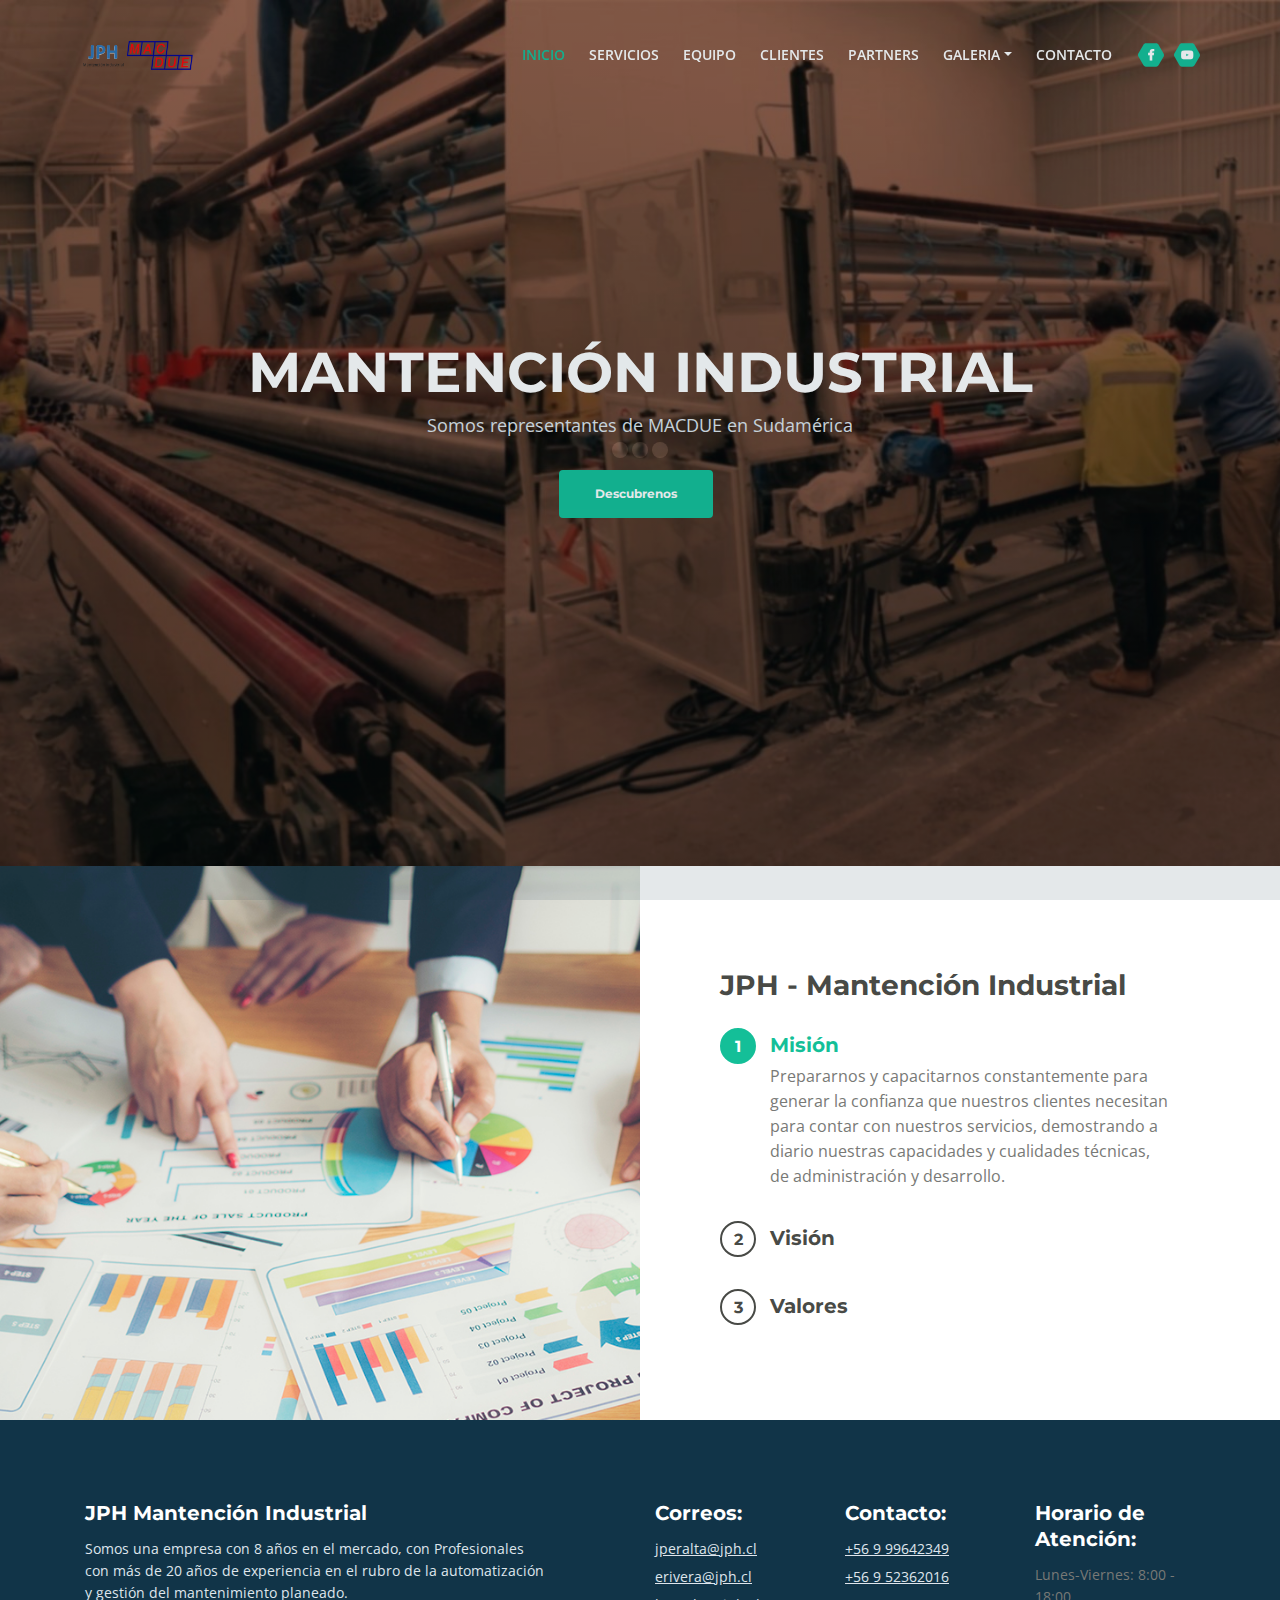
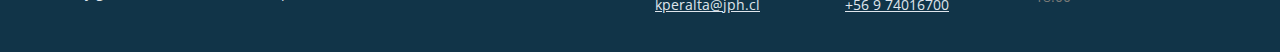
<file: index.html>
<!DOCTYPE html>
<html lang="en">
<head>
    <meta charset="utf-8">
    <meta name="viewport" content="width=device-width, initial-scale=1, shrink-to-fit=no">
    
    <!-- SEO Meta Tags -->
    <meta name="description" content="JPH es una página HTML centrada en los negocios creada con Bootstrap para ayudarlo a crear sitios web de generación de clientes potenciales para empresas y sus servicios.">
    <meta name="author" content="Bïorn">

    <!-- OG Meta Tags -->
	<meta property="og:site_name" content="" /> 
	<meta property="og:site" content="" /> 
	<meta property="og:title" content=""/>
	<meta property="og:description" content="" />
	<meta property="og:image" content="" /> 
	<meta property="og:url" content="" /> 
	<meta property="og:type" content="article" />

    <!-- Website Titulo -->
    <title>Mantención Industrial</title>
    
    <!-- Styles -->
    <link href="https://fonts.googleapis.com/css?family=Montserrat:500,700&display=swap&subset=latin-ext" rel="stylesheet">
    <link href="https://fonts.googleapis.com/css?family=Open+Sans:400,400i,600&display=swap&subset=latin-ext" rel="stylesheet">
    <link href="css/bootstrap.css" rel="stylesheet">
    <link href="css/fontawesome-all.css" rel="stylesheet">
    <link href="css/swiper.css" rel="stylesheet">
	<link href="css/magnific-popup.css" rel="stylesheet">
	<link href="css/styles.css" rel="stylesheet">
	
	<!-- Favicon  -->
    <link rel="icon" href="img/favicon1.png">
</head>
<body data-spy="scroll" data-target=".fixed-top">
    
    <!-- Preloader -->
	<div class="spinner-wrapper">
        <div class="spinner">
            <div class="bounce1"></div>
            <div class="bounce2"></div>
            <div class="bounce3"></div>
        </div>
    </div>
    <!-- end of preloader -->
    

    <!-- Navbar -->
    <nav class="navbar navbar-expand-md navbar-dark navbar-custom fixed-top">

        <!-- Image Logo -->
        <a class="navbar-brand logo-image" href="index.html"><img src="img/logojph.png" alt="alternative"></a>
        
        <!-- Mobile Menu Toggle Button -->
        <button class="navbar-toggler" type="button" data-toggle="collapse" data-target="#navbarsExampleDefault" aria-controls="navbarsExampleDefault" aria-expanded="false" aria-label="Toggle navigation">
            <span class="navbar-toggler-awesome fas fa-bars"></span>
            <span class="navbar-toggler-awesome fas fa-times"></span>
        </button>
        <!-- end of mobile menu toggle button -->

        <div class="collapse navbar-collapse" id="navbarsExampleDefault">
            <ul class="navbar-nav ml-auto">
                <li class="nav-item">
                    <a class="nav-link page-scroll" href="#header">INICIO <span class="sr-only">(current)</span></a>
                </li>
                <li class="nav-item">
                    <a class="nav-link page-scroll" href="services.html">SERVICIOS</a>
                </li>
                <li class="nav-item">
                    <a class="nav-link page-scroll" href="team.html">EQUIPO</a>
                </li>
                <li class="nav-item">
                    <a class="nav-link page-scroll" href="clients.html">CLIENTES</a>
                </li>
                <li class="nav-item">
                    <a class="nav-link page-scroll" href="partners.html">PARTNERS</a>
                </li>

                <!-- Dropdown Menu -->          
                <li class="nav-item dropdown">
                    <a class="nav-link dropdown-toggle page-scroll" href="#about" id="navbarDropdown" role="button" aria-haspopup="true" aria-expanded="false">GALERIA</a>
                    <div class="dropdown-menu" aria-labelledby="navbarDropdown">
                        <a class="dropdown-item" href="videos.html"><span class="item-text">VIDEOS</span></a>
                        <div class="dropdown-items-divide-hr"></div>
                        <a class="dropdown-item" href="images.html"><span class="item-text">IMAGENES</span></a>
                    </div>
                </li>
                <!-- end of dropdown menu -->

                <li class="nav-item">
                    <a class="nav-link page-scroll" href="contact.html">CONTACTO</a>
                </li>
            </ul>
            <span class="nav-item social-icons">
                <span class="fa-stack">
                    <a href="https://www.facebook.com/JPHmantencionIndustrialSpa/">
                        <span class="hexagon"></span>
                        <i class="fab fa-facebook-f fa-stack-1x"></i>
                    </a>
                </span>
                <span class="fa-stack">
                    <a href="https://www.youtube.com/channel/UCeVQvKMJdv5h2VcNwQsYHUA">
                        <span class="hexagon"></span>
                        <i class="fab fa-youtube fa-stack-1x"></i>
                    </a>
                </span>
            </span>
        </div>
    </nav> <!-- end of navbar -->
    <!-- end of navbar -->


    <!-- Header -->
    <header id="header" class="header">
        <div class="header-content">
            <div class="container">
                <div class="row">
                    <div class="col-lg-12">
                        <div class="text-container">
                            <h1>MANTENCIÓN <span id="js-rotating">INDUSTRIAL, GARANTIZADA, DE CONFIANZA</span></h1>
                            <p class="p-heading p-large">Somos representantes de MACDUE en Sudamérica</p>
                            <a class="btn-solid-lg page-scroll" href="#details">Descubrenos</a>
                        </div>
                    </div> <!-- end of col -->
                </div> <!-- end of row -->
            </div> <!-- end of container -->
        </div> <!-- end of header-content -->
    </header> <!-- end of header -->
    <!-- end of header -->


    <!-- Details 1 -->
	<div id="details" class="accordion">
		<div class="area-1">
		</div><!-- end of area-1 on same line and no space between comments to eliminate margin white space --><div class="area-2">
            
            <!-- Accordion -->
            <div class="accordion-container" id="accordionOne">
                <h2>JPH - Mantención Industrial</h2>
                <div class="item">
                    <div id="headingOne">
                        <span data-toggle="collapse" data-target="#collapseOne" aria-expanded="true" aria-controls="collapseOne" role="button">
                            <span class="circle-numbering">1</span><span class="accordion-title">Misión</span>
                        </span>
                    </div>
                    <div id="collapseOne" class="collapse show" aria-labelledby="headingOne" data-parent="#accordionOne">
                        <div class="accordion-body">
                            Prepararnos y capacitarnos constantemente para generar la confianza que nuestros clientes necesitan para contar con nuestros servicios, demostrando a diario nuestras capacidades y cualidades técnicas, de administración y desarrollo.
                        </div>
                    </div>
                </div> <!-- end of item -->
            
                <div class="item">
                    <div id="headingTwo">
                        <span class="collapsed" data-toggle="collapse" data-target="#collapseTwo" aria-expanded="false" aria-controls="collapseTwo" role="button">
                            <span class="circle-numbering">2</span><span class="accordion-title">Visión</span>
                        </span>
                    </div>
                    <div id="collapseTwo" class="collapse" aria-labelledby="headingTwo" data-parent="#accordionOne">
                        <div class="accordion-body">
                            Ser una empresa con el mejor estándar de calidad de servicio que posea la industria en el área de mantención, atendiendo íntegramente todas las necesidades que usted posea, dando soluciones efectivas y de calidad para garantizar la mayor productividad, disponibilidad y durabilidad de los equipos instalados en su empresa.
                        </div>
                    </div>
                </div> <!-- end of item -->
            
                <div class="item">
                    <div id="headingThree">
                        <span class="collapsed" data-toggle="collapse" data-target="#collapseThree" aria-expanded="false" aria-controls="collapseThree" role="button">
                            <span class="circle-numbering">3</span><span class="accordion-title">Valores</span>
                        </span>
                    </div>
                    <div id="collapseThree" class="collapse" aria-labelledby="headingThree" data-parent="#accordionOne">
                        <div class="accordion-body">
                            Fomentamos el conocimiento, trabajo en equipo y el aporte que proviene de la diversidad de experiencias, perseguimos la excelencia en todo lo que hacemos y practicamos el mejoramiento continuo, a través de preparaciones técnicas constantes para poder brindar el mejor de los servicios dentro de la industria.
                        </div>
                    </div>
                </div> <!-- end of item -->
            </div> <!-- end of accordion-container -->
            <!-- end of accordion -->

		</div> <!-- end of area-2 -->
    </div> <!-- end of accordion -->
    <!-- end of details 1 -->




<!-- Footer -->
<div class="footer">
    <div class="container">
        <div class="row">
            <div class="col-md-6">
                <div class="text-container about">
                    <h4>JPH Mantención Industrial</h4>
                    <p class="white">Somos una empresa con 8 años en el mercado, con Profesionales con más de 20 años de experiencia en el rubro de la automatización y gestión del mantenimiento planeado.</p>
                </div> <!-- end of text-container -->
            </div> <!-- end of col -->
            <div class="col-md-2">
                <div class="text-container">
                    <h4>Correos:</h4>
                    <ul class="list-unstyled li-space-lg white">
                        <li>
                            <a class="white" href="mailto:jperalta@jph.cl">jperalta@jph.cl</a>
                        </li>
                        <li>
                            <a class="white" href="mailto:erivera@jph.cl">erivera@jph.cl</a>
                        </li>
                        <li>
                            <a class="white" href="mailto:kperalta@jph.cl">kperalta@jph.cl</a>
                        </li>
                    </ul>
                </div> <!-- end of text-container -->
            </div> <!-- end of col -->
            <div class="col-md-2">
                <div class="text-container">
                    <h4>Contacto:</h4>
                    <ul class="list-unstyled li-space-lg">
                        <li>
                            <a class="white" href="https://api.whatsapp.com/send?phone=56 9 99642349">+56 9 99642349</a>
                        </li>
                        <li>
                           <a class="white" href="https://api.whatsapp.com/send?phone=56 9 52362016">+56 9 52362016</a>
                        </li>
                        <li class="media">
                            <a class="white" href="https://api.whatsapp.com/send?phone=56 9 74016700">+56 9 74016700</a>
                        </li>
                    </ul>
                </div> <!-- end of text-container -->
            </div> <!-- end of col -->
            <div class="col-md-2">
                <div class="text-container">
                    <h4>Horario de Atención:</h4>
                    <ul class="list-unstyled li-space-lg">
                        <li>
                            <p>Lunes-Viernes: 8:00 - 18:00</p>
                        </li>
                    </ul>
                </div> <!-- end of text-container -->
            </div> <!-- end of col -->
        </div> <!-- end of row -->
    </div> <!-- end of container -->
</div> <!-- end of footer -->  
<!-- end of footer -->


    
    	
    <!-- Scripts -->
    <script src="js/jquery.min.js"></script>
    <script src="js/popper.min.js"></script> 
    <script src="js/bootstrap.min.js"></script> 
    <script src="js/jquery.easing.min.js"></script> 
    <script src="js/swiper.min.js"></script> 
    <script src="js/jquery.magnific-popup.js"></script> 
    <script src="js/morphext.min.js"></script> 
    <script src="js/isotope.pkgd.min.js"></script> 
    <script src="js/validator.min.js"></script> 
    <script src="js/scripts.js"></script> 
</body>
</html>
</file>
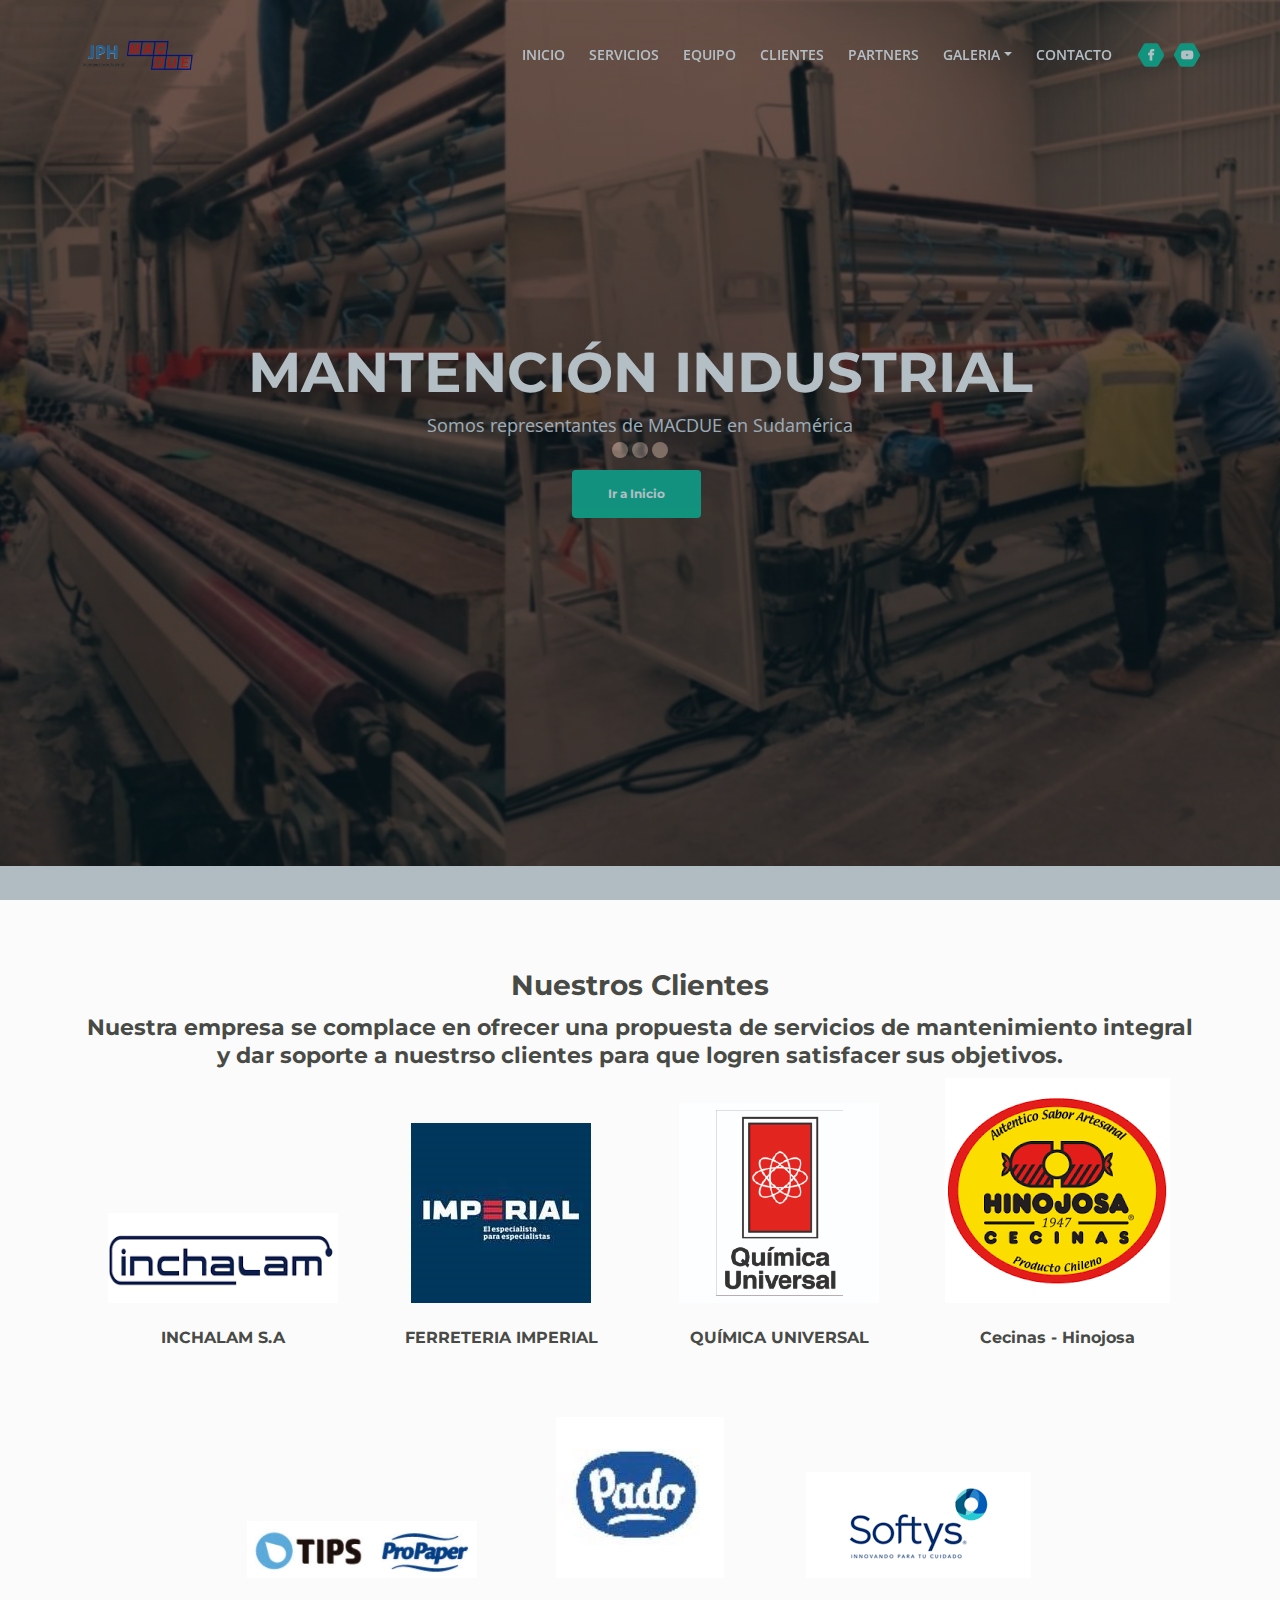
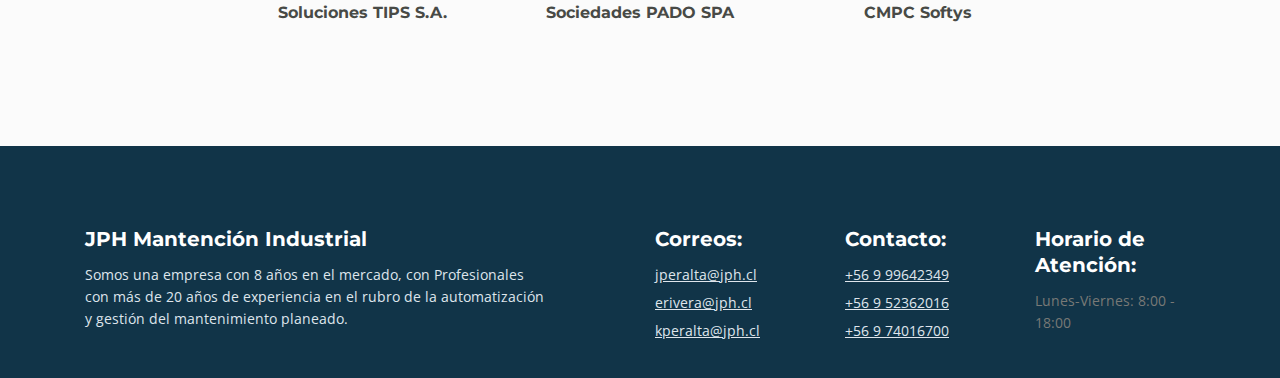
<file: clients.html>
<!DOCTYPE html>
<html lang="en">
<head>
    <meta charset="utf-8">
    <meta name="viewport" content="width=device-width, initial-scale=1, shrink-to-fit=no">
    
    <!-- SEO Meta Tags -->
    <meta name="description" content="Aria is a business focused HTML landing page template built with Bootstrap to help you create lead generation websites for companies and their services.">
    <meta name="author" content="Inovatik">

    <!-- OG Meta Tags -->
	<meta property="og:site_name" content="" /> <!-- website name -->
	<meta property="og:site" content="" /> <!-- website link -->
	<meta property="og:title" content=""/> <!-- title shown in the actual shared post -->
	<meta property="og:description" content="" /> <!-- description shown in the actual shared post -->
	<meta property="og:image" content="" /> <!-- image link, make sure it's jpg -->
	<meta property="og:url" content="" /> <!-- where do you want your post to link to -->
	<meta property="og:type" content="article" />

    <!-- Website Titulo -->
    <title>Mantención Industrial</title>
    
    <!-- Styles -->
    <link href="https://fonts.googleapis.com/css?family=Montserrat:500,700&display=swap&subset=latin-ext" rel="stylesheet">
    <link href="https://fonts.googleapis.com/css?family=Open+Sans:400,400i,600&display=swap&subset=latin-ext" rel="stylesheet">
    <link href="css/bootstrap.css" rel="stylesheet">
    <link href="css/fontawesome-all.css" rel="stylesheet">
    <link href="css/swiper.css" rel="stylesheet">
	<link href="css/magnific-popup.css" rel="stylesheet">
	<link href="css/styles.css" rel="stylesheet">
	
	<!-- Favicon  -->
    <link rel="icon" href="img/favicon1.png">
</head>
<body data-spy="scroll" data-target=".fixed-top">
    
    <!-- Preloader -->
	<div class="spinner-wrapper">
        <div class="spinner">
            <div class="bounce1"></div>
            <div class="bounce2"></div>
            <div class="bounce3"></div>
        </div>
    </div>
    <!-- end of preloader -->
    

    <!-- Navbar -->
    <nav class="navbar navbar-expand-md navbar-dark navbar-custom fixed-top">

        <!-- Image Logo -->
        <a class="navbar-brand logo-image" href="index.html"><img src="img/logojph.png" alt="alternative"></a>
        
        <!-- Mobile Menu Toggle Button -->
        <button class="navbar-toggler" type="button" data-toggle="collapse" data-target="#navbarsExampleDefault" aria-controls="navbarsExampleDefault" aria-expanded="false" aria-label="Toggle navigation">
            <span class="navbar-toggler-awesome fas fa-bars"></span>
            <span class="navbar-toggler-awesome fas fa-times"></span>
        </button>
        <!-- end of mobile menu toggle button -->

        <div class="collapse navbar-collapse" id="navbarsExampleDefault">
            <ul class="navbar-nav ml-auto">
                <li class="nav-item">
                    <a class="nav-link page-scroll" href="index.html">INICIO <span class="sr-only">(current)</span></a>
                </li>
                <li class="nav-item">
                    <a class="nav-link page-scroll" href="services.html">SERVICIOS</a>
                </li>
                <li class="nav-item">
                    <a class="nav-link page-scroll" href="team.html">EQUIPO</a>
                </li>
                <li class="nav-item">
                    <a class="nav-link page-scroll" href="clients.html">CLIENTES</a>
                </li>
                <li class="nav-item">
                    <a class="nav-link page-scroll" href="partners.html">PARTNERS</a>
                </li>


                <!-- Dropdown Menu -->          
                <li class="nav-item dropdown">
                    <a class="nav-link dropdown-toggle page-scroll" href="#about" id="navbarDropdown" role="button" aria-haspopup="true" aria-expanded="false">GALERIA</a>
                    <div class="dropdown-menu" aria-labelledby="navbarDropdown">
                        <a class="dropdown-item" href="videos.html"><span class="item-text">VIDEOS</span></a>
                        <div class="dropdown-items-divide-hr"></div>
                        <a class="dropdown-item" href="images.html"><span class="item-text">IMAGENES</span></a>
                    </div>
                </li>
                <!-- end of dropdown menu -->

                <li class="nav-item">
                    <a class="nav-link page-scroll" href="contact.html">CONTACTO</a>
                </li>
            </ul>
            <span class="nav-item social-icons">
                <span class="fa-stack">
                    <a href="https://www.facebook.com/JPHmantencionIndustrialSpa/">
                        <span class="hexagon"></span>
                        <i class="fab fa-facebook-f fa-stack-1x"></i>
                    </a>
                </span>
                <span class="fa-stack">
                    <a href="https://www.youtube.com/channel/UCeVQvKMJdv5h2VcNwQsYHUA">
                        <span class="hexagon"></span>
                        <i class="fab fa-youtube fa-stack-1x"></i>
                    </a>
                </span>
            </span>
        </div>
    </nav> <!-- end of navbar -->
    <!-- end of navbar -->


    <!-- Header -->
    <header id="header" class="header">
        <div class="header-content">
            <div class="container">
                <div class="row">
                    <div class="col-lg-12">
                        <div class="text-container">
                            <h1>MANTENCIÓN <span id="js-rotating">INDUSTRIAL, GARANTIZADA, DE CONFIANZA</span></h1>
                            <p class="p-heading p-large">Somos representantes de MACDUE en Sudamérica</p>
                            <a class="btn-solid-lg page-scroll" href="index.html">Ir a Inicio</a>
                        </div>
                    </div> <!-- end of col -->
                </div> <!-- end of row -->
            </div> <!-- end of container -->
        </div> <!-- end of header-content -->
    </header> <!-- end of header -->
    <!-- end of header -->


  <!-- Team -->
  <div class="basic-2">
    <div class="container">
        <div class="row">
            <div class="col-lg-12">
                <h2>Nuestros Clientes</h2>
                <h3>Nuestra empresa se complace en ofrecer una propuesta de servicios de mantenimiento integral y dar soporte a nuestrso clientes para que logren satisfacer sus objetivos.</h3>
            </div> <!-- end of col -->
        </div> <!-- end of row -->
        <div class="row">
            <div class="col-lg-12">

                <!-- Team Member -->
                <div class="team-member">
                    <div class="image-wrapper">
                        <img class="img-fluid" src="img/clientes/practice-areas-03-280x88.png" alt="alternative">
                    </div> <!-- end of image-wrapper -->
                    <p class="job-title">INCHALAM S.A</p>
                    
                </div> <!-- end of team-member -->
                <!-- end of team member -->


                <!-- Team Member -->
                <div class="team-member">
                    <div class="image-wrapper">
                        <img class="img-fluid" src="img/clientes/practice-areas-06-280x88.png" alt="alternative">
                    </div> <!-- end of image-wrapper -->
                    <p class="job-title">FERRETERIA IMPERIAL</p>
                    
                </div> <!-- end of team-member -->
                <!-- end of team member -->


                <!-- Team Member -->
                <div class="team-member">
                    <div class="image-wrapper">
                        <img class="img-fluid" src="img/clientes/practice-areas-07-280x88.png" alt="alternative">
                    </div> <!-- end of image wrapper -->
                    <p class="job-title">QUÍMICA UNIVERSAL</p>
                    
                </div> <!-- end of team-member -->
                <!-- end of team member -->

                
                                <!-- Team Member -->
                                <div class="team-member">
                                    <div class="image-wrapper">
                                        <img class="img-fluid" src="img/clientes/practice-areas-08-280x88.png" alt="alternative">
                                    </div> <!-- end of image wrapper -->
                                    <p class="job-title">Cecinas - Hinojosa</p>
                                    
                                </div> <!-- end of team-member -->
                                <!-- end of team member -->
                
                
                                <!-- Team Member -->
                                <div class="team-member">
                                    <div class="image-wrapper">
                                        <img class="img-fluid" src="img/clientes/Tips.jpg" alt="alternative">
                                    </div> <!-- end of image wrapper -->
                                    <p class="job-title">Soluciones TIPS S.A.</p>
                                    
                                </div> <!-- end of team-member -->
                                <!-- end of team member -->

                                 <!-- Team Member -->
                                 <div class="team-member">
                                    <div class="image-wrapper">
                                        <img class="img-fluid" src="img/clientes/Pado.jpg" alt="alternative">
                                    </div> <!-- end of image wrapper -->
                                    <p class="job-title">Sociedades PADO SPA</p>
                                   
                                </div> <!-- end of team-member -->
                                <!-- end of team member -->

                                 <!-- Team Member -->
                                 <div class="team-member">
                                    <div class="image-wrapper">
                                        <img class="img-fluid" src="img/clientes/practice-areas-09-280x88.png" alt="alternative">
                                    </div> <!-- end of image wrapper -->
                                    <p class="job-title">CMPC Softys</p>
                                    
                                </div> <!-- end of team-member -->
                                <!-- end of team member -->

            </div> <!-- end of col -->
        </div> <!-- end of row -->
    </div> <!-- end of container -->
</div> <!-- end of basic-2 -->
<!-- end of team -->


<!-- Footer -->
<div class="footer">
    <div class="container">
        <div class="row">
            <div class="col-md-6">
                <div class="text-container about">
                    <h4>JPH Mantención Industrial</h4>
                    <p class="white">Somos una empresa con 8 años en el mercado, con Profesionales con más de 20 años de experiencia en el rubro de la automatización y gestión del mantenimiento planeado.</p>
                </div> <!-- end of text-container -->
            </div> <!-- end of col -->
            <div class="col-md-2">
                <div class="text-container">
                    <h4>Correos:</h4>
                    <ul class="list-unstyled li-space-lg white">
                        <li>
                            <a class="white" href="mailto:jperalta@jph.cl">jperalta@jph.cl</a>
                        </li>
                        <li>
                            <a class="white" href="mailto:erivera@jph.cl">erivera@jph.cl</a>
                        </li>
                        <li>
                            <a class="white" href="mailto:kperalta@jph.cl">kperalta@jph.cl</a>
                        </li>
                    </ul>
                </div> <!-- end of text-container -->
            </div> <!-- end of col -->
            <div class="col-md-2">
                <div class="text-container">
                    <h4>Contacto:</h4>
                    <ul class="list-unstyled li-space-lg">
                        <li>
                            <a class="white" href="https://api.whatsapp.com/send?phone=56 9 99642349">+56 9 99642349</a>
                        </li>
                        <li>
                           <a class="white" href="https://api.whatsapp.com/send?phone=56 9 52362016">+56 9 52362016</a>
                        </li>
                        <li class="media">
                            <a class="white" href="https://api.whatsapp.com/send?phone=56 9 74016700">+56 9 74016700</a>
                        </li>
                    </ul>
                </div> <!-- end of text-container -->
            </div> <!-- end of col -->
            <div class="col-md-2">
                <div class="text-container">
                    <h4>Horario de Atención:</h4>
                    <ul class="list-unstyled li-space-lg">
                        <li>
                            <p>Lunes-Viernes: 8:00 - 18:00</p>
                        </li>
                    </ul>
                </div> <!-- end of text-container -->
            </div> <!-- end of col -->
        </div> <!-- end of row -->
    </div> <!-- end of container -->
</div> <!-- end of footer -->  
<!-- end of footer -->
    


    	
    <!-- Scripts -->
    <script src="js/jquery.min.js"></script>
    <script src="js/popper.min.js"></script> 
    <script src="js/bootstrap.min.js"></script> 
    <script src="js/jquery.easing.min.js"></script> 
    <script src="js/swiper.min.js"></script> 
    <script src="js/jquery.magnific-popup.js"></script> 
    <script src="js/morphext.min.js"></script> 
    <script src="js/isotope.pkgd.min.js"></script> 
    <script src="js/validator.min.js"></script> 
    <script src="js/scripts.js"></script> 
</body>
</html>
</file>
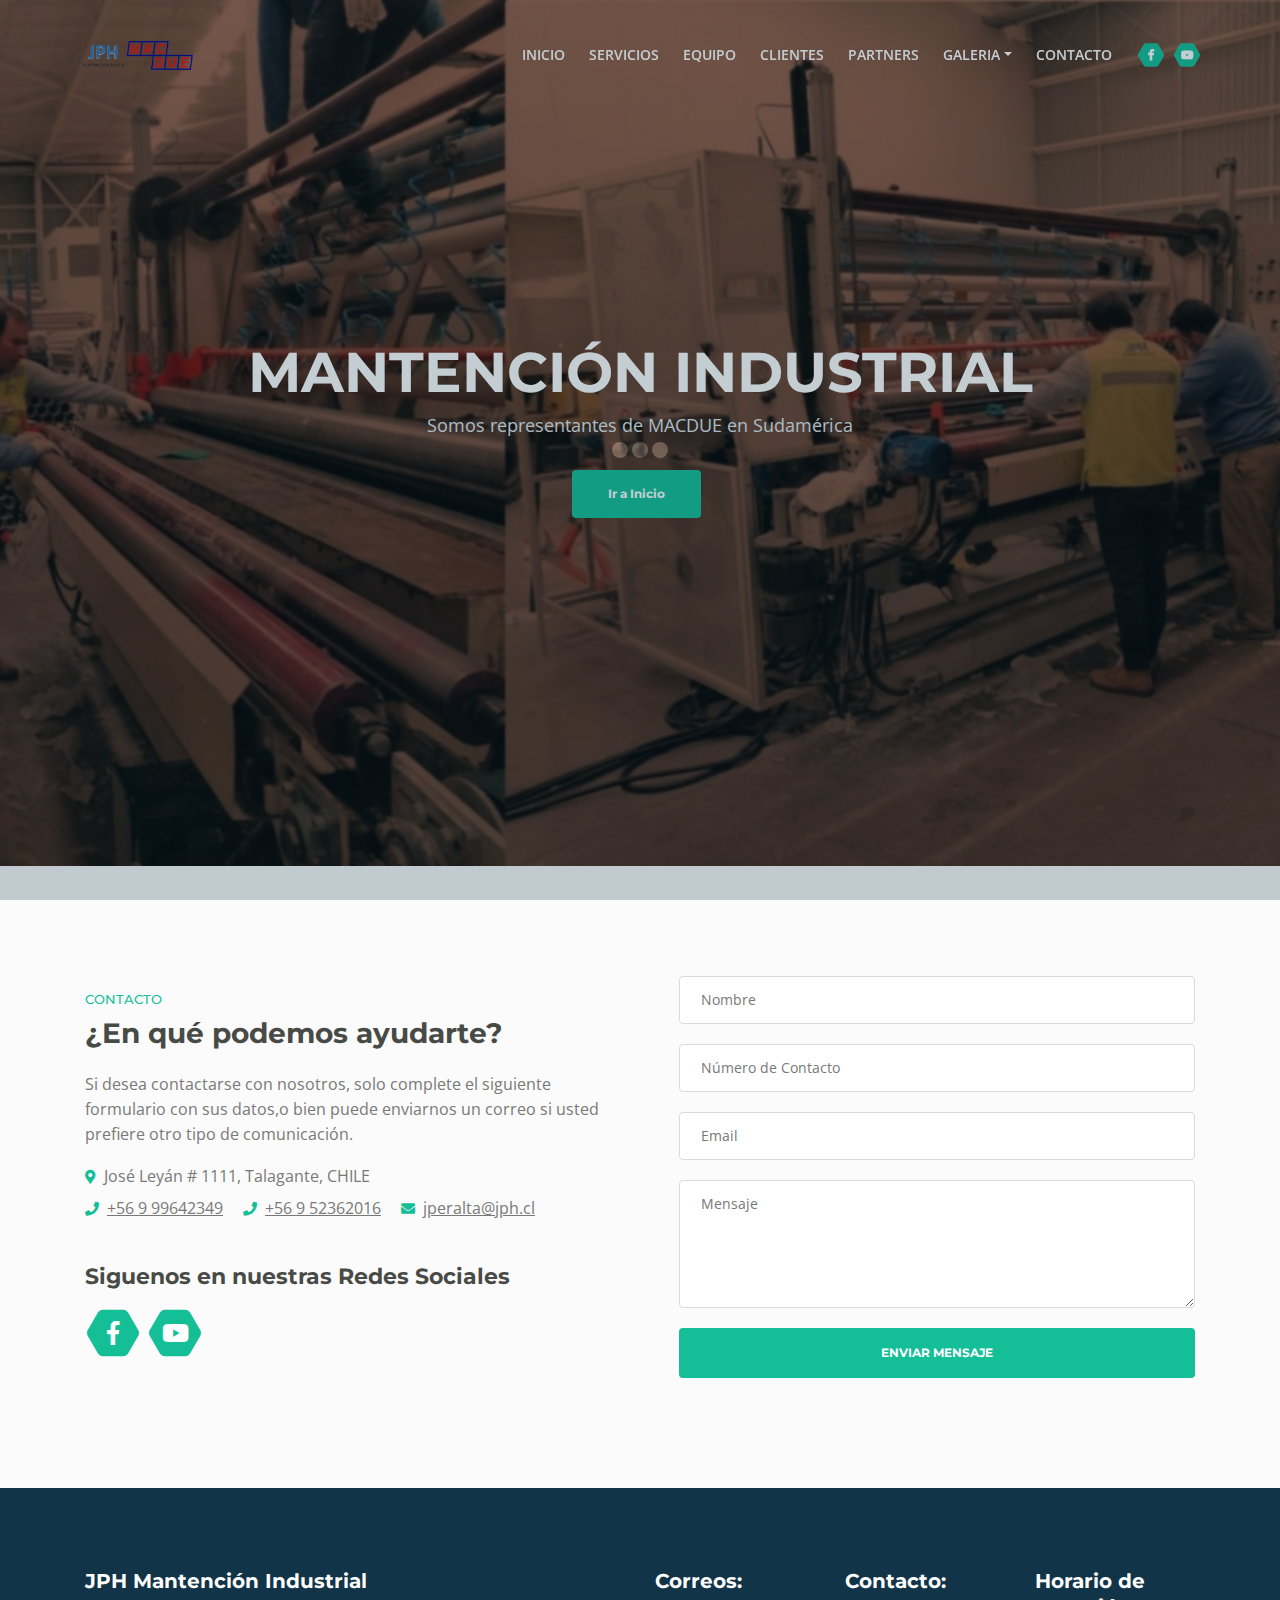
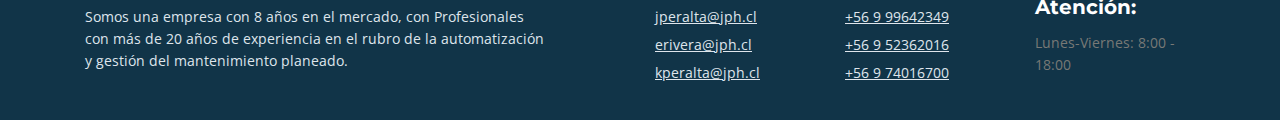
<file: contact.html>
<!DOCTYPE html>
<html lang="en">
<head>
    <meta charset="utf-8">
    <meta name="viewport" content="width=device-width, initial-scale=1, shrink-to-fit=no">
    
    <!-- SEO Meta Tags -->
    <meta name="description" content="Aria is a business focused HTML landing page template built with Bootstrap to help you create lead generation websites for companies and their services.">
    <meta name="author" content="Inovatik">

    <!-- OG Meta Tags to improve the way the post looks when you share the page on LinkedIn, Facebook, Google+ -->
	<meta property="og:site_name" content="" /> <!-- website name -->
	<meta property="og:site" content="" /> <!-- website link -->
	<meta property="og:title" content=""/> <!-- title shown in the actual shared post -->
	<meta property="og:description" content="" /> <!-- description shown in the actual shared post -->
	<meta property="og:image" content="" /> <!-- image link, make sure it's jpg -->
	<meta property="og:url" content="" /> <!-- where do you want your post to link to -->
	<meta property="og:type" content="article" />

    <!-- Website Title -->
    <title>Mantención Industrial</title>
    
    <!-- Styles -->
    <link href="https://fonts.googleapis.com/css?family=Montserrat:500,700&display=swap&subset=latin-ext" rel="stylesheet">
    <link href="https://fonts.googleapis.com/css?family=Open+Sans:400,400i,600&display=swap&subset=latin-ext" rel="stylesheet">
    <link href="css/bootstrap.css" rel="stylesheet">
    <link href="css/fontawesome-all.css" rel="stylesheet">
    <link href="css/swiper.css" rel="stylesheet">
	<link href="css/magnific-popup.css" rel="stylesheet">
	<link href="css/styles.css" rel="stylesheet">
	
	<!-- Favicon  -->
    <link rel="icon" href="img/favicon1.png">
</head>
<body data-spy="scroll" data-target=".fixed-top">
    
    <!-- Preloader -->
	<div class="spinner-wrapper">
        <div class="spinner">
            <div class="bounce1"></div>
            <div class="bounce2"></div>
            <div class="bounce3"></div>
        </div>
    </div>
    <!-- end of preloader -->
    

    <!-- Navbar -->
    <nav class="navbar navbar-expand-md navbar-dark navbar-custom fixed-top">
        <!-- Text Logo - Use this if you don't have a graphic logo -->
        <!-- <a class="navbar-brand logo-text page-scroll" href="index.html">Aria</a> -->

        <!-- Image Logo -->
        <a class="navbar-brand logo-image" href="index.html"><img src="img/logojph.png" alt="alternative"></a>
        
        <!-- Mobile Menu Toggle Button -->
        <button class="navbar-toggler" type="button" data-toggle="collapse" data-target="#navbarsExampleDefault" aria-controls="navbarsExampleDefault" aria-expanded="false" aria-label="Toggle navigation">
            <span class="navbar-toggler-awesome fas fa-bars"></span>
            <span class="navbar-toggler-awesome fas fa-times"></span>
        </button>
        <!-- end of mobile menu toggle button -->

        <div class="collapse navbar-collapse" id="navbarsExampleDefault">
            <ul class="navbar-nav ml-auto">
                <li class="nav-item">
                    <a class="nav-link page-scroll" href="index.html">INICIO <span class="sr-only">(current)</span></a>
                </li>
                <li class="nav-item">
                    <a class="nav-link page-scroll" href="services.html">SERVICIOS</a>
                </li>
                <li class="nav-item">
                    <a class="nav-link page-scroll" href="team.html">EQUIPO</a>
                </li>
                <li class="nav-item">
                    <a class="nav-link page-scroll" href="clients.html">CLIENTES</a>
                </li>
                <li class="nav-item">
                    <a class="nav-link page-scroll" href="partners.html">PARTNERS</a>
                </li>

                <!-- Dropdown Menu -->          
                <li class="nav-item dropdown">
                    <a class="nav-link dropdown-toggle page-scroll" href="#about" id="navbarDropdown" role="button" aria-haspopup="true" aria-expanded="false">GALERIA</a>
                    <div class="dropdown-menu" aria-labelledby="navbarDropdown">
                        <a class="dropdown-item" href="videos.html"><span class="item-text">VIDEOS</span></a>
                        <div class="dropdown-items-divide-hr"></div>
                        <a class="dropdown-item" href="images.html"><span class="item-text">IMAGENES</span></a>
                    </div>
                </li>
                <!-- end of dropdown menu -->

                <li class="nav-item">
                    <a class="nav-link page-scroll" href="contact.html">CONTACTO</a>
                </li>
            </ul>
            <span class="nav-item social-icons">
                <span class="fa-stack">
                    <a href="https://www.facebook.com/JPHmantencionIndustrialSpa/">
                        <span class="hexagon"></span>
                        <i class="fab fa-facebook-f fa-stack-1x"></i>
                    </a>
                </span>
                <span class="fa-stack">
                    <a href="https://www.youtube.com/channel/UCeVQvKMJdv5h2VcNwQsYHUA">
                        <span class="hexagon"></span>
                        <i class="fab fa-youtube fa-stack-1x"></i>
                    </a>
                </span>
            </span>
        </div>
    </nav> <!-- end of navbar -->
    <!-- end of navbar -->


    <!-- Header -->
    <header id="header" class="header">
        <div class="header-content">
            <div class="container">
                <div class="row">
                    <div class="col-lg-12">
                        <div class="text-container">
                            <h1>MANTENCIÓN <span id="js-rotating">INDUSTRIAL, GARANTIZADA, DE CONFIANZA</span></h1>
                            <p class="p-heading p-large">Somos representantes de MACDUE en Sudamérica</p>
                            <a class="btn-solid-lg page-scroll" href="index.html">Ir a Inicio</a>
                        </div>
                    </div> <!-- end of col -->
                </div> <!-- end of row -->
            </div> <!-- end of container -->
        </div> <!-- end of header-content -->
    </header> <!-- end of header -->
    <!-- end of header -->

    <!-- Contact -->
    <div id="contact" class="form-2">
        <div class="container">
            <div class="row">
                <div class="col-lg-6">
                    <div class="text-container">
                        <div class="section-title">CONTACTO</div>
                        <h2>¿En qué podemos ayudarte?</h2>
                        <p>Si desea contactarse con nosotros, solo complete el siguiente formulario con sus datos,o bien puede enviarnos un correo si usted prefiere otro tipo de comunicación.</p>
                        <ul class="list-unstyled li-space-lg">
                            <li class="address"><i class="fas fa-map-marker-alt"></i>José Leyán # 1111, Talagante, CHILE</li>
                            <li><i class="fas fa-phone"></i><a href="tel:56999642349">+56 9 99642349</a></li>
                            <li><i class="fas fa-phone"></i><a href="tel:56952362016">+56 9 52362016</a></li>
                            <li><i class="fas fa-envelope"></i><a href="mailto:jperalta@jph.cl">jperalta@jph.cl</a></li>
                        </ul>
                        <h3>Siguenos en nuestras Redes Sociales</h3>

                        <span class="fa-stack">
                            <a href="https://www.facebook.com/JPHmantencionIndustrialSpa/">
                                <span class="hexagon"></span>
                                <i class="fab fa-facebook-f fa-stack-1x"></i>
                            </a>
                        </span>
                        <span class="fa-stack">
                            <a href="https://www.youtube.com/channel/UCeVQvKMJdv5h2VcNwQsYHUA">
                                <span class="hexagon"></span>
                                <i class="fab fa-youtube fa-stack-1x"></i>
                            </a>
                        </span>
                    </div> <!-- end of text-container -->
                </div> <!-- end of col -->
                <div class="col-lg-6">
                    
                    <!-- Contact Form -->
                    <form action="https://formsubmit.co/jperalta@jph.cl" method="POST">
                        <div class="form-group">
                            <input type="text" class="form-control-input" id="cname" name="name" required>
                            <label class="label-control" for="cname">Nombre</label>
                            <div class="help-block with-errors"></div>
                        </div>
                        <div class="form-group">
                            <input type="text" class="form-control-input" id="cnumero" name="numero" required>
                            <label class="label-control" for="cnumero">Número de Contacto</label>
                            <div class="help-block with-errors"></div>
                        </div>
                        <div class="form-group">
                            <input type="email" class="form-control-input" id="cemail"name="email" required>
                            <label class="label-control" for="cemail">Email</label>
                            <div class="help-block with-errors"></div>
                        </div>
                        <div class="form-group">
                            <textarea class="form-control-textarea" id="cmessage"name="mensaje" required></textarea>
                            <label class="label-control" for="cmessage">Mensaje</label>
                            <div class="help-block with-errors"></div>
                        </div>
                        <div class="form-group">
                            <button type="submit" name="enviar" class="form-control-submit-button">ENVIAR MENSAJE</button>
                        </div>
                        <div class="form-message">
                            <div id="cmsgSubmit" class="h3 text-center hidden"></div>
                        </div>
                    </form>
                    <!-- end of contact form -->


                </div> <!-- end of col -->
            </div> <!-- end of row -->
        </div> <!-- end of container -->
    </div> <!-- end of form-2 -->
    <!-- end of contact -->


<!-- Footer -->
<div class="footer">
    <div class="container">
        <div class="row">
            <div class="col-md-6">
                <div class="text-container about">
                    <h4>JPH Mantención Industrial</h4>
                    <p class="white">Somos una empresa con 8 años en el mercado, con Profesionales con más de 20 años de experiencia en el rubro de la automatización y gestión del mantenimiento planeado.</p>
                </div> <!-- end of text-container -->
            </div> <!-- end of col -->
            <div class="col-md-2">
                <div class="text-container">
                    <h4>Correos:</h4>
                    <ul class="list-unstyled li-space-lg white">
                        <li>
                            <a class="white" href="mailto:jperalta@jph.cl">jperalta@jph.cl</a>
                        </li>
                        <li>
                            <a class="white" href="mailto:erivera@jph.cl">erivera@jph.cl</a>
                        </li>
                        <li>
                            <a class="white" href="mailto:kperalta@jph.cl">kperalta@jph.cl</a>
                        </li>
                    </ul>
                </div> <!-- end of text-container -->
            </div> <!-- end of col -->
            <div class="col-md-2">
                <div class="text-container">
                    <h4>Contacto:</h4>
                    <ul class="list-unstyled li-space-lg">
                        <li>
                            <a class="white" href="https://api.whatsapp.com/send?phone=56 9 99642349">+56 9 99642349</a>
                        </li>
                        <li>
                           <a class="white" href="https://api.whatsapp.com/send?phone=56 9 52362016">+56 9 52362016</a>
                        </li>
                        <li class="media">
                            <a class="white" href="https://api.whatsapp.com/send?phone=56 9 74016700">+56 9 74016700</a>
                        </li>
                    </ul>
                </div> <!-- end of text-container -->
            </div> <!-- end of col -->
            <div class="col-md-2">
                <div class="text-container">
                    <h4>Horario de Atención:</h4>
                    <ul class="list-unstyled li-space-lg">
                        <li>
                            <p>Lunes-Viernes: 8:00 - 18:00</p>
                        </li>
                    </ul>
                </div> <!-- end of text-container -->
            </div> <!-- end of col -->
        </div> <!-- end of row -->
    </div> <!-- end of container -->
</div> <!-- end of footer -->  
<!-- end of footer -->
    

    	
    <!-- Scripts -->
    <script src="js/jquery.min.js"></script> <!-- jQuery for Bootstrap's JavaScript plugins -->
    <script src="js/popper.min.js"></script> <!-- Popper tooltip library for Bootstrap -->
    <script src="js/bootstrap.min.js"></script> <!-- Bootstrap framework -->
    <script src="js/jquery.easing.min.js"></script> <!-- jQuery Easing for smooth scrolling between anchors -->
    <script src="js/swiper.min.js"></script> <!-- Swiper for image and text sliders -->
    <script src="js/jquery.magnific-popup.js"></script> <!-- Magnific Popup for lightboxes -->
    <script src="js/morphext.min.js"></script> <!-- Morphtext rotating text in the header -->
    <script src="js/isotope.pkgd.min.js"></script> <!-- Isotope for filter -->
    <script src="js/validator.min.js"></script> <!-- Validator.js - Bootstrap plugin that validates forms -->
    <script src="js/scripts.js"></script> <!-- Custom scripts -->
</body>
</html>
</file>
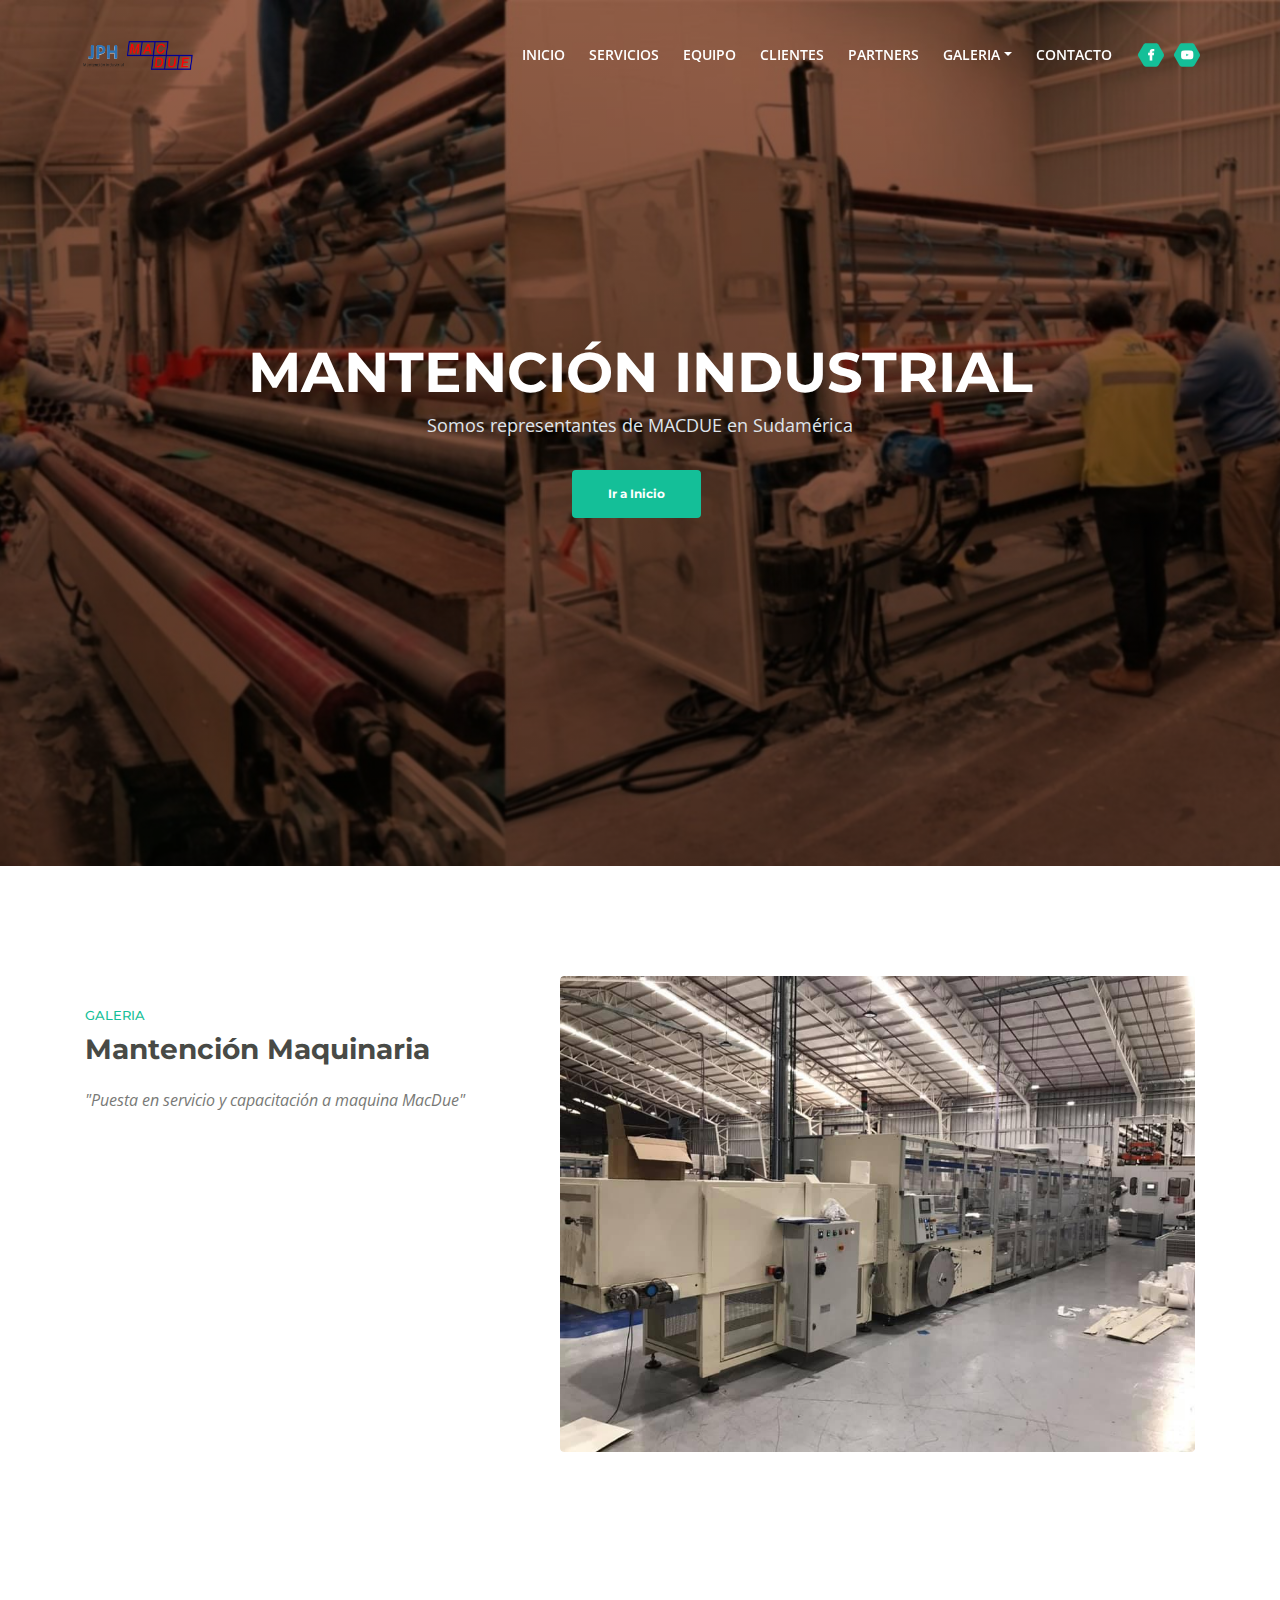
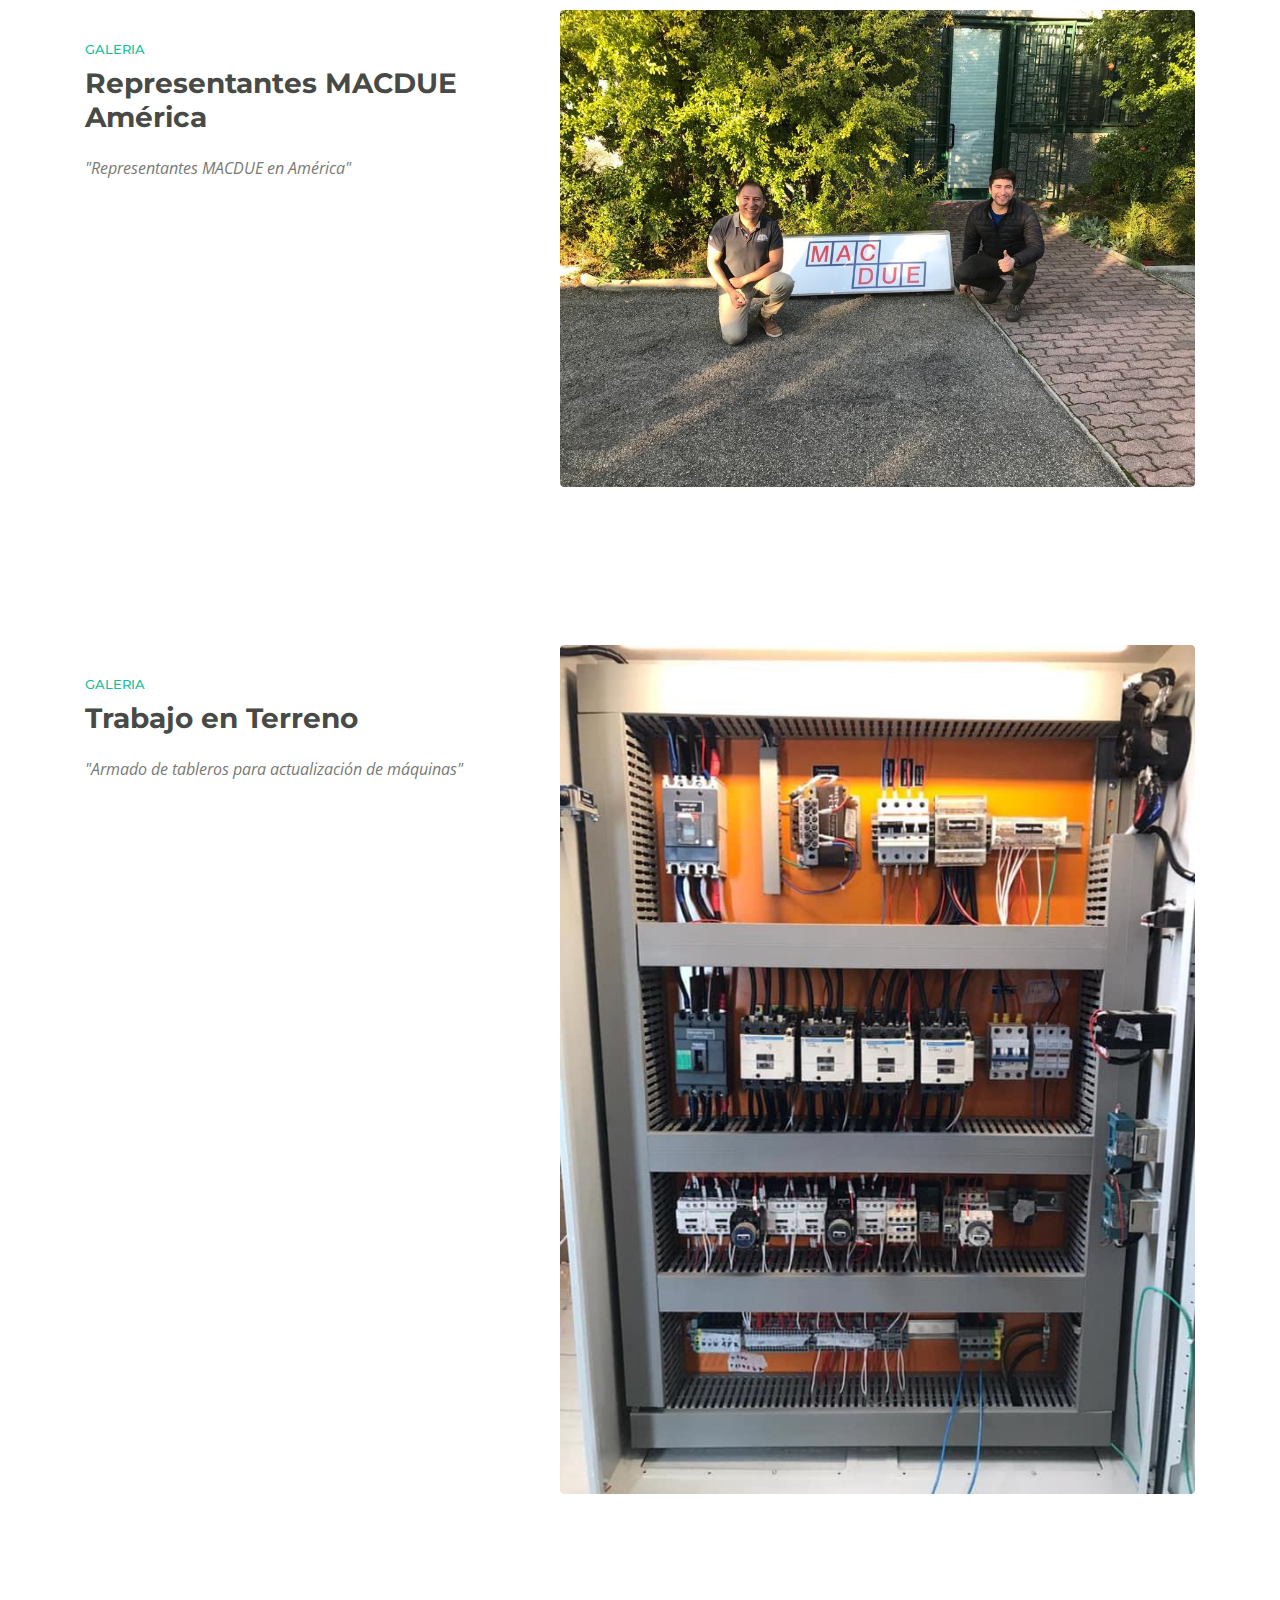
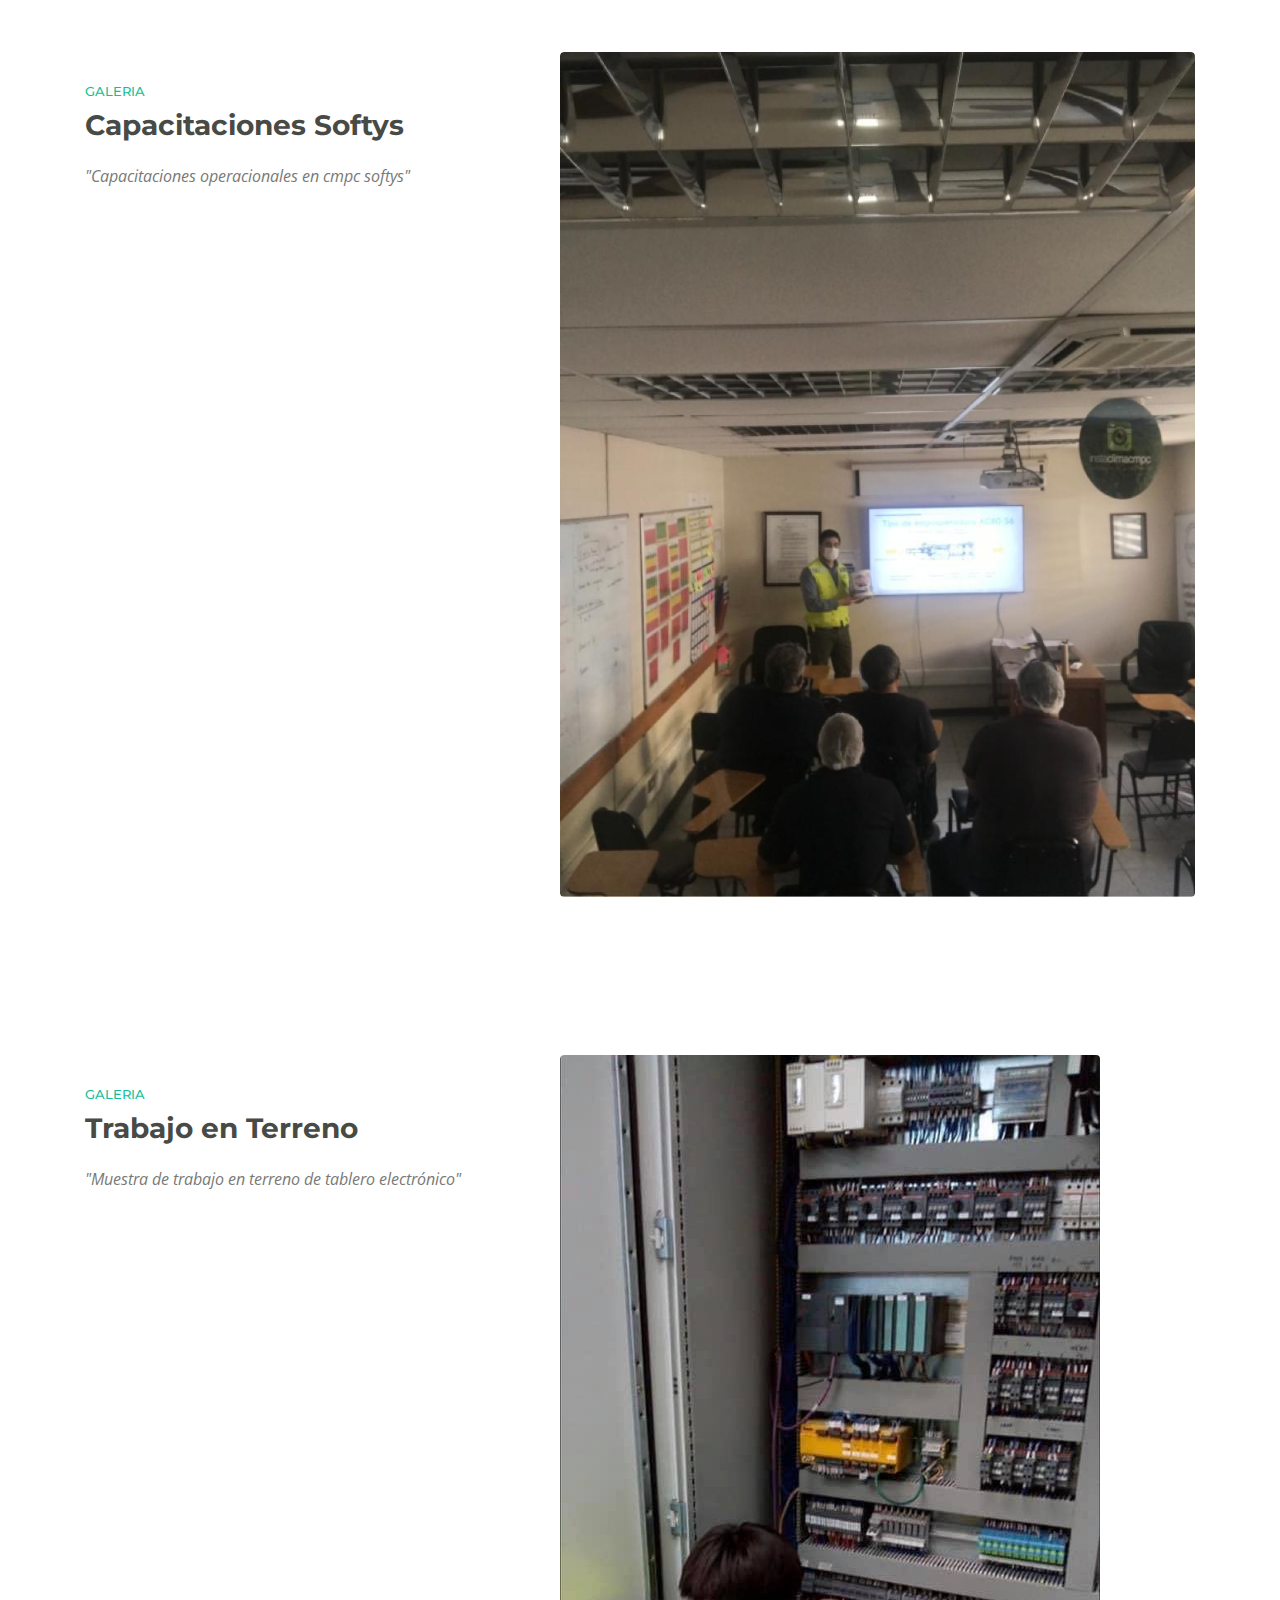
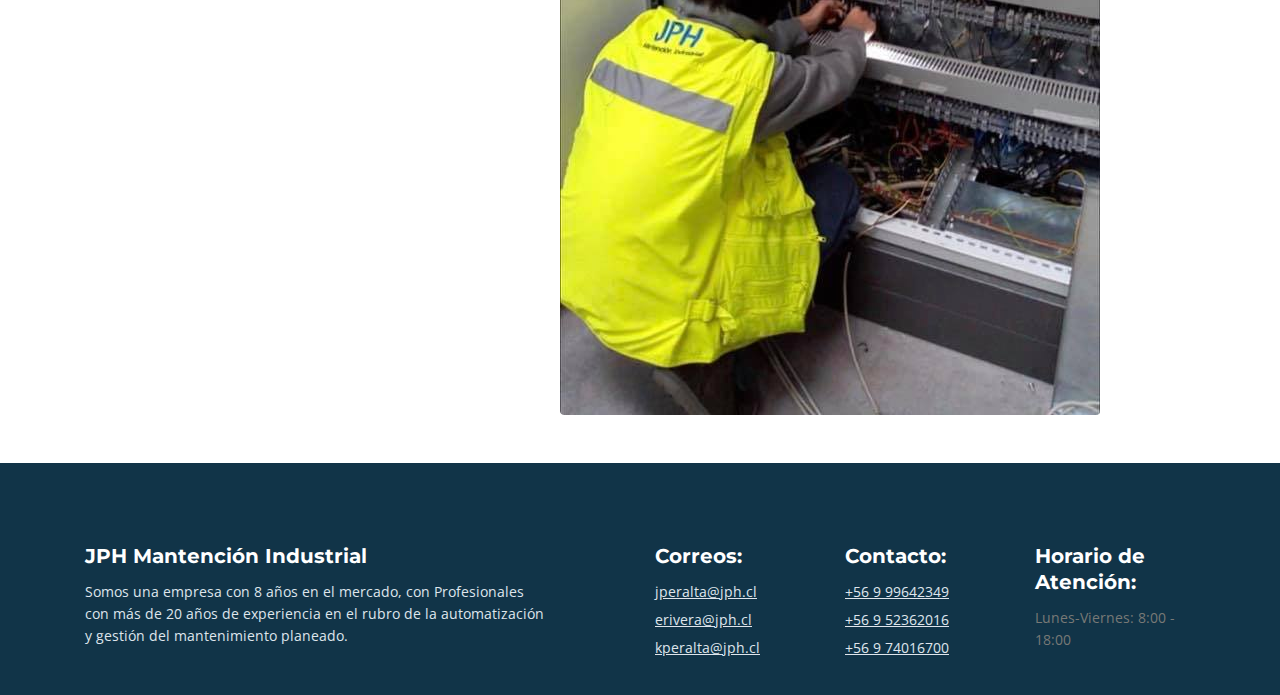
<file: images.html>
<!DOCTYPE html>
<html lang="en">
<head>
    <meta charset="utf-8">
    <meta name="viewport" content="width=device-width, initial-scale=1, shrink-to-fit=no">
    
    <!-- SEO Meta Tags -->
    <meta name="description" content="Aria is a business focused HTML landing page template built with Bootstrap to help you create lead generation websites for companies and their services.">
    <meta name="author" content="Inovatik">

    <!-- OG Meta Tags to improve the way the post looks when you share the page on LinkedIn, Facebook, Google+ -->
	<meta property="og:site_name" content="" /> <!-- website name -->
	<meta property="og:site" content="" /> <!-- website link -->
	<meta property="og:title" content=""/> <!-- title shown in the actual shared post -->
	<meta property="og:description" content="" /> <!-- description shown in the actual shared post -->
	<meta property="og:image" content="" /> <!-- image link, make sure it's jpg -->
	<meta property="og:url" content="" /> <!-- where do you want your post to link to -->
	<meta property="og:type" content="article" />

    <!-- Website Title -->
    <title>Mantención Industrial</title>
    
    <!-- Styles -->
    <link href="https://fonts.googleapis.com/css?family=Montserrat:500,700&display=swap&subset=latin-ext" rel="stylesheet">
    <link href="https://fonts.googleapis.com/css?family=Open+Sans:400,400i,600&display=swap&subset=latin-ext" rel="stylesheet">
    <link href="css/bootstrap.css" rel="stylesheet">
    <link href="css/fontawesome-all.css" rel="stylesheet">
    <link href="css/swiper.css" rel="stylesheet">
	<link href="css/magnific-popup.css" rel="stylesheet">
	<link href="css/styles.css" rel="stylesheet">
    <link href="css/gallery.css" rel="stylesheet">

	
	<!-- Favicon  -->
    <link rel="icon" href="img/favicon1.png">
</head>
<body data-spy="scroll" data-target=".fixed-top">
    
    <!-- Preloader -->
	<div class="spinner-wrapper">
        <div class="spinner">
            <div class="bounce1"></div>
            <div class="bounce2"></div>
            <div class="bounce3"></div>
        </div>
    </div>
    <!-- end of preloader -->
    

    <!-- Navbar -->
    <nav class="navbar navbar-expand-md navbar-dark navbar-custom fixed-top">
        <!-- Text Logo - Use this if you don't have a graphic logo -->
        <!-- <a class="navbar-brand logo-text page-scroll" href="index.html">Aria</a> -->

        <!-- Image Logo -->
        <a class="navbar-brand logo-image" href="index.html"><img src="img/logojph.png" alt="alternative"></a>
        
        <!-- Mobile Menu Toggle Button -->
        <button class="navbar-toggler" type="button" data-toggle="collapse" data-target="#navbarsExampleDefault" aria-controls="navbarsExampleDefault" aria-expanded="false" aria-label="Toggle navigation">
            <span class="navbar-toggler-awesome fas fa-bars"></span>
            <span class="navbar-toggler-awesome fas fa-times"></span>
        </button>
        <!-- end of mobile menu toggle button -->

        <div class="collapse navbar-collapse" id="navbarsExampleDefault">
            <ul class="navbar-nav ml-auto">
                <li class="nav-item">
                    <a class="nav-link page-scroll" href="index.html">INICIO <span class="sr-only">(current)</span></a>
                </li>
                <li class="nav-item">
                    <a class="nav-link page-scroll" href="services.html">SERVICIOS</a>
                </li>
                <li class="nav-item">
                    <a class="nav-link page-scroll" href="team.html">EQUIPO</a>
                </li>
                <li class="nav-item">
                    <a class="nav-link page-scroll" href="clients.html">CLIENTES</a>
                </li>
                <li class="nav-item">
                    <a class="nav-link page-scroll" href="partners.html">PARTNERS</a>
                </li>

                <!-- Dropdown Menu -->          
                <li class="nav-item dropdown">
                    <a class="nav-link dropdown-toggle page-scroll" href="#about" id="navbarDropdown" role="button" aria-haspopup="true" aria-expanded="false">GALERIA</a>
                    <div class="dropdown-menu" aria-labelledby="navbarDropdown">
                        <a class="dropdown-item" href="videos.html"><span class="item-text">VIDEOS</span></a>
                        <div class="dropdown-items-divide-hr"></div>
                        <a class="dropdown-item" href="images.html"><span class="item-text">IMAGENES</span></a>
                    </div>
                </li>
                <!-- end of dropdown menu -->

                <li class="nav-item">
                    <a class="nav-link page-scroll" href="contact.html">CONTACTO</a>
                </li>
            </ul>
            <span class="nav-item social-icons">
                <span class="fa-stack">
                    <a href="https://www.facebook.com/JPHmantencionIndustrialSpa/">
                        <span class="hexagon"></span>
                        <i class="fab fa-facebook-f fa-stack-1x"></i>
                    </a>
                </span>
                <span class="fa-stack">
                    <a href="https://www.youtube.com/channel/UCeVQvKMJdv5h2VcNwQsYHUA">
                        <span class="hexagon"></span>
                        <i class="fab fa-youtube fa-stack-1x"></i>
                    </a>
                </span>
            </span>
        </div>
    </nav> <!-- end of navbar -->
    <!-- end of navbar -->


    <!-- Header -->
    <header id="header" class="header">
        <div class="header-content">
            <div class="container">
                <div class="row">
                    <div class="col-lg-12">
                        <div class="text-container">
                            <h1>MANTENCIÓN <span id="js-rotating">INDUSTRIAL, GARANTIZADA, DE CONFIANZA</span></h1>
                            <p class="p-heading p-large">Somos representantes de MACDUE en Sudamérica</p>
                            <a class="btn-solid-lg page-scroll" href="index.html">Ir a Inicio</a>
                        </div>
                    </div> <!-- end of col -->
                </div> <!-- end of row -->
            </div> <!-- end of container -->
        </div> <!-- end of header-content -->
    </header> <!-- end of header -->
    <!-- end of header -->

    <!-- Images -->
	
    <!-- Intro -->
    <div id="intro" class="basic-1">
        <div class="container">
            <div class="row">
                <div class="col-lg-5">
                    <div class="text-container">
                        <div class="section-title">GALERIA</div>
                        <h2>Mantención Maquinaria</h2>
                        <p class="testimonial-text">"Puesta en servicio y capacitación a maquina MacDue"</p>
                    </div> <!-- end of text-container -->
                </div> <!-- end of col -->
                <div class="col-lg-7">
                    <div class="image-container">
                        <img class="img-fluid" src="img/gallery/WhatsApp Image 2021-11-25 at 15.57.33.jpeg" alt="alternative">
                    </div> <!-- end of image-container -->
                </div> <!-- end of col -->
            </div> <!-- end of row -->
        </div> <!-- end of container -->
    </div> <!-- end of basic-1 -->
    <!-- end of intro -->

        <!-- Intro -->
        <div id="intro" class="basic-1">
            <div class="container">
                <div class="row">
                    <div class="col-lg-5">
                        <div class="text-container">
                            <div class="section-title">GALERIA</div>
                            <h2>Representantes MACDUE América</h2>
                            <p class="testimonial-text">"Representantes MACDUE en América"</p>
                        </div> <!-- end of text-container -->
                    </div> <!-- end of col -->
                    <div class="col-lg-7">
                        <div class="image-container">
                            <img class="img-fluid" src="img/gallery/WhatsApp Image 2021-11-25 at 15.58.15.jpeg" alt="alternative">
                        </div> <!-- end of image-container -->
                    </div> <!-- end of col -->
                </div> <!-- end of row -->
            </div> <!-- end of container -->
        </div> <!-- end of basic-1 -->
        <!-- end of intro -->

        <!-- Intro -->
        <div id="intro" class="basic-1">
            <div class="container">
                <div class="row">
                    <div class="col-lg-5">
                        <div class="text-container">
                            <div class="section-title">GALERIA</div>
                            <h2>Trabajo en Terreno</h2>
                            <p class="testimonial-text">"Armado de tableros para actualización de máquinas"</p>
                        </div> <!-- end of text-container -->
                    </div> <!-- end of col -->
                    <div class="col-lg-7">
                        <div class="image-container">
                            <img class="img-fluid" src="img/gallery/WhatsApp Image 2021-11-25 at 15.58.59 (1).jpeg" alt="alternative">
                        </div> <!-- end of image-container -->
                    </div> <!-- end of col -->
                </div> <!-- end of row -->
            </div> <!-- end of container -->
        </div> <!-- end of basic-1 -->
        <!-- end of intro -->

            <!-- Intro -->
    <div id="intro" class="basic-1">
        <div class="container">
            <div class="row">
                <div class="col-lg-5">
                    <div class="text-container">
                        <div class="section-title">GALERIA</div>
                        <h2>Capacitaciones Softys</h2>
                        <p class="testimonial-text">"Capacitaciones operacionales en cmpc softys"</p>
                    </div> <!-- end of text-container -->
                </div> <!-- end of col -->
                <div class="col-lg-7">
                    <div class="image-container">
                        <img class="img-fluid" src="img/gallery/WhatsApp Image 2021-11-25 at 15.58.59 (2).jpeg" alt="alternative">
                    </div> <!-- end of image-container -->
                </div> <!-- end of col -->
            </div> <!-- end of row -->
        </div> <!-- end of container -->
    </div> <!-- end of basic-1 -->
    <!-- end of intro -->

        <!-- Intro -->
        <div id="intro" class="basic-1">
            <div class="container">
                <div class="row">
                    <div class="col-lg-5">
                        <div class="text-container">
                            <div class="section-title">GALERIA</div>
                            <h2>Trabajo en Terreno</h2>
                            <p class="testimonial-text">"Muestra de trabajo en terreno de tablero electrónico"</p>
                        </div> <!-- end of text-container -->
                    </div> <!-- end of col -->
                    <div class="col-lg-7">
                        <div class="image-container">
                            <img class="img-fluid" src="img/gallery/GaleriaFacebook1.jpg" alt="alternative">
                        </div> <!-- end of image-container -->
                    </div> <!-- end of col -->
                </div> <!-- end of row -->
            </div> <!-- end of container -->
        </div> <!-- end of basic-1 -->
        <!-- end of intro -->

    <!-- End Images -->

    
<!-- Footer -->
<div class="footer">
    <div class="container">
        <div class="row">
            <div class="col-md-6">
                <div class="text-container about">
                    <h4>JPH Mantención Industrial</h4>
                    <p class="white">Somos una empresa con 8 años en el mercado, con Profesionales con más de 20 años de experiencia en el rubro de la automatización y gestión del mantenimiento planeado.</p>
                </div> <!-- end of text-container -->
            </div> <!-- end of col -->
            <div class="col-md-2">
                <div class="text-container">
                    <h4>Correos:</h4>
                    <ul class="list-unstyled li-space-lg white">
                        <li>
                            <a class="white" href="mailto:jperalta@jph.cl">jperalta@jph.cl</a>
                        </li>
                        <li>
                            <a class="white" href="mailto:erivera@jph.cl">erivera@jph.cl</a>
                        </li>
                        <li>
                            <a class="white" href="mailto:kperalta@jph.cl">kperalta@jph.cl</a>
                        </li>
                    </ul>
                </div> <!-- end of text-container -->
            </div> <!-- end of col -->
            <div class="col-md-2">
                <div class="text-container">
                    <h4>Contacto:</h4>
                    <ul class="list-unstyled li-space-lg">
                        <li>
                            <a class="white" href="https://api.whatsapp.com/send?phone=56 9 99642349">+56 9 99642349</a>
                        </li>
                        <li>
                           <a class="white" href="https://api.whatsapp.com/send?phone=56 9 52362016">+56 9 52362016</a>
                        </li>
                        <li class="media">
                            <a class="white" href="https://api.whatsapp.com/send?phone=56 9 74016700">+56 9 74016700</a>
                        </li>
                    </ul>
                </div> <!-- end of text-container -->
            </div> <!-- end of col -->
            <div class="col-md-2">
                <div class="text-container">
                    <h4>Horario de Atención:</h4>
                    <ul class="list-unstyled li-space-lg">
                        <li>
                            <p>Lunes-Viernes: 8:00 - 18:00</p>
                        </li>
                    </ul>
                </div> <!-- end of text-container -->
            </div> <!-- end of col -->
        </div> <!-- end of row -->
    </div> <!-- end of container -->
</div> <!-- end of footer -->  
<!-- end of footer -->


    	
    <!-- Scripts -->
    <script src="js/jquery.min.js"></script> <!-- jQuery for Bootstrap's JavaScript plugins -->
    <script src="js/popper.min.js"></script> <!-- Popper tooltip library for Bootstrap -->
    <script src="js/bootstrap.min.js"></script> <!-- Bootstrap framework -->
    <script src="js/jquery.easing.min.js"></script> <!-- jQuery Easing for smooth scrolling between anchors -->
    <script src="js/swiper.min.js"></script> <!-- Swiper for image and text sliders -->
    <script src="js/jquery.magnific-popup.js"></script> <!-- Magnific Popup for lightboxes -->
    <script src="js/morphext.min.js"></script> <!-- Morphtext rotating text in the header -->
    <script src="js/isotope.pkgd.min.js"></script> <!-- Isotope for filter -->
    <script src="js/validator.min.js"></script> <!-- Validator.js - Bootstrap plugin that validates forms -->
    <script src="js/scripts.js"></script> <!-- Custom scripts -->
</body>
</html>
</file>
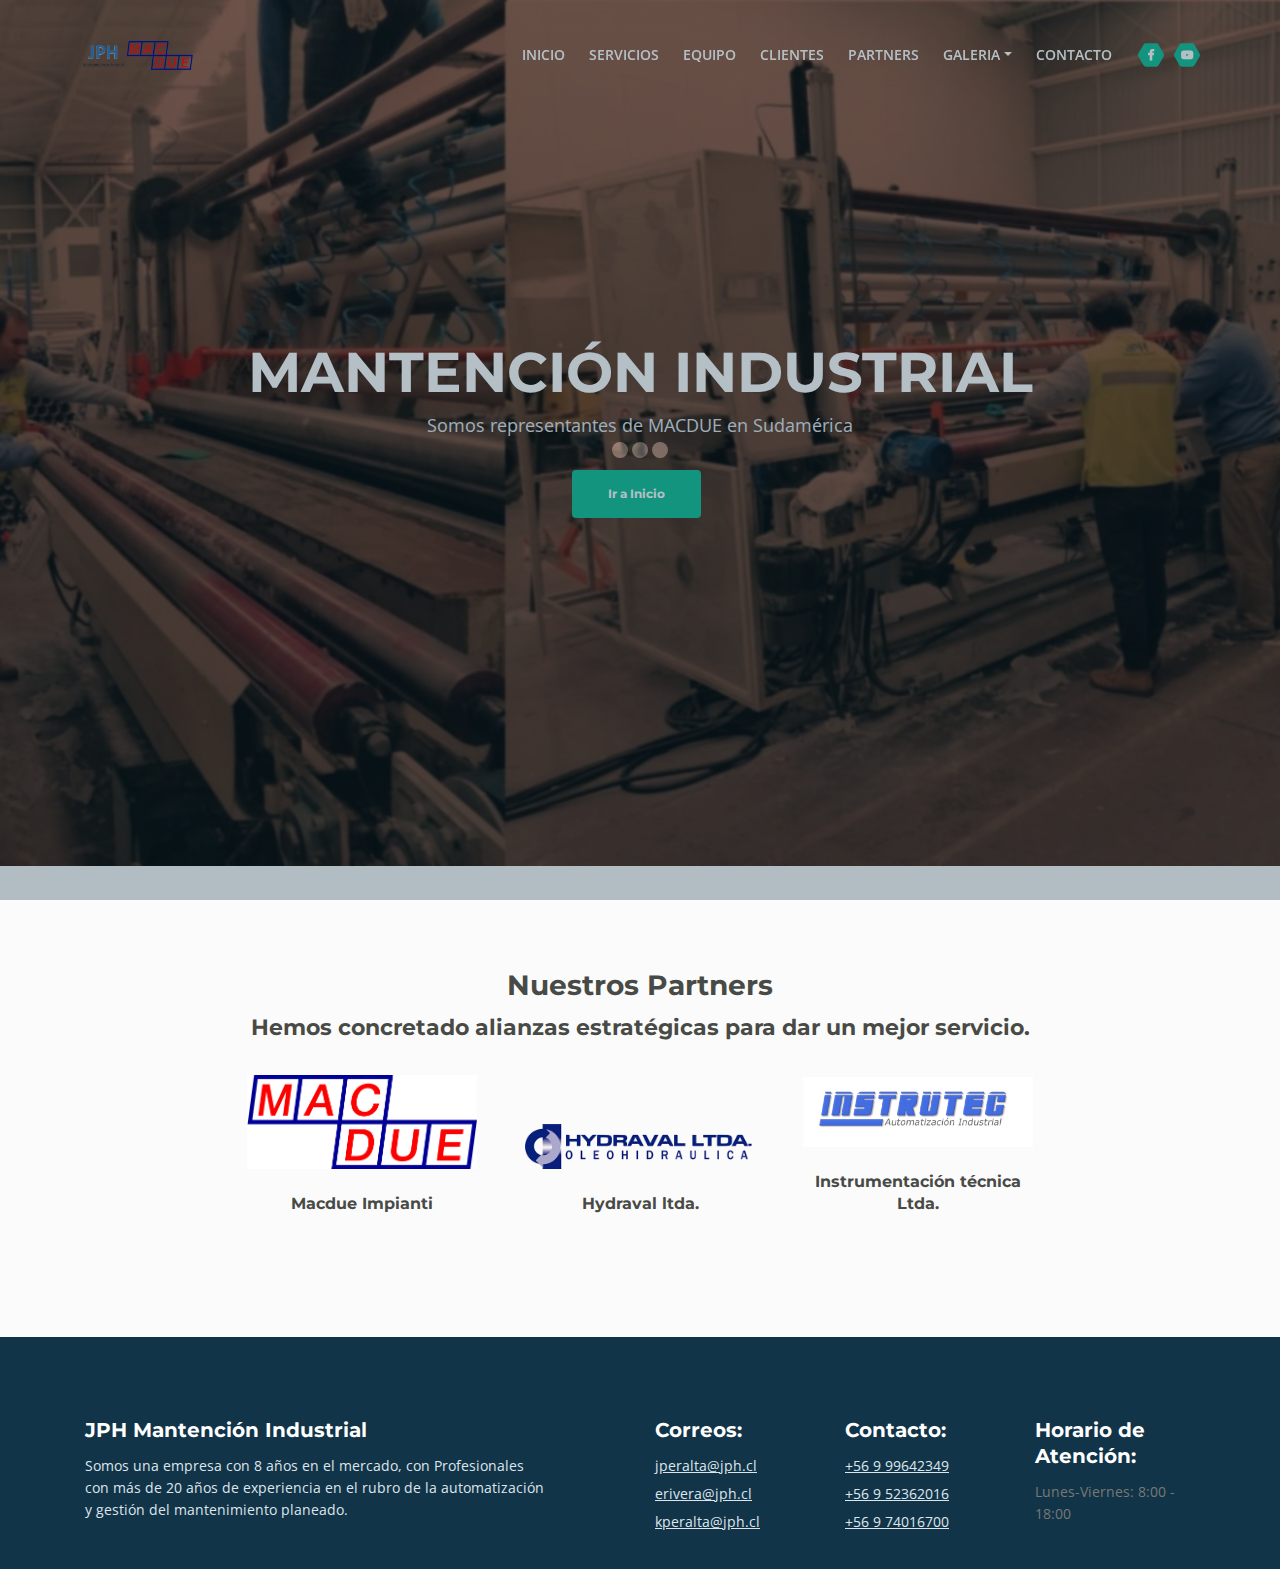
<file: partners.html>
<!DOCTYPE html>
<html lang="en">
<head>
    <meta charset="utf-8">
    <meta name="viewport" content="width=device-width, initial-scale=1, shrink-to-fit=no">
    
    <!-- SEO Meta Tags -->
    <meta name="description" content="Aria is a business focused HTML landing page template built with Bootstrap to help you create lead generation websites for companies and their services.">
    <meta name="author" content="Inovatik">

    <!-- OG Meta Tags -->
	<meta property="og:site_name" content="" />
	<meta property="og:site" content="" /> 
	<meta property="og:title" content=""/> 
	<meta property="og:description" content="" /> 
	<meta property="og:image" content="" />
	<meta property="og:url" content="" /> 
	<meta property="og:type" content="article" />

    <!-- Website Titulo -->
    <title>Mantención Industrial</title>
    
    <!-- Styles -->
    <link href="https://fonts.googleapis.com/css?family=Montserrat:500,700&display=swap&subset=latin-ext" rel="stylesheet">
    <link href="https://fonts.googleapis.com/css?family=Open+Sans:400,400i,600&display=swap&subset=latin-ext" rel="stylesheet">
    <link href="css/bootstrap.css" rel="stylesheet">
    <link href="css/fontawesome-all.css" rel="stylesheet">
    <link href="css/swiper.css" rel="stylesheet">
	<link href="css/magnific-popup.css" rel="stylesheet">
	<link href="css/styles.css" rel="stylesheet">
	
	<!-- Favicon  -->
    <link rel="icon" href="img/favicon1.png">
</head>
<body data-spy="scroll" data-target=".fixed-top">
    
    <!-- Preloader -->
	<div class="spinner-wrapper">
        <div class="spinner">
            <div class="bounce1"></div>
            <div class="bounce2"></div>
            <div class="bounce3"></div>
        </div>
    </div>
    <!-- end of preloader -->
    

    <!-- Navbar -->
    <nav class="navbar navbar-expand-md navbar-dark navbar-custom fixed-top">

        <!-- Image Logo -->
        <a class="navbar-brand logo-image" href="index.html"><img src="img/logojph.png" alt="alternative"></a>
        
        <!-- Mobile Menu Toggle Button -->
        <button class="navbar-toggler" type="button" data-toggle="collapse" data-target="#navbarsExampleDefault" aria-controls="navbarsExampleDefault" aria-expanded="false" aria-label="Toggle navigation">
            <span class="navbar-toggler-awesome fas fa-bars"></span>
            <span class="navbar-toggler-awesome fas fa-times"></span>
        </button>
        <!-- end of mobile menu toggle button -->

        <div class="collapse navbar-collapse" id="navbarsExampleDefault">
            <ul class="navbar-nav ml-auto">
                <li class="nav-item">
                    <a class="nav-link page-scroll" href="index.html">INICIO <span class="sr-only">(current)</span></a>
                </li>
                <li class="nav-item">
                    <a class="nav-link page-scroll" href="services.html">SERVICIOS</a>
                </li>
                <li class="nav-item">
                    <a class="nav-link page-scroll" href="team.html">EQUIPO</a>
                </li>
                <li class="nav-item">
                    <a class="nav-link page-scroll" href="clients.html">CLIENTES</a>
                </li>
                <li class="nav-item">
                    <a class="nav-link page-scroll" href="partners.html">PARTNERS</a>
                </li>


                <!-- Dropdown Menu -->          
                <li class="nav-item dropdown">
                    <a class="nav-link dropdown-toggle page-scroll" href="#about" id="navbarDropdown" role="button" aria-haspopup="true" aria-expanded="false">GALERIA</a>
                    <div class="dropdown-menu" aria-labelledby="navbarDropdown">
                        <a class="dropdown-item" href="videos.html"><span class="item-text">VIDEOS</span></a>
                        <div class="dropdown-items-divide-hr"></div>
                        <a class="dropdown-item" href="images.html"><span class="item-text">IMAGENES</span></a>
                    </div>
                </li>
                <!-- end of dropdown menu -->

                <li class="nav-item">
                    <a class="nav-link page-scroll" href="contact.html">CONTACTO</a>
                </li>
            </ul>
            <span class="nav-item social-icons">
                <span class="fa-stack">
                    <a href="https://www.facebook.com/JPHmantencionIndustrialSpa/">
                        <span class="hexagon"></span>
                        <i class="fab fa-facebook-f fa-stack-1x"></i>
                    </a>
                </span>
                <span class="fa-stack">
                    <a href="https://www.youtube.com/channel/UCeVQvKMJdv5h2VcNwQsYHUA">
                        <span class="hexagon"></span>
                        <i class="fab fa-youtube fa-stack-1x"></i>
                    </a>
                </span>
            </span>
        </div>
    </nav> <!-- end of navbar -->
    <!-- end of navbar -->


    <!-- Header -->
    <header id="header" class="header">
        <div class="header-content">
            <div class="container">
                <div class="row">
                    <div class="col-lg-12">
                        <div class="text-container">
                            <h1>MANTENCIÓN <span id="js-rotating">INDUSTRIAL, GARANTIZADA, DE CONFIANZA</span></h1>
                            <p class="p-heading p-large">Somos representantes de MACDUE en Sudamérica</p>
                            <a class="btn-solid-lg page-scroll" href="index.html">Ir a Inicio</a>
                        </div>
                    </div> <!-- end of col -->
                </div> <!-- end of row -->
            </div> <!-- end of container -->
        </div> <!-- end of header-content -->
    </header> <!-- end of header -->
    <!-- end of header -->


  <!-- Team -->
  <div class="basic-2">
    <div class="container">
        <div class="row">
            <div class="col-lg-12">
                <h2>Nuestros Partners</h2>
                <h3>Hemos concretado alianzas estratégicas para dar un mejor servicio.</h3>
                <br>
            </div> <!-- end of col -->
        </div> <!-- end of row -->
        <div class="row">
            <div class="col-lg-12">

                <!-- Team Member -->
                <div class="team-member">
                    <div class="image-wrapper">
                        <img class="img-fluid" src="img/partners/logo_MACDUE.jpg" alt="alternative">
                    </div> <!-- end of image-wrapper -->
                    <p class="job-title">Macdue Impianti</p>
                </div> <!-- end of team-member -->
                <!-- end of team member -->

                <!-- Team Member -->
                <div class="team-member">
                    <div class="image-wrapper">
                        <img class="img-fluid" src="img/partners/hydraval.png" alt="alternative">
                    </div> <!-- end of image wrapper -->
                    <p class="job-title">Hydraval ltda.</p>
                    
                </div> <!-- end of team-member -->
                <!-- end of team member -->

                <!-- Team Member -->
                <div class="team-member">
                    <div class="image-wrapper">
                        <img class="img-fluid" src="img/partners/LogoIT.jpg" alt="alternative">
                    </div> <!-- end of image wrapper -->
                    <p class="job-title">Instrumentación técnica Ltda.</p>
                   
                </div> <!-- end of team-member -->
                <!-- end of team member -->

            </div> <!-- end of col -->
        </div> <!-- end of row -->
    </div> <!-- end of container -->
</div> <!-- end of basic-2 -->
<!-- end of team -->

<!-- Footer -->
<div class="footer">
    <div class="container">
        <div class="row">
            <div class="col-md-6">
                <div class="text-container about">
                    <h4>JPH Mantención Industrial</h4>
                    <p class="white">Somos una empresa con 8 años en el mercado, con Profesionales con más de 20 años de experiencia en el rubro de la automatización y gestión del mantenimiento planeado.</p>
                </div> <!-- end of text-container -->
            </div> <!-- end of col -->
            <div class="col-md-2">
                <div class="text-container">
                    <h4>Correos:</h4>
                    <ul class="list-unstyled li-space-lg white">
                        <li>
                            <a class="white" href="mailto:jperalta@jph.cl">jperalta@jph.cl</a>
                        </li>
                        <li>
                            <a class="white" href="mailto:erivera@jph.cl">erivera@jph.cl</a>
                        </li>
                        <li>
                            <a class="white" href="mailto:kperalta@jph.cl">kperalta@jph.cl</a>
                        </li>
                    </ul>
                </div> <!-- end of text-container -->
            </div> <!-- end of col -->
            <div class="col-md-2">
                <div class="text-container">
                    <h4>Contacto:</h4>
                    <ul class="list-unstyled li-space-lg">
                        <li>
                            <a class="white" href="https://api.whatsapp.com/send?phone=56 9 99642349">+56 9 99642349</a>
                        </li>
                        <li>
                           <a class="white" href="https://api.whatsapp.com/send?phone=56 9 52362016">+56 9 52362016</a>
                        </li>
                        <li class="media">
                            <a class="white" href="https://api.whatsapp.com/send?phone=56 9 74016700">+56 9 74016700</a>
                        </li>
                    </ul>
                </div> <!-- end of text-container -->
            </div> <!-- end of col -->
            <div class="col-md-2">
                <div class="text-container">
                    <h4>Horario de Atención:</h4>
                    <ul class="list-unstyled li-space-lg">
                        <li>
                            <p>Lunes-Viernes: 8:00 - 18:00</p>
                        </li>
                    </ul>
                </div> <!-- end of text-container -->
            </div> <!-- end of col -->
        </div> <!-- end of row -->
    </div> <!-- end of container -->
</div> <!-- end of footer -->  
<!-- end of footer -->
    

    	
    <!-- Scripts -->
    <script src="js/jquery.min.js"></script>
    <script src="js/popper.min.js"></script> 
    <script src="js/bootstrap.min.js"></script>
    <script src="js/jquery.easing.min.js"></script>
    <script src="js/swiper.min.js"></script> 
    <script src="js/jquery.magnific-popup.js"></script> 
    <script src="js/morphext.min.js"></script>
    <script src="js/isotope.pkgd.min.js"></script> 
    <script src="js/validator.min.js"></script> 
    <script src="js/scripts.js"></script> 
</body>
</html>
</file>
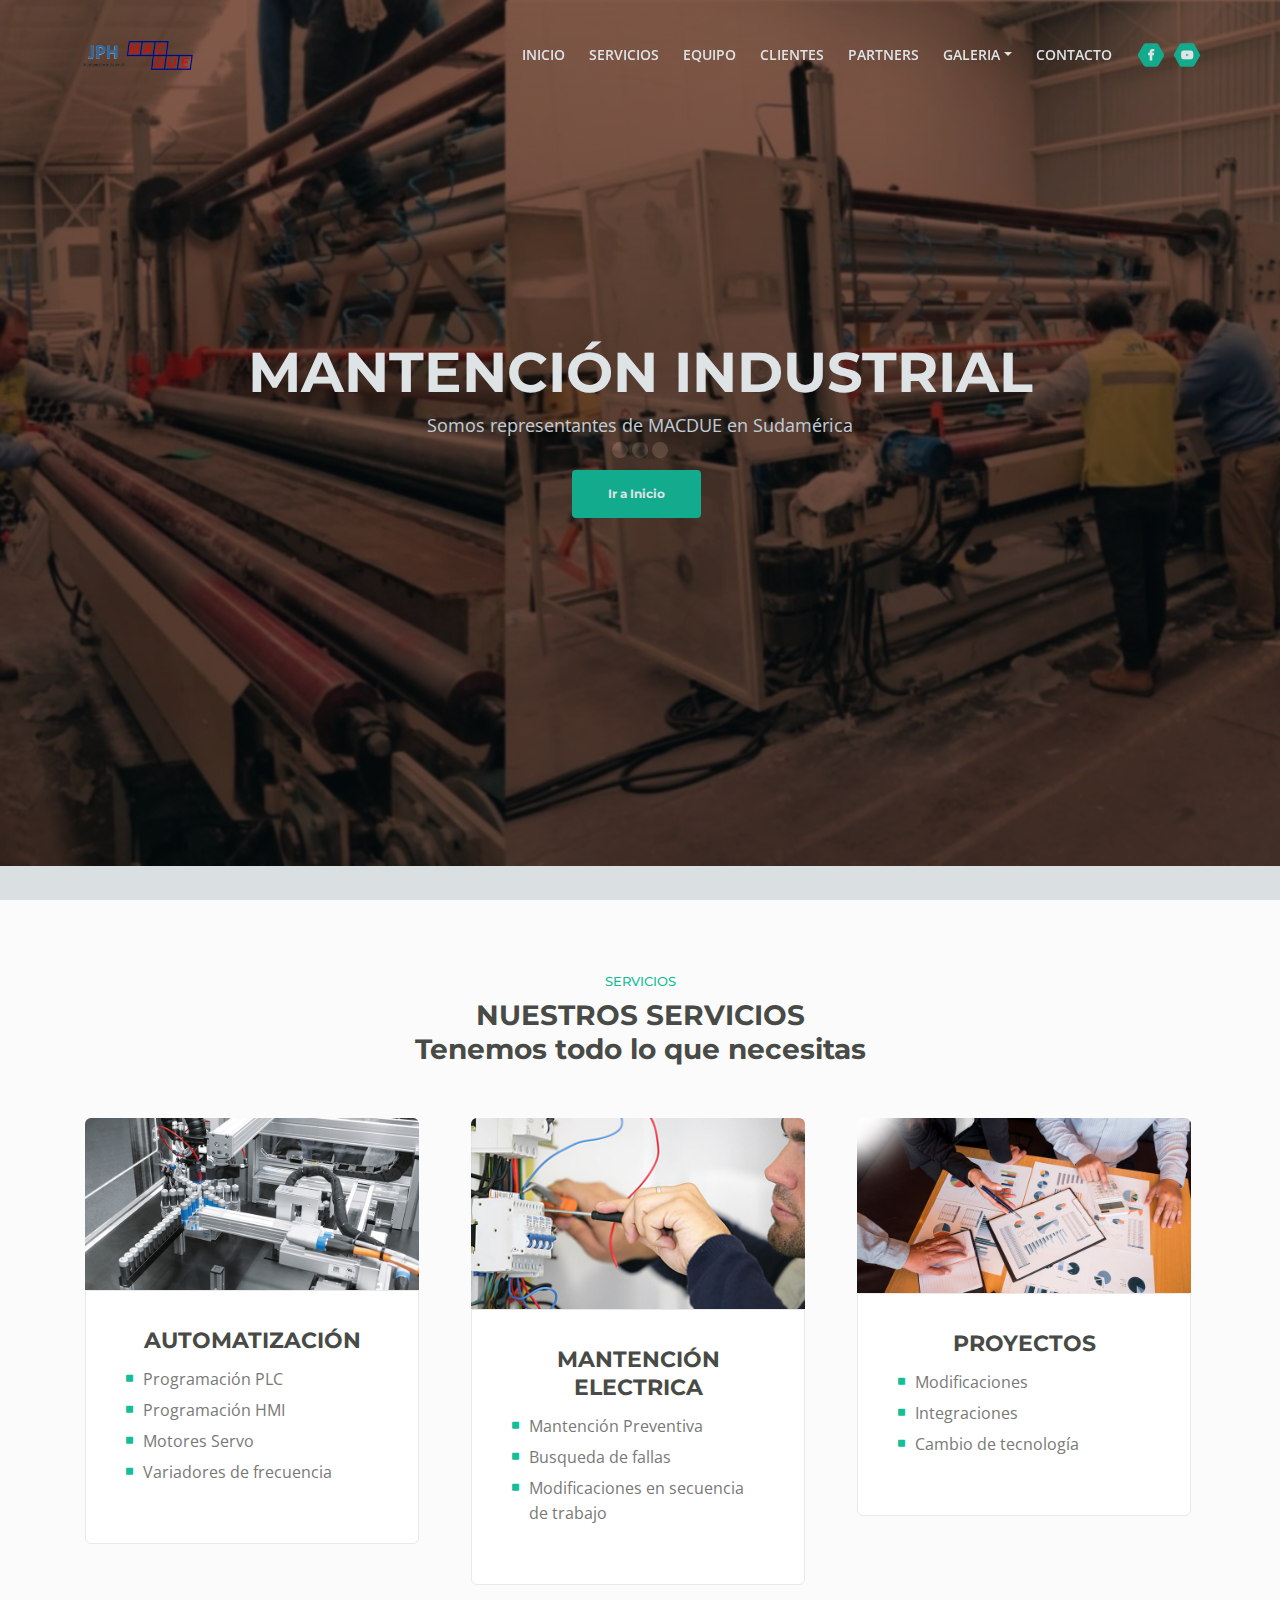
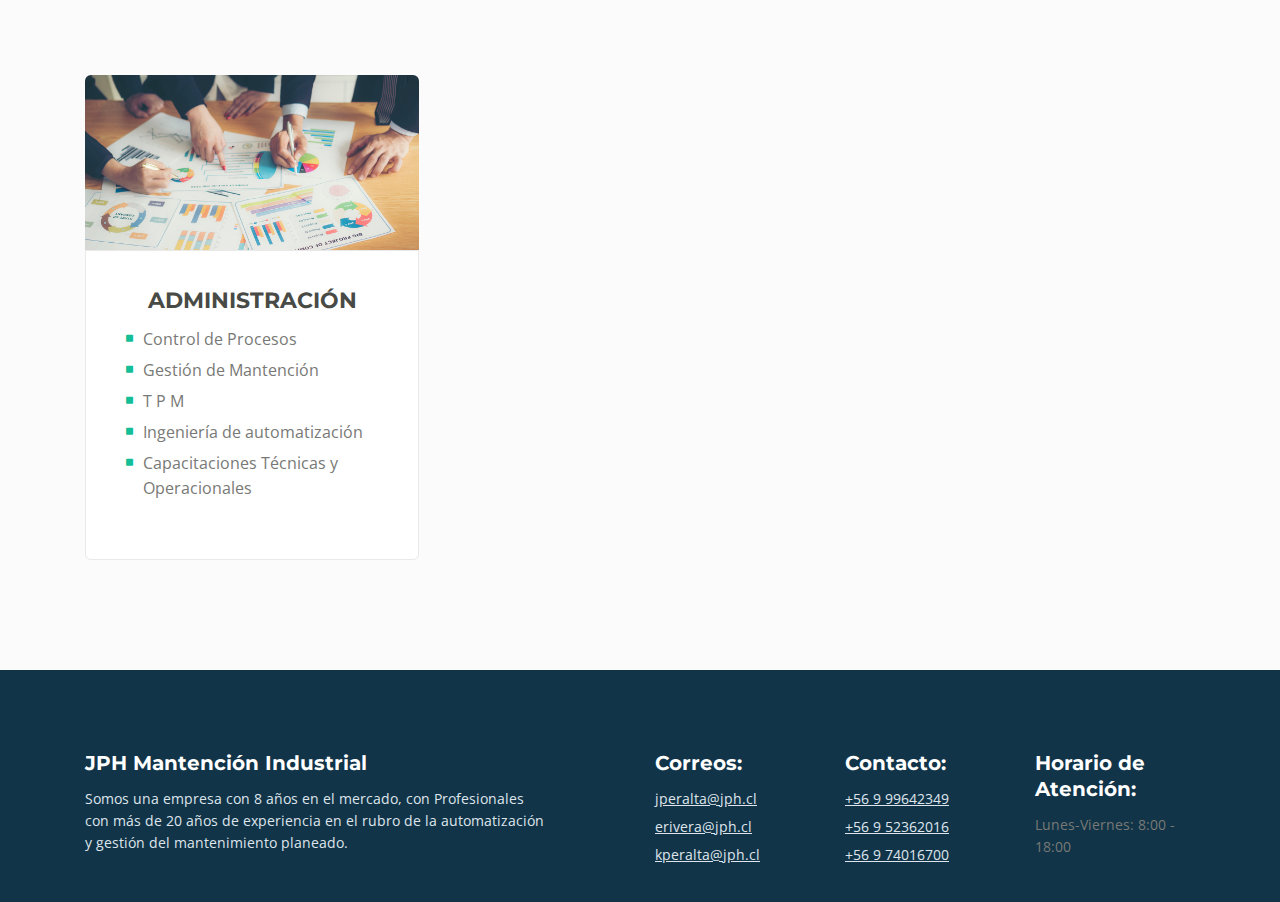
<file: services.html>
<!DOCTYPE html>
<html lang="en">
<head>
    <meta charset="utf-8">
    <meta name="viewport" content="width=device-width, initial-scale=1, shrink-to-fit=no">
    
    <!-- SEO Meta Tags -->
    <meta name="description" content="Aria is a business focused HTML landing page template built with Bootstrap to help you create lead generation websites for companies and their services.">
    <meta name="author" content="Inovatik">

	<meta property="og:site_name" content="" /> 
	<meta property="og:site" content="" /> 
	<meta property="og:title" content=""/> 
	<meta property="og:description" content="" /> 
	<meta property="og:image" content="" /> 
	<meta property="og:url" content="" /> 
	<meta property="og:type" content="article" />

    <!-- Website Title -->
    <title>Mantención Industrial</title>
    
    <!-- Styles -->
    <link href="https://fonts.googleapis.com/css?family=Montserrat:500,700&display=swap&subset=latin-ext" rel="stylesheet">
    <link href="https://fonts.googleapis.com/css?family=Open+Sans:400,400i,600&display=swap&subset=latin-ext" rel="stylesheet">
    <link href="css/bootstrap.css" rel="stylesheet">
    <link href="css/fontawesome-all.css" rel="stylesheet">
    <link href="css/swiper.css" rel="stylesheet">
	<link href="css/magnific-popup.css" rel="stylesheet">
	<link href="css/styles.css" rel="stylesheet">
	
	<!-- Favicon  -->
    <link rel="icon" href="img/favicon1.png">
</head>
<body data-spy="scroll" data-target=".fixed-top">
    
    <!-- Preloader -->
	<div class="spinner-wrapper">
        <div class="spinner">
            <div class="bounce1"></div>
            <div class="bounce2"></div>
            <div class="bounce3"></div>
        </div>
    </div>
    <!-- end of preloader -->
    

    <!-- Navbar -->
    <nav class="navbar navbar-expand-md navbar-dark navbar-custom fixed-top">

        <!-- Image Logo -->
        <a class="navbar-brand logo-image" href="index.html"><img src="img/logojph.png" alt="alternative"></a>
        
        <!-- Mobile Menu Toggle Button -->
        <button class="navbar-toggler" type="button" data-toggle="collapse" data-target="#navbarsExampleDefault" aria-controls="navbarsExampleDefault" aria-expanded="false" aria-label="Toggle navigation">
            <span class="navbar-toggler-awesome fas fa-bars"></span>
            <span class="navbar-toggler-awesome fas fa-times"></span>
        </button>
        <!-- end of mobile menu toggle button -->

        <div class="collapse navbar-collapse" id="navbarsExampleDefault">
            <ul class="navbar-nav ml-auto">
                <li class="nav-item">
                    <a class="nav-link page-scroll" href="index.html">INICIO</a>
                </li>
                <li class="nav-item">
                    <a class="nav-link page-scroll" href="#services">SERVICIOS<span class="sr-only">(current)</span></a>
                </li>
                <li class="nav-item">
                    <a class="nav-link page-scroll" href="team.html">EQUIPO</a>
                </li>
                <li class="nav-item">
                    <a class="nav-link page-scroll" href="clients.html">CLIENTES</a>
                </li>
                <li class="nav-item">
                    <a class="nav-link page-scroll" href="partners.html">PARTNERS</a>
                </li>

 
                <!-- Dropdown Menu -->          
                <li class="nav-item dropdown">
                    <a class="nav-link dropdown-toggle page-scroll" href="#about" id="navbarDropdown" role="button" aria-haspopup="true" aria-expanded="false">GALERIA</a>
                    <div class="dropdown-menu" aria-labelledby="navbarDropdown">
                        <a class="dropdown-item" href="videos.html"><span class="item-text">VIDEOS</span></a>
                        <div class="dropdown-items-divide-hr"></div>
                        <a class="dropdown-item" href="images.html"><span class="item-text">IMAGENES</span></a>
                    </div>
                </li>
                <!-- end of dropdown menu -->

                <li class="nav-item">
                    <a class="nav-link page-scroll" href="contact.html">CONTACTO</a>
                </li>
            </ul>
            <span class="nav-item social-icons">
                <span class="fa-stack">
                    <a href="https://www.facebook.com/JPHmantencionIndustrialSpa/">
                        <span class="hexagon"></span>
                        <i class="fab fa-facebook-f fa-stack-1x"></i>
                    </a>
                </span>
                <span class="fa-stack">
                    <a href="https://www.youtube.com/channel/UCeVQvKMJdv5h2VcNwQsYHUA">
                        <span class="hexagon"></span>
                        <i class="fab fa-youtube fa-stack-1x"></i>
                    </a>
                </span>
            </span>
        </div>
    </nav> <!-- end of navbar -->
    <!-- end of navbar -->


    <!-- Header -->
    <header id="header" class="header">
        <div class="header-content">
            <div class="container">
                <div class="row">
                    <div class="col-lg-12">
                        <div class="text-container">
                            <h1>MANTENCIÓN <span id="js-rotating">INDUSTRIAL, GARANTIZADA, DE CONFIANZA</span></h1>
                            <p class="p-heading p-large">Somos representantes de MACDUE en Sudamérica</p>
                            <a class="btn-solid-lg page-scroll" href="index.html">Ir a Inicio</a>
                        </div>
                    </div> <!-- end of col -->
                </div> <!-- end of row -->
            </div> <!-- end of container -->
        </div> <!-- end of header-content -->
    </header> <!-- end of header -->
    <!-- end of header -->


    
    <!-- Services -->
    <div id="services" class="cards-2">
        <div class="container">
            <div class="row">
                <div class="col-lg-12">
                    <div class="section-title">SERVICIOS</div>
                    <h2>NUESTROS SERVICIOS<br> Tenemos todo lo que necesitas</h2>
                </div> <!-- end of col -->
            </div> <!-- end of row -->
            <div class="row">
                <div class="col-lg-12">
                    
                    <!-- Card -->
                    <div class="card">
                        <div class="card-image">
                            <img class="img-fluid" src="img/servicios/tipos-de-automatizacion-industrial.jpg" alt="alternative">
                        </div>
                        <div class="card-body">
                            <h3 class="card-title">AUTOMATIZACIÓN</h3>
                            <ul class="list-unstyled li-space-lg">
                                <li class="media">
                                    <i class="fas fa-square"></i>
                                    <div class="media-body">Programación PLC</div>
                                </li>
                                <li class="media">
                                    <i class="fas fa-square"></i>
                                    <div class="media-body">Programación HMI</div>
                                </li>
                                <li class="media">
                                    <i class="fas fa-square"></i>
                                    <div class="media-body">Motores Servo</div>
                                </li>
                                <li class="media">
                                    <i class="fas fa-square"></i>
                                    <div class="media-body">Variadores de frecuencia</div>
                                </li>
                            </ul>
                        </div>
                    </div>
                    <!-- end of card -->

                    <!-- Card -->
                    <div class="card">
                        <div class="card-image">
                            <img class="img-fluid" src="img/servicios/mantencion-electrica.png" alt="alternative">
                        </div>
                        <div class="card-body">
                            <h3 class="card-title">MANTENCIÓN ELECTRICA</h3>
                            <ul class="list-unstyled li-space-lg">
                                <li class="media">
                                    <i class="fas fa-square"></i>
                                    <div class="media-body">Mantención Preventiva</div>
                                </li>
                                <li class="media">
                                    <i class="fas fa-square"></i>
                                    <div class="media-body">Busqueda de fallas</div>
                                </li>
                                <li class="media">
                                    <i class="fas fa-square"></i>
                                    <div class="media-body">Modificaciones en secuencia de trabajo</div>
                                </li>
                            </ul>
                        </div>
                    </div>
                    <!-- end of card -->

                    <!-- Card -->
                    <div class="card">
                        <div class="card-image">
                            <img class="img-fluid" src="img/servicios/Gesti_n-Profesional-de-Proyectos.jpg" alt="alternative">
                        </div>
                        <div class="card-body">
                            <h3 class="card-title">PROYECTOS</h3>
                            <ul class="list-unstyled li-space-lg">
                                <li class="media">
                                    <i class="fas fa-square"></i>
                                    <div class="media-body">Modificaciones</div>
                                </li>
                                <li class="media">
                                    <i class="fas fa-square"></i>
                                    <div class="media-body">Integraciones</div>
                                </li>
                                <li class="media">
                                    <i class="fas fa-square"></i>
                                    <div class="media-body">Cambio de tecnología</div>
                                </li>
                            </ul>
                        </div>
                    </div>
                    <!-- end of card -->

                    <!-- Card -->
                    <div class="card">
                        <div class="card-image">
                            <img class="img-fluid" src="img/servicios/7-¿Como-influye-la-administracion-en-las-empresas_.jpg" alt="alternative">
                        </div>
                        <div class="card-body">
                            <h3 class="card-title">ADMINISTRACIÓN</h3>
                            <ul class="list-unstyled li-space-lg">
                                <li class="media">
                                    <i class="fas fa-square"></i>
                                    <div class="media-body">Control de Procesos</div>
                                </li>
                                <li class="media">
                                    <i class="fas fa-square"></i>
                                    <div class="media-body">Gestión de Mantención</div>
                                </li>
                                <li class="media">
                                    <i class="fas fa-square"></i>
                                    <div class="media-body">T P M</div>
                                </li>
                                <li class="media">
                                    <i class="fas fa-square"></i>
                                    <div class="media-body">Ingeniería de automatización</div>
                                </li>
                                <li class="media">
                                    <i class="fas fa-square"></i>
                                    <div class="media-body">Capacitaciones Técnicas y Operacionales</div>
                                </li>
                            </ul>
                        </div>
                    </div>
                    <!-- end of card -->

                </div> <!-- end of col -->
            </div> <!-- end of row -->
        </div> <!-- end of container -->
    </div> <!-- end of cards-2 -->
    <!-- end of services -->
    

 <!-- Footer -->
<div class="footer">
    <div class="container">
        <div class="row">
            <div class="col-md-6">
                <div class="text-container about">
                    <h4>JPH Mantención Industrial</h4>
                    <p class="white">Somos una empresa con 8 años en el mercado, con Profesionales con más de 20 años de experiencia en el rubro de la automatización y gestión del mantenimiento planeado.</p>
                </div> <!-- end of text-container -->
            </div> <!-- end of col -->
            <div class="col-md-2">
                <div class="text-container">
                    <h4>Correos:</h4>
                    <ul class="list-unstyled li-space-lg white">
                        <li>
                            <a class="white" href="mailto:jperalta@jph.cl">jperalta@jph.cl</a>
                        </li>
                        <li>
                            <a class="white" href="mailto:erivera@jph.cl">erivera@jph.cl</a>
                        </li>
                        <li>
                            <a class="white" href="mailto:kperalta@jph.cl">kperalta@jph.cl</a>
                        </li>
                    </ul>
                </div> <!-- end of text-container -->
            </div> <!-- end of col -->
            <div class="col-md-2">
                <div class="text-container">
                    <h4>Contacto:</h4>
                    <ul class="list-unstyled li-space-lg">
                        <li>
                            <a class="white" href="https://api.whatsapp.com/send?phone=56 9 99642349">+56 9 99642349</a>
                        </li>
                        <li>
                           <a class="white" href="https://api.whatsapp.com/send?phone=56 9 52362016">+56 9 52362016</a>
                        </li>
                        <li class="media">
                            <a class="white" href="https://api.whatsapp.com/send?phone=56 9 74016700">+56 9 74016700</a>
                        </li>
                    </ul>
                </div> <!-- end of text-container -->
            </div> <!-- end of col -->
            <div class="col-md-2">
                <div class="text-container">
                    <h4>Horario de Atención:</h4>
                    <ul class="list-unstyled li-space-lg">
                        <li>
                            <p>Lunes-Viernes: 8:00 - 18:00</p>
                        </li>
                    </ul>
                </div> <!-- end of text-container -->
            </div> <!-- end of col -->
        </div> <!-- end of row -->
    </div> <!-- end of container -->
</div> <!-- end of footer -->  
<!-- end of footer -->

    <!-- Scripts -->
    <script src="js/jquery.min.js"></script>
    <script src="js/popper.min.js"></script> 
    <script src="js/bootstrap.min.js"></script> 
    <script src="js/jquery.easing.min.js"></script>
    <script src="js/swiper.min.js"></script> 
    <script src="js/jquery.magnific-popup.js"></script>
    <script src="js/morphext.min.js"></script> 
    <script src="js/isotope.pkgd.min.js"></script> 
    <script src="js/validator.min.js"></script> 
    <script src="js/scripts.js"></script> 
</body>
</html>
</file>
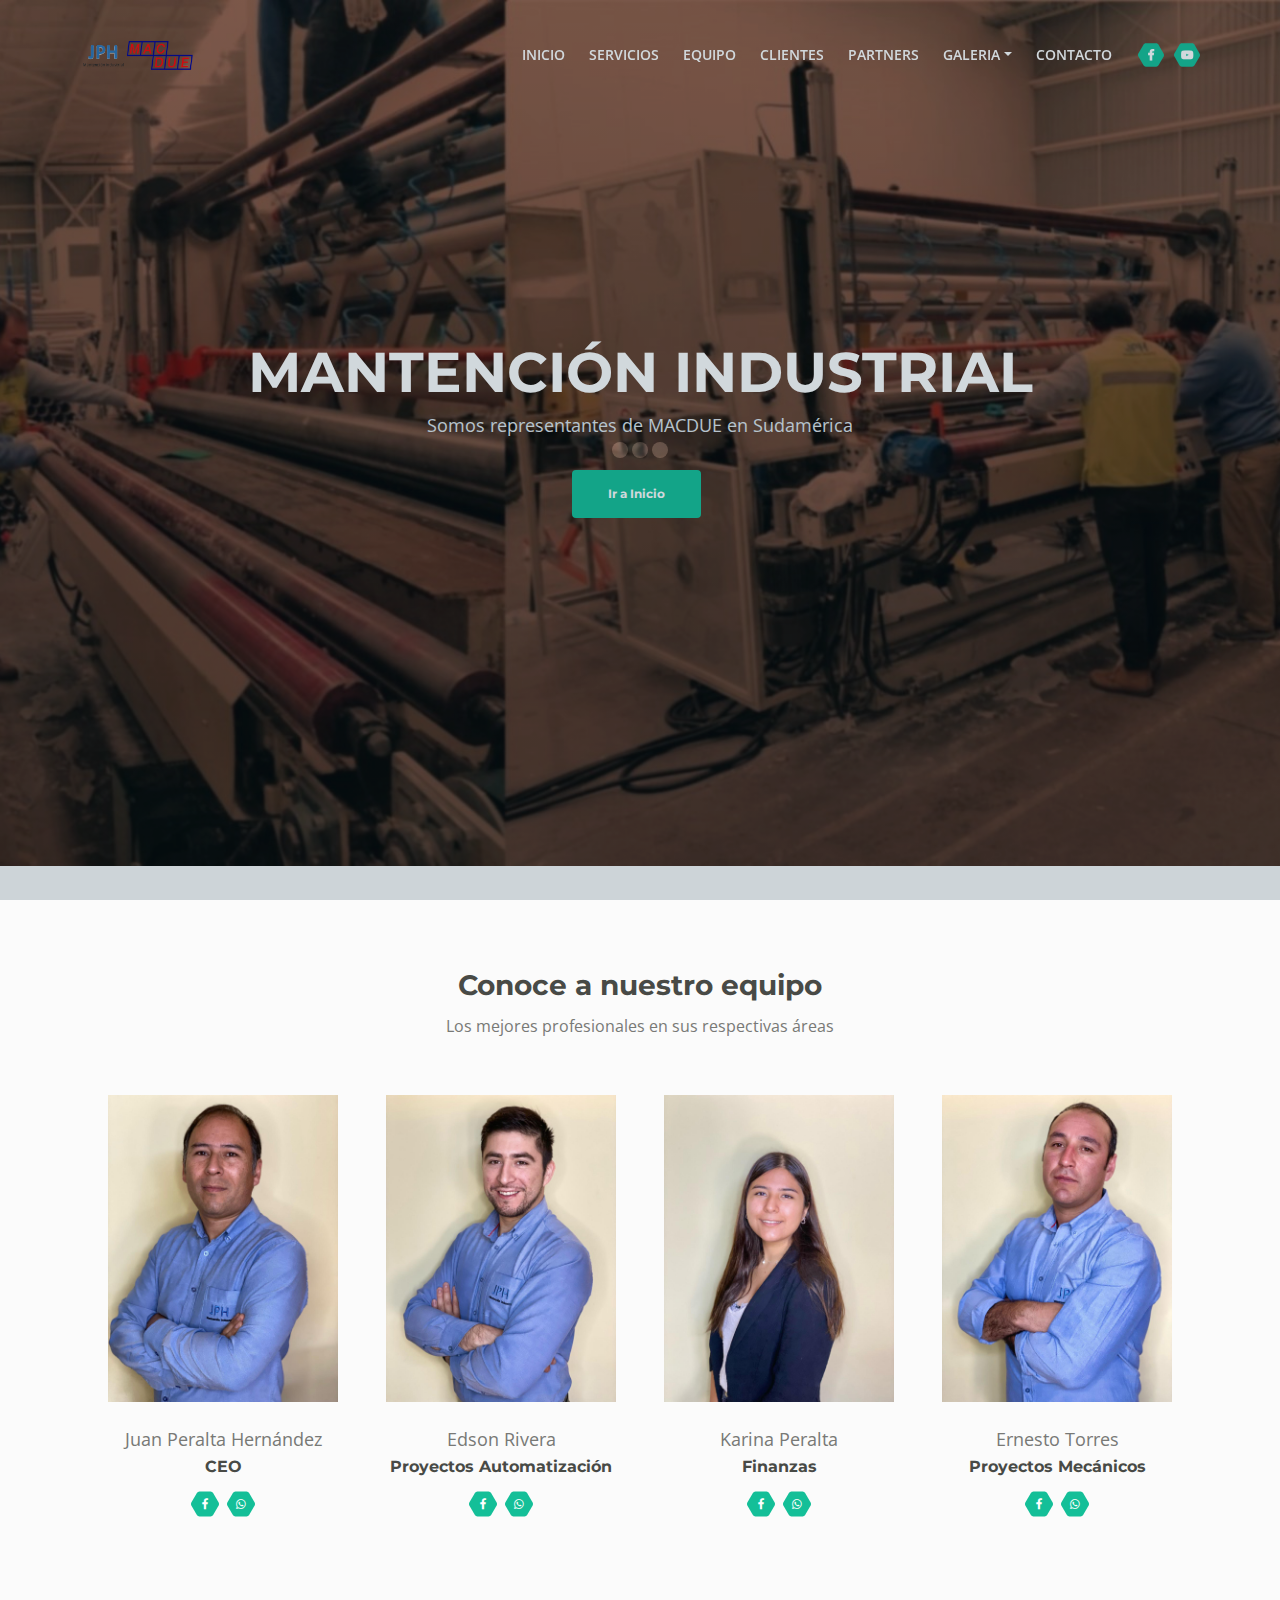
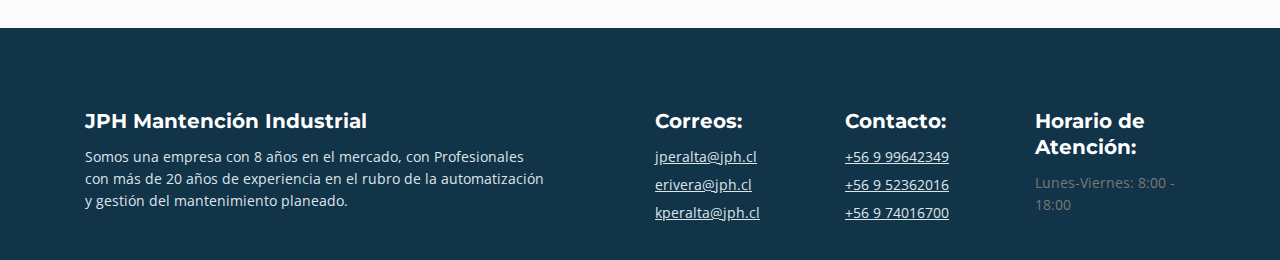
<file: team.html>
<!DOCTYPE html>
<html lang="en">
<head>
    <meta charset="utf-8">
    <meta name="viewport" content="width=device-width, initial-scale=1, shrink-to-fit=no">
    
    <!-- SEO Meta Tags -->
    <meta name="description" content="JPDesign">
    <meta name="author" content="JPDesign">

    <!-- OG Meta Tags to improve the way the post looks when you share the page on LinkedIn, Facebook, Google+ -->
	<meta property="og:site_name" content="" /> <!-- website name -->
	<meta property="og:site" content="" /> <!-- website link -->
	<meta property="og:title" content=""/> <!-- title shown in the actual shared post -->
	<meta property="og:description" content="" /> <!-- description shown in the actual shared post -->
	<meta property="og:image" content="" /> <!-- image link, make sure it's jpg -->
	<meta property="og:url" content="" /> <!-- where do you want your post to link to -->
	<meta property="og:type" content="article" />

    <!-- Website Title -->
    <title>Mantención Industrial</title>
    
    <!-- Styles -->
    <link href="https://fonts.googleapis.com/css?family=Montserrat:500,700&display=swap&subset=latin-ext" rel="stylesheet">
    <link href="https://fonts.googleapis.com/css?family=Open+Sans:400,400i,600&display=swap&subset=latin-ext" rel="stylesheet">
    <link href="css/bootstrap.css" rel="stylesheet">
    <link href="css/fontawesome-all.css" rel="stylesheet">
    <link href="css/swiper.css" rel="stylesheet">
	<link href="css/magnific-popup.css" rel="stylesheet">
	<link href="css/styles.css" rel="stylesheet">
	
	<!-- Favicon  -->
    <link rel="icon" href="img/favicon1.png">
</head>
<body data-spy="scroll" data-target=".fixed-top">
    
    <!-- Preloader -->
	<div class="spinner-wrapper">
        <div class="spinner">
            <div class="bounce1"></div>
            <div class="bounce2"></div>
            <div class="bounce3"></div>
        </div>
    </div>
    <!-- end of preloader -->
    

    <!-- Navbar -->
    <nav class="navbar navbar-expand-md navbar-dark navbar-custom fixed-top">

        <!-- Image Logo -->
        <a class="navbar-brand logo-image" href="index.html"><img src="img/logojph.png" alt="alternative"></a>
        
        <!-- Mobile Menu Toggle Button -->
        <button class="navbar-toggler" type="button" data-toggle="collapse" data-target="#navbarsExampleDefault" aria-controls="navbarsExampleDefault" aria-expanded="false" aria-label="Toggle navigation">
            <span class="navbar-toggler-awesome fas fa-bars"></span>
            <span class="navbar-toggler-awesome fas fa-times"></span>
        </button>
        <!-- end of mobile menu toggle button -->

        <div class="collapse navbar-collapse" id="navbarsExampleDefault">
            <ul class="navbar-nav ml-auto">
                <li class="nav-item">
                    <a class="nav-link page-scroll" href="index.html">INICIO <span class="sr-only">(current)</span></a>
                </li>
                <li class="nav-item">
                    <a class="nav-link page-scroll" href="services.html">SERVICIOS</a>
                </li>
                <li class="nav-item">
                    <a class="nav-link page-scroll" href="team.html">EQUIPO</a>
                </li>
                <li class="nav-item">
                    <a class="nav-link page-scroll" href="clients.html">CLIENTES</a>
                </li>
                <li class="nav-item">
                    <a class="nav-link page-scroll" href="partners.html">PARTNERS</a>
                </li>


                <!-- Dropdown Menu -->          
                <li class="nav-item dropdown">
                    <a class="nav-link dropdown-toggle page-scroll" href="#about" id="navbarDropdown" role="button" aria-haspopup="true" aria-expanded="false">GALERIA</a>
                    <div class="dropdown-menu" aria-labelledby="navbarDropdown">
                        <a class="dropdown-item" href="videos.html"><span class="item-text">VIDEOS</span></a>
                        <div class="dropdown-items-divide-hr"></div>
                        <a class="dropdown-item" href="images.html"><span class="item-text">IMAGENES</span></a>
                    </div>
                </li>
                <!-- end of dropdown menu -->

                <li class="nav-item">
                    <a class="nav-link page-scroll" href="contact.html">CONTACTO</a>
                </li>
            </ul>
            <span class="nav-item social-icons">
                <span class="fa-stack">
                    <a href="https://www.facebook.com/JPHmantencionIndustrialSpa/">
                        <span class="hexagon"></span>
                        <i class="fab fa-facebook-f fa-stack-1x"></i>
                    </a>
                </span>
                <span class="fa-stack">
                    <a href="https://www.youtube.com/channel/UCeVQvKMJdv5h2VcNwQsYHUA">
                        <span class="hexagon"></span>
                        <i class="fab fa-youtube fa-stack-1x"></i>
                    </a>
                </span>
            </span>
        </div>
    </nav> <!-- end of navbar -->
    <!-- end of navbar -->


    <!-- Header -->
    <header id="header" class="header">
        <div class="header-content">
            <div class="container">
                <div class="row">
                    <div class="col-lg-12">
                        <div class="text-container">
                            <h1>MANTENCIÓN <span id="js-rotating">INDUSTRIAL, GARANTIZADA, DE CONFIANZA</span></h1>
                            <p class="p-heading p-large">Somos representantes de MACDUE en Sudamérica</p>
                            <a class="btn-solid-lg page-scroll" href="index.html">Ir a Inicio</a>
                        </div>
                    </div> <!-- end of col -->
                </div> <!-- end of row -->
            </div> <!-- end of container -->
        </div> <!-- end of header-content -->
    </header> <!-- end of header -->
    <!-- end of header -->


  <!-- Team -->
  <div class="basic-2">
    <div class="container">
        <div class="row">
            <div class="col-lg-12">
                <h2>Conoce a nuestro equipo</h2>
                <p class="p-heading">Los mejores profesionales en sus respectivas áreas</p>
            </div> <!-- end of col -->
        </div> <!-- end of row -->
        <div class="row">
            <div class="col-lg-12">

                <!-- Team Member -->
                <div class="team-member">
                    <div class="image-wrapper">
                        <img class="img-fluid" src="img/equipo/jperalta2.jpeg" alt="alternative">
                    </div> <!-- end of image-wrapper -->
                    <p class="p-large">Juan Peralta Hernández</p>
                    <p class="job-title">CEO</p>
                    <span class="social-icons">
                        <span class="fa-stack">
                            <a href="https://www.facebook.com/JPHmantencionIndustrialSpa/">
                                <span class="hexagon"></span>
                                <i class="fab fa-facebook-f fa-stack-1x"></i>
                            </a>
                        </span>
                        <span class="fa-stack">
                            <a href="https://api.whatsapp.com/send?phone=56 9 99642349">
                                <span class="hexagon"></span>
                                <i class="fab fa-whatsapp fa-stack-1x"></i>
                            </a>
                        </span>
                    </span>
                </div> <!-- end of team-member -->
                <!-- end of team member -->

                <!-- Team Member -->
                <div class="team-member">
                    <div class="image-wrapper">
                        <img class="img-fluid" src="img/equipo/erivera2.jpeg" alt="alternative">
                    </div> <!-- end of image wrapper -->
                    <p class="p-large">Edson Rivera</p>
                    <p class="job-title">Proyectos Automatización</p>
                    <span class="social-icons">
                        <span class="fa-stack">
                            <a href="https://www.facebook.com/JPHmantencionIndustrialSpa/">
                                <span class="hexagon"></span>
                                <i class="fab fa-facebook-f fa-stack-1x"></i>
                            </a>
                        </span>
                        <span class="fa-stack">
                            <a href="https://api.whatsapp.com/send?phone=56 9 52362016">
                                <span class="hexagon"></span>
                                <i class="fab fa-whatsapp fa-stack-1x"></i>
                            </a>
                        </span>
                    </span>
                </div> <!-- end of team-member -->
                <!-- end of team member -->

                <!-- Team Member -->
                <div class="team-member">
                    <div class="image-wrapper">
                        <img class="img-fluid" src="img/equipo/kperalta2.jpeg" alt="alternative">
                    </div> <!-- end of image wrapper -->
                    <p class="p-large">Karina Peralta</p>
                    <p class="job-title">Finanzas</p>
                    <span class="social-icons">
                        <span class="fa-stack">
                            <a href="https://www.facebook.com/JPHmantencionIndustrialSpa/">
                                <span class="hexagon"></span>
                                <i class="fab fa-facebook-f fa-stack-1x"></i>
                            </a>
                        </span>
                        <span class="fa-stack">
                            <a href="https://api.whatsapp.com/send?phone=56 9 74016700">
                                <span class="hexagon"></span>
                                <i class="fab fa-whatsapp fa-stack-1x"></i>
                            </a>
                        </span>
                    </span>
                </div> <!-- end of team-member -->
                <!-- end of team member -->

                <!-- Team Member -->
                <div class="team-member">
                    <div class="image-wrapper">
                        <img class="img-fluid" src="img/equipo/etorrres2.jpeg" alt="alternative">
                    </div> <!-- end of image wrapper -->
                    <p class="p-large">Ernesto Torres</p>
                    <p class="job-title">Proyectos Mecánicos</p>
                    <span class="social-icons">
                        <span class="fa-stack">
                            <a href="https://www.facebook.com/JPHmantencionIndustrialSpa/">
                                <span class="hexagon"></span>
                                <i class="fab fa-facebook-f fa-stack-1x"></i>
                            </a>
                        </span>
                        <span class="fa-stack">
                            <a href="#your-link">
                                <span class="hexagon"></span>
                                <i class="fab fa-whatsapp fa-stack-1x"></i>
                            </a>
                        </span>
                    </span>
                </div> <!-- end of team-member -->
                <!-- end of team member -->

            </div> <!-- end of col -->
        </div> <!-- end of row -->
    </div> <!-- end of container -->
</div> <!-- end of basic-2 -->
<!-- end of team -->


<!-- Footer -->
<div class="footer">
    <div class="container">
        <div class="row">
            <div class="col-md-6">
                <div class="text-container about">
                    <h4>JPH Mantención Industrial</h4>
                    <p class="white">Somos una empresa con 8 años en el mercado, con Profesionales con más de 20 años de experiencia en el rubro de la automatización y gestión del mantenimiento planeado.</p>
                </div> <!-- end of text-container -->
            </div> <!-- end of col -->
            <div class="col-md-2">
                <div class="text-container">
                    <h4>Correos:</h4>
                    <ul class="list-unstyled li-space-lg white">
                        <li>
                            <a class="white" href="mailto:jperalta@jph.cl">jperalta@jph.cl</a>
                        </li>
                        <li>
                            <a class="white" href="mailto:erivera@jph.cl">erivera@jph.cl</a>
                        </li>
                        <li>
                            <a class="white" href="mailto:kperalta@jph.cl">kperalta@jph.cl</a>
                        </li>
                    </ul>
                </div> <!-- end of text-container -->
            </div> <!-- end of col -->
            <div class="col-md-2">
                <div class="text-container">
                    <h4>Contacto:</h4>
                    <ul class="list-unstyled li-space-lg">
                        <li>
                            <a class="white" href="https://api.whatsapp.com/send?phone=56 9 99642349">+56 9 99642349</a>
                        </li>
                        <li>
                           <a class="white" href="https://api.whatsapp.com/send?phone=56 9 52362016">+56 9 52362016</a>
                        </li>
                        <li class="media">
                            <a class="white" href="https://api.whatsapp.com/send?phone=56 9 74016700">+56 9 74016700</a>
                        </li>
                    </ul>
                </div> <!-- end of text-container -->
            </div> <!-- end of col -->
            <div class="col-md-2">
                <div class="text-container">
                    <h4>Horario de Atención:</h4>
                    <ul class="list-unstyled li-space-lg">
                        <li>
                            <p>Lunes-Viernes: 8:00 - 18:00</p>
                        </li>
                    </ul>
                </div> <!-- end of text-container -->
            </div> <!-- end of col -->
        </div> <!-- end of row -->
    </div> <!-- end of container -->
</div> <!-- end of footer -->  
<!-- end of footer -->
    


    	
    <!-- Scripts -->
    <script src="js/jquery.min.js"></script> <!-- jQuery for Bootstrap's JavaScript plugins -->
    <script src="js/popper.min.js"></script> <!-- Popper tooltip library for Bootstrap -->
    <script src="js/bootstrap.min.js"></script> <!-- Bootstrap framework -->
    <script src="js/jquery.easing.min.js"></script> <!-- jQuery Easing for smooth scrolling between anchors -->
    <script src="js/swiper.min.js"></script> <!-- Swiper for image and text sliders -->
    <script src="js/jquery.magnific-popup.js"></script> <!-- Magnific Popup for lightboxes -->
    <script src="js/morphext.min.js"></script> <!-- Morphtext rotating text in the header -->
    <script src="js/isotope.pkgd.min.js"></script> <!-- Isotope for filter -->
    <script src="js/validator.min.js"></script> <!-- Validator.js - Bootstrap plugin that validates forms -->
    <script src="js/scripts.js"></script> <!-- Custom scripts -->
</body>
</html>
</file>
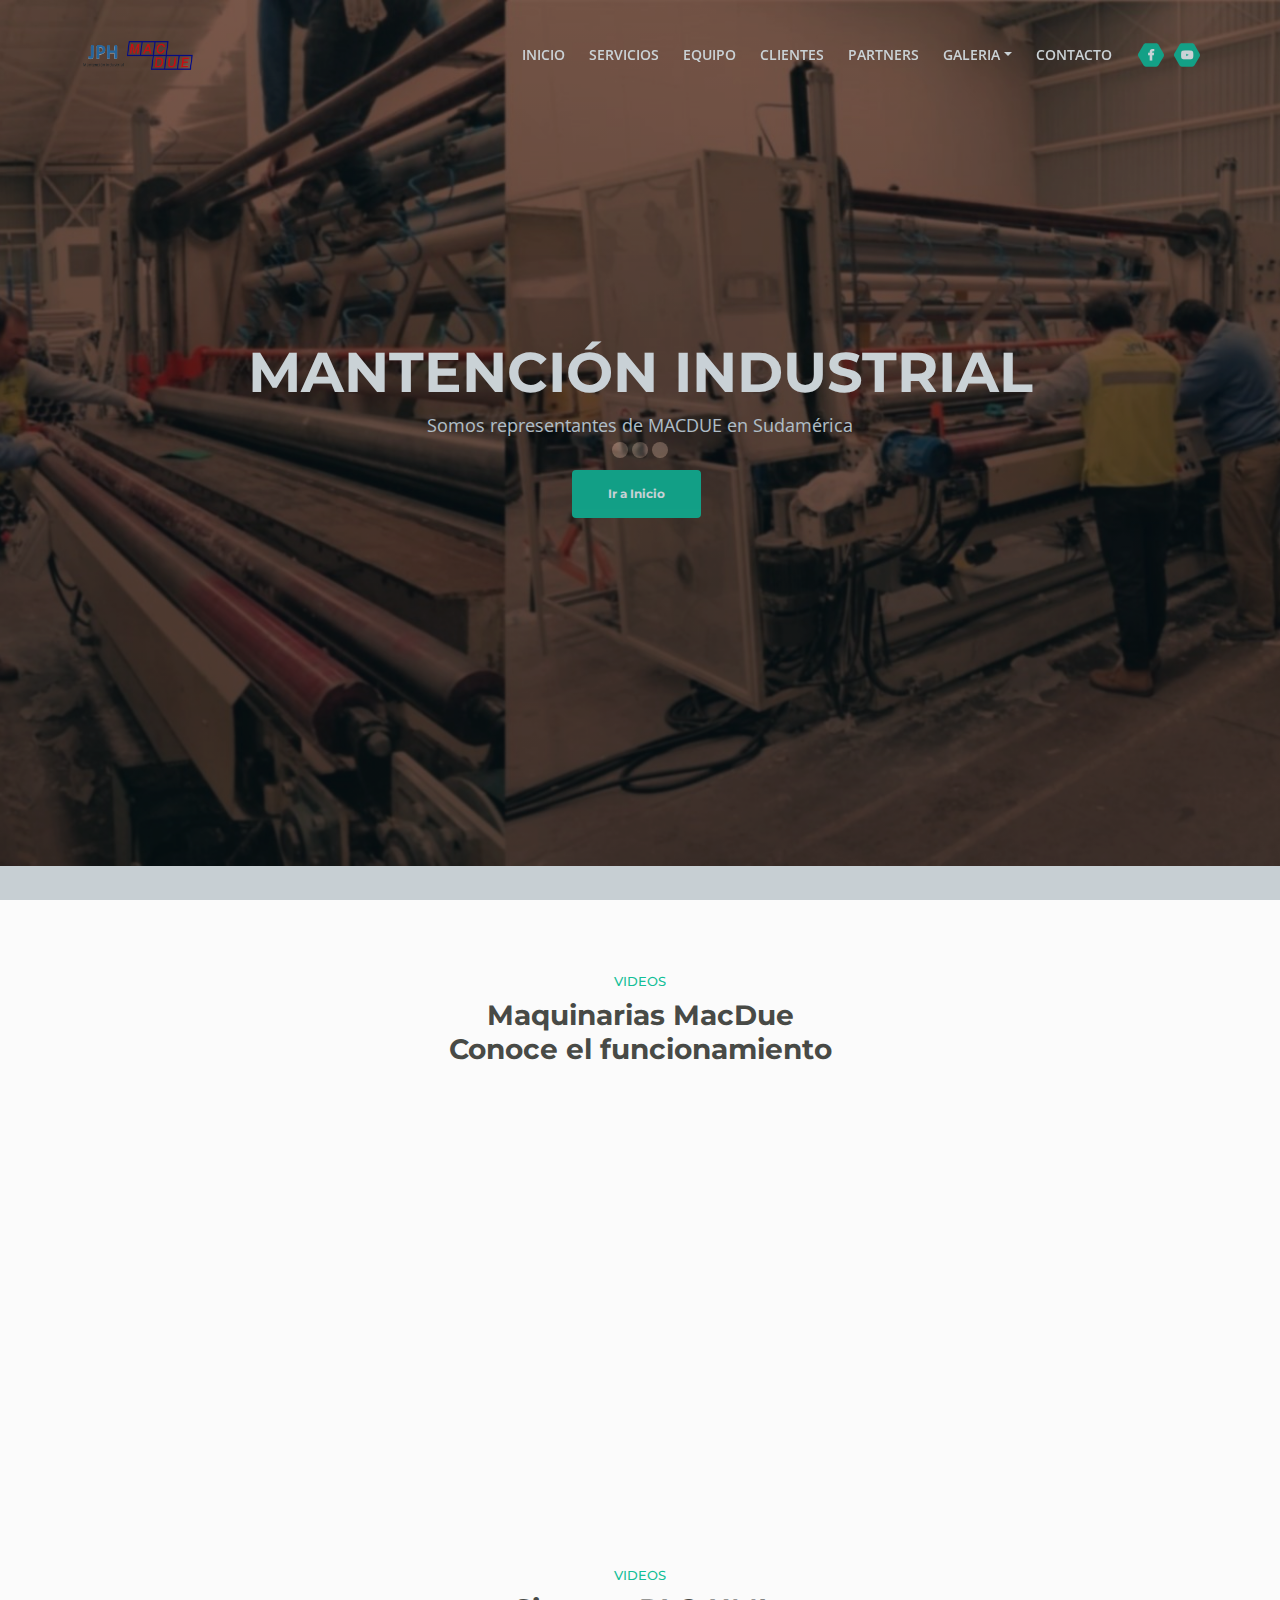
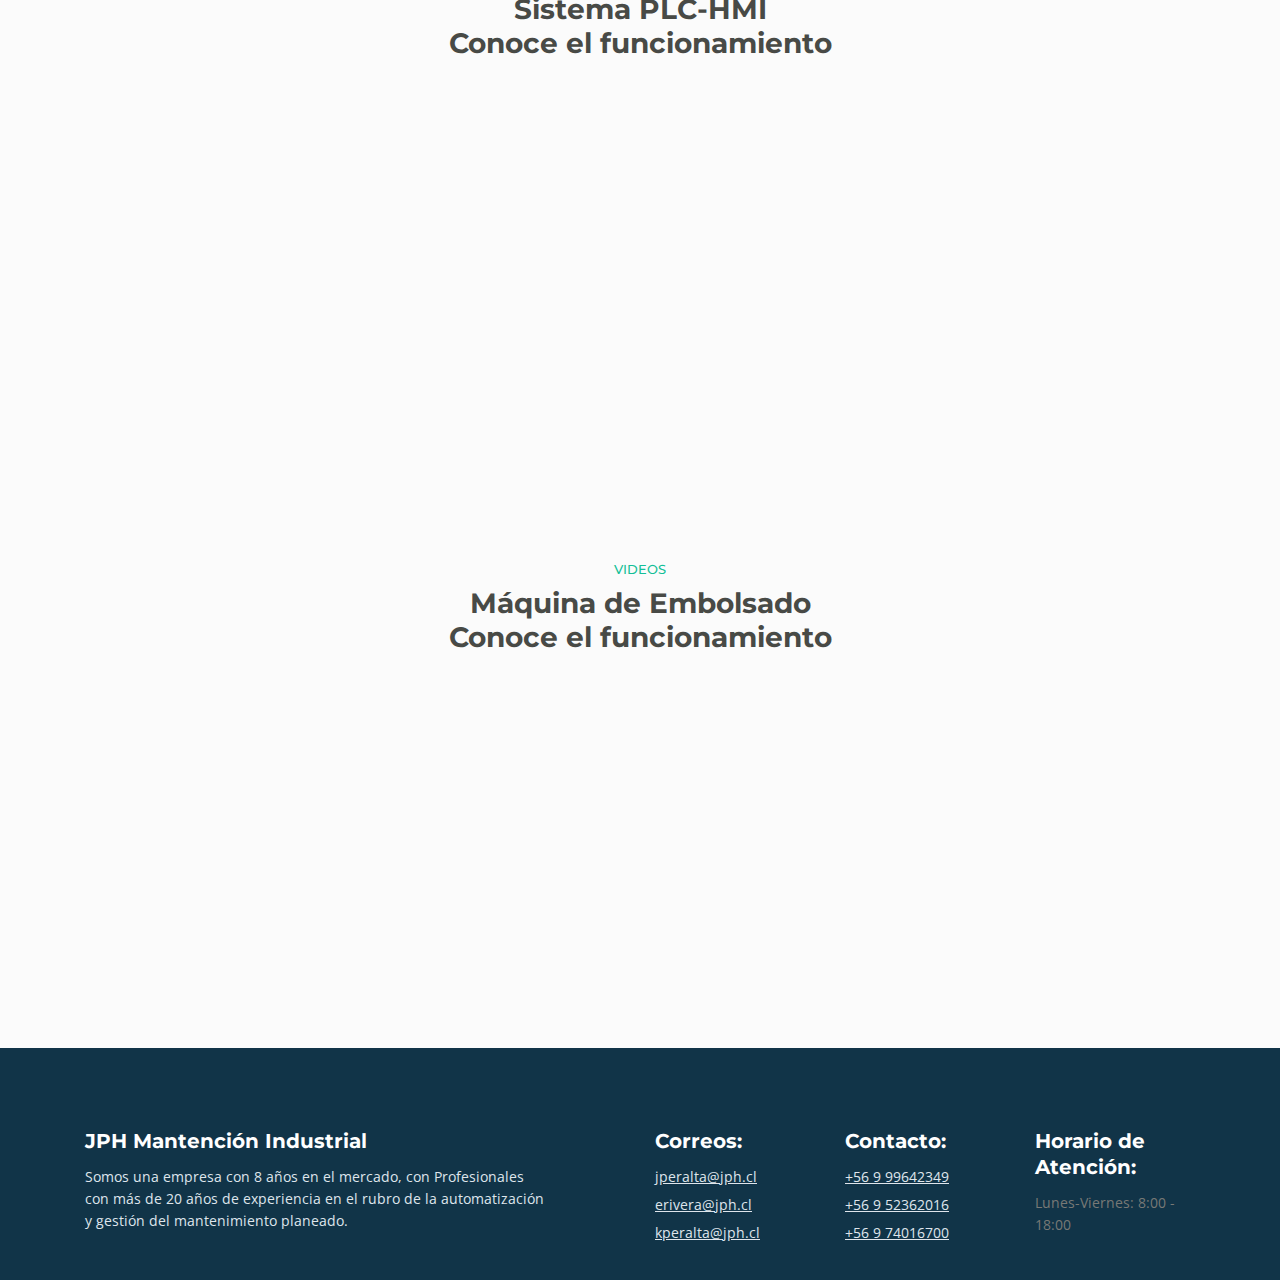
<file: videos.html>
<!DOCTYPE html>
<html lang="en">
<head>
    <meta charset="utf-8">
    <meta name="viewport" content="width=device-width, initial-scale=1, shrink-to-fit=no">
    
    <!-- SEO Meta Tags -->
    <meta name="description" content="Aria is a business focused HTML landing page template built with Bootstrap to help you create lead generation websites for companies and their services.">
    <meta name="author" content="Inovatik">

    <!-- OG Meta Tags to improve the way the post looks when you share the page on LinkedIn, Facebook, Google+ -->
	<meta property="og:site_name" content="" /> <!-- website name -->
	<meta property="og:site" content="" /> <!-- website link -->
	<meta property="og:title" content=""/> <!-- title shown in the actual shared post -->
	<meta property="og:description" content="" /> <!-- description shown in the actual shared post -->
	<meta property="og:image" content="" /> <!-- image link, make sure it's jpg -->
	<meta property="og:url" content="" /> <!-- where do you want your post to link to -->
	<meta property="og:type" content="article" />

    <!-- Website Title -->
    <title>Mantención Industrial</title>
    
    <!-- Styles -->
    <link href="https://fonts.googleapis.com/css?family=Montserrat:500,700&display=swap&subset=latin-ext" rel="stylesheet">
    <link href="https://fonts.googleapis.com/css?family=Open+Sans:400,400i,600&display=swap&subset=latin-ext" rel="stylesheet">
    <link href="css/bootstrap.css" rel="stylesheet">
    <link href="css/fontawesome-all.css" rel="stylesheet">
    <link href="css/swiper.css" rel="stylesheet">
	<link href="css/magnific-popup.css" rel="stylesheet">
	<link href="css/styles.css" rel="stylesheet">
	
	<!-- Favicon  -->
    <link rel="icon" href="img/favicon1.png">
</head>
<body data-spy="scroll" data-target=".fixed-top">
    
    <!-- Preloader -->
	<div class="spinner-wrapper">
        <div class="spinner">
            <div class="bounce1"></div>
            <div class="bounce2"></div>
            <div class="bounce3"></div>
        </div>
    </div>
    <!-- end of preloader -->
    

    <!-- Navbar -->
    <nav class="navbar navbar-expand-md navbar-dark navbar-custom fixed-top">
        <!-- Text Logo - Use this if you don't have a graphic logo -->
        <!-- <a class="navbar-brand logo-text page-scroll" href="index.html">Aria</a> -->

        <!-- Image Logo -->
        <a class="navbar-brand logo-image" href="index.html"><img src="img/logojph.png" alt="alternative"></a>
        
        <!-- Mobile Menu Toggle Button -->
        <button class="navbar-toggler" type="button" data-toggle="collapse" data-target="#navbarsExampleDefault" aria-controls="navbarsExampleDefault" aria-expanded="false" aria-label="Toggle navigation">
            <span class="navbar-toggler-awesome fas fa-bars"></span>
            <span class="navbar-toggler-awesome fas fa-times"></span>
        </button>
        <!-- end of mobile menu toggle button -->

        <div class="collapse navbar-collapse" id="navbarsExampleDefault">
            <ul class="navbar-nav ml-auto">
                <li class="nav-item">
                    <a class="nav-link page-scroll" href="index.html">INICIO <span class="sr-only">(current)</span></a>
                </li>
                <li class="nav-item">
                    <a class="nav-link page-scroll" href="services.html">SERVICIOS</a>
                </li>
                <li class="nav-item">
                    <a class="nav-link page-scroll" href="team.html">EQUIPO</a>
                </li>
                <li class="nav-item">
                    <a class="nav-link page-scroll" href="clients.html">CLIENTES</a>
                </li>
                <li class="nav-item">
                    <a class="nav-link page-scroll" href="partners.html">PARTNERS</a>
                </li>


                <!-- Dropdown Menu -->          
                <li class="nav-item dropdown">
                    <a class="nav-link dropdown-toggle page-scroll" href="#about" id="navbarDropdown" role="button" aria-haspopup="true" aria-expanded="false">GALERIA</a>
                    <div class="dropdown-menu" aria-labelledby="navbarDropdown">
                        <a class="dropdown-item" href="videos.html"><span class="item-text">VIDEOS</span></a>
                        <div class="dropdown-items-divide-hr"></div>
                        <a class="dropdown-item" href="images.html"><span class="item-text">IMAGENES</span></a>
                    </div>
                </li>
                <!-- end of dropdown menu -->

                <li class="nav-item">
                    <a class="nav-link page-scroll" href="contact.html">CONTACTO</a>
                </li>
            </ul>
            <span class="nav-item social-icons">
                <span class="fa-stack">
                    <a href="https://www.facebook.com/JPHmantencionIndustrialSpa/">
                        <span class="hexagon"></span>
                        <i class="fab fa-facebook-f fa-stack-1x"></i>
                    </a>
                </span>
                <span class="fa-stack">
                    <a href="https://www.youtube.com/channel/UCeVQvKMJdv5h2VcNwQsYHUA">
                        <span class="hexagon"></span>
                        <i class="fab fa-youtube fa-stack-1x"></i>
                    </a>
                </span>
            </span>
        </div>
    </nav> <!-- end of navbar -->
    <!-- end of navbar -->


    <!-- Header -->
    <header id="header" class="header">
        <div class="header-content">
            <div class="container">
                <div class="row">
                    <div class="col-lg-12">
                        <div class="text-container">
                            <h1>MANTENCIÓN <span id="js-rotating">INDUSTRIAL, GARANTIZADA, DE CONFIANZA</span></h1>
                            <p class="p-heading p-large">Somos representantes de MACDUE en Sudamérica</p>
                            <a class="btn-solid-lg page-scroll" href="index.html">Ir a Inicio</a>
                        </div>
                    </div> <!-- end of col -->
                </div> <!-- end of row -->
            </div> <!-- end of container -->
        </div> <!-- end of header-content -->
    </header> <!-- end of header -->
    <!-- end of header -->

 <!-- Services -->
 <div id="services" class="cards-2">
    <div class="container">
        <div class="row">
            <div class="col-lg-12">
                <div class="section-title">VIDEOS</div>
                <h2>Maquinarias MacDue<br> Conoce el funcionamiento</h2>
            </div> <!-- end of col -->
        </div> <!-- end of row -->
        <div class="row">
            <div class="col-lg-12">
        
                <div style="text-align:center;"><iframe width="560" height="315" src="https://www.youtube.com/embed/dKC3l9AL7M4" title="YouTube video player" frameborder="0" allow="accelerometer; autoplay; clipboard-write; encrypted-media; gyroscope; picture-in-picture" allowfullscreen></iframe></div>

            </div> <!-- end of col -->
        </div> <!-- end of row -->
    </div> <!-- end of container -->
</div> <!-- end of cards-2 -->
<!-- end of services -->

 <!-- Services -->
 <div id="services" class="cards-2">
    <div class="container">
        <div class="row">
            <div class="col-lg-12">
                <div class="section-title">VIDEOS</div>
                <h2>Sistema PLC-HMI<br> Conoce el funcionamiento</h2>
            </div> <!-- end of col -->
        </div> <!-- end of row -->
        <div class="row">
            <div class="col-lg-12">
        
                <div style="text-align:center;"><iframe width="560" height="315" src="https://www.youtube.com/embed/w_4oweIQJDE" title="YouTube video player" frameborder="0" allow="accelerometer; autoplay; clipboard-write; encrypted-media; gyroscope; picture-in-picture" allowfullscreen></iframe></div>

            </div> <!-- end of col -->
        </div> <!-- end of row -->
    </div> <!-- end of container -->
</div> <!-- end of cards-2 -->
<!-- end of services -->

 <!-- Services -->
 <div id="services" class="cards-2">
    <div class="container">
        <div class="row">
            <div class="col-lg-12">
                <div class="section-title">VIDEOS</div>
                <h2>Máquina de Embolsado<br> Conoce el funcionamiento</h2>
            </div> <!-- end of col -->
        </div> <!-- end of row -->
        <div class="row">
            <div class="col-lg-12">
        
                <div style="text-align:center;"><iframe width="560" height="315" src="https://www.youtube.com/embed/9Y5E8PlwK-o" title="YouTube video player" frameborder="0" allow="accelerometer; autoplay; clipboard-write; encrypted-media; gyroscope; picture-in-picture" allowfullscreen></iframe></div>

            </div> <!-- end of col -->
        </div> <!-- end of row -->
    </div> <!-- end of container -->
</div> <!-- end of cards-2 -->
<!-- end of services -->



<!-- Footer -->
<div class="footer">
    <div class="container">
        <div class="row">
            <div class="col-md-6">
                <div class="text-container about">
                    <h4>JPH Mantención Industrial</h4>
                    <p class="white">Somos una empresa con 8 años en el mercado, con Profesionales con más de 20 años de experiencia en el rubro de la automatización y gestión del mantenimiento planeado.</p>
                </div> <!-- end of text-container -->
            </div> <!-- end of col -->
            <div class="col-md-2">
                <div class="text-container">
                    <h4>Correos:</h4>
                    <ul class="list-unstyled li-space-lg white">
                        <li>
                            <a class="white" href="mailto:jperalta@jph.cl">jperalta@jph.cl</a>
                        </li>
                        <li>
                            <a class="white" href="mailto:erivera@jph.cl">erivera@jph.cl</a>
                        </li>
                        <li>
                            <a class="white" href="mailto:kperalta@jph.cl">kperalta@jph.cl</a>
                        </li>
                    </ul>
                </div> <!-- end of text-container -->
            </div> <!-- end of col -->
            <div class="col-md-2">
                <div class="text-container">
                    <h4>Contacto:</h4>
                    <ul class="list-unstyled li-space-lg">
                        <li>
                            <a class="white" href="https://api.whatsapp.com/send?phone=56 9 99642349">+56 9 99642349</a>
                        </li>
                        <li>
                           <a class="white" href="https://api.whatsapp.com/send?phone=56 9 52362016">+56 9 52362016</a>
                        </li>
                        <li class="media">
                            <a class="white" href="https://api.whatsapp.com/send?phone=56 9 74016700">+56 9 74016700</a>
                        </li>
                    </ul>
                </div> <!-- end of text-container -->
            </div> <!-- end of col -->
            <div class="col-md-2">
                <div class="text-container">
                    <h4>Horario de Atención:</h4>
                    <ul class="list-unstyled li-space-lg">
                        <li>
                            <p>Lunes-Viernes: 8:00 - 18:00</p>
                        </li>
                    </ul>
                </div> <!-- end of text-container -->
            </div> <!-- end of col -->
        </div> <!-- end of row -->
    </div> <!-- end of container -->
</div> <!-- end of footer -->  
<!-- end of footer -->

    	
    <!-- Scripts -->
    <script src="js/jquery.min.js"></script> <!-- jQuery for Bootstrap's JavaScript plugins -->
    <script src="js/popper.min.js"></script> <!-- Popper tooltip library for Bootstrap -->
    <script src="js/bootstrap.min.js"></script> <!-- Bootstrap framework -->
    <script src="js/jquery.easing.min.js"></script> <!-- jQuery Easing for smooth scrolling between anchors -->
    <script src="js/swiper.min.js"></script> <!-- Swiper for image and text sliders -->
    <script src="js/jquery.magnific-popup.js"></script> <!-- Magnific Popup for lightboxes -->
    <script src="js/morphext.min.js"></script> <!-- Morphtext rotating text in the header -->
    <script src="js/isotope.pkgd.min.js"></script> <!-- Isotope for filter -->
    <script src="js/validator.min.js"></script> <!-- Validator.js - Bootstrap plugin that validates forms -->
    <script src="js/scripts.js"></script> <!-- Custom scripts -->
</body>
</html>
</file>
<file: css/styles.css>
/* Template: Aria - Business HTML Landing Page Template
   Author: Inovatik
   Created: Jul 2019
   Description: Master CSS file
*/

/*****************************************
Table Of Contents:

01. General Styles
02. Preloader
03. Navigation
04. Header
05. Intro
06. Description
07. Services
08. Details 1
09. Details 2
10. Testimonials
11. Call Me
12. Projects
13. Project Lightboxes
14. Team
15. About
16. Contact
17. Footer
18. Copyright
19. Back To Top Button
20. Extra Pages
21. Media Queries
******************************************/

/*****************************************
Colors:

- Backgrounds - light gray #fbfbfb
- Background - dark blue #153e52
- Backgrounds navbar, footer - dark gray #113448
- Buttons, bullets, icons - green #14bf98
- Headings text - black #484a46
- Body text - gray #787976
- Body text - light gray #dfe5ec
******************************************/


/******************************/
/*     01. General Styles     */
/******************************/


.card .card-video{
	align-items: center;
	align-content: center;

}

body,
html {
    width: 100%;
	height: 100%;
}

body, p {
	color: #787976; 
	font: 400 1rem/1.5625rem "Open Sans", sans-serif;
}

.p-large {
	font: 400 1.125rem/1.625rem "Open Sans", sans-serif;
}

.p-small {
	font: 400 0.875rem/1.375rem "Open Sans", sans-serif;
}

.p-heading {
	margin-bottom: 3.5rem;
	text-align: center;
}

.li-space-lg li {
	margin-bottom: 0.375rem;
}

.indent {
	padding-left: 1.25rem;
}

h1 {
	color: #484a46;
	font: 700 2.5rem/3rem "Montserrat", sans-serif;
}

h2 {
	color: #484a46;
	font: 700 1.75rem/2.125rem "Montserrat", sans-serif;
}

h3 {
	color: #484a46;
	font: 700 1.375rem/1.75rem "Montserrat", sans-serif;
}

h4 {
	color: #484a46;
	font: 700 1.25rem/1.625rem "Montserrat", sans-serif;
}

h5 {
	color: #484a46;
	font: 700 1.125rem/1.5rem "Montserrat", sans-serif;
}

h6 {
	color: #484a46;
	font: 700 1rem/1.375rem "Montserrat", sans-serif;
}

a {
	color: #787976;
	text-decoration: underline;
}

a:hover {
	color: #787976;
	text-decoration: underline;
}

a.green {
	color: #14bf98;
}

a.white,
.white {
	color: #dfe5ec;
}

.testimonial-text {
	font-style: italic;
}

.testimonial-author {
	font: 700 1rem/1.375rem "Montserrat", sans-serif;
}

strong {
	color: #484a46;
}

.section-title {
	color: #14bf98;
	font: 500 0.8125rem/1.125rem "Montserrat", sans-serif;
}

.btn-solid-reg {
	display: inline-block;
	padding: 1.1875rem 1.875rem 1.1875rem 1.875rem;
	border: 0.125rem solid #14bf98;
	border-radius: 0.25rem;
	background-color: #14bf98;
	color: #fff;
	font: 700 0.75rem/0 "Montserrat", sans-serif;
	text-decoration: none;
	transition: all 0.2s;
}

.btn-solid-reg:hover {
	background-color: transparent;
	color: #14bf98;
	text-decoration: none;
}

.btn-solid-lg {
	display: inline-block;
	padding: 1.375rem 2.125rem 1.375rem 2.125rem;
	border: 0.125rem solid #14bf98;
	border-radius: 0.25rem;
	background-color: #14bf98;
	color: #fff;
	font: 700 0.75rem/0 "Montserrat", sans-serif;
	text-decoration: none;
	transition: all 0.2s;
}

.btn-solid-lg:hover {
	background-color: transparent;
	color: #14bf98;
	text-decoration: none;
}

.btn-outline-reg {
	display: inline-block;
	padding: 1.1875rem 1.875rem 1.1875rem 1.875rem;
	border: 0.125rem solid #787976;
	border-radius: 0.25rem;
	background-color: transparent;
	color: #787976;
	font: 700 0.75rem/0 "Montserrat", sans-serif;
	text-decoration: none;
	transition: all 0.2s;
}

.btn-outline-reg:hover {
	background-color: #787976;
	color: #fff;
	text-decoration: none;
}

.btn-outline-lg {
	display: inline-block;
	padding: 1.375rem 2.125rem 1.375rem 2.125rem;
	border: 0.125rem solid #787976;
	border-radius: 0.25rem;
	background-color: transparent;
	color: #787976;
	font: 700 0.75rem/0 "Montserrat", sans-serif;
	text-decoration: none;
	transition: all 0.2s;
}

.btn-outline-lg:hover {
	background-color: #787976;
	color: #fff;
	text-decoration: none;
}

.btn-outline-sm {
	display: inline-block;
	padding: 1rem 1.625rem 0.9375rem 1.625rem;
	border: 0.125rem solid #787976;
	border-radius: 0.25rem;
	background-color: transparent;
	color: #787976;
	font: 700 0.75rem/0 "Montserrat", sans-serif;
	text-decoration: none;
	transition: all 0.2s;
}

.btn-outline-sm:hover {
	background-color: #787976;
	color: #fff;
	text-decoration: none;
}

.form-group {
	position: relative;
	margin-bottom: 1.25rem;
}

.form-group.has-error.has-danger {
	margin-bottom: 0.625rem;
}

.form-group.has-error.has-danger .help-block.with-errors ul {
	margin-top: 0.375rem;
}

.label-control {
	position: absolute;
	top: 0.8125rem;
	left: 1.375rem;
	color: #787976;
	opacity: 1;
	font: 400 0.875rem/1.375rem "Open Sans", sans-serif;
	cursor: text;
	transition: all 0.2s ease;
}

/* IE10+ hack to solve lower label text position compared to the rest of the browsers */
@media screen and (-ms-high-contrast: active), screen and (-ms-high-contrast: none) {  
	.label-control {
		top: 0.9375rem;
	}
}

.form-control-input:focus + .label-control,
.form-control-input.notEmpty + .label-control,
.form-control-textarea:focus + .label-control,
.form-control-textarea.notEmpty + .label-control {
	top: 0.125rem;
	opacity: 1;
	font-size: 0.75rem;
	font-weight: 500;
}

.form-control-input,
.form-control-select {
	display: block; /* needed for proper display of the label in Firefox, IE, Edge */
	width: 100%;
	padding-top: 1.25rem;
	padding-bottom: 0.25rem;
	padding-left: 1.3125rem;
	border: 1px solid #dadada;
	border-radius: 0.25rem;
	background-color: #fff;
	color: #787976;
	font: 400 0.875rem/1.375rem "Open Sans", sans-serif;
	transition: all 0.2s;
	-webkit-appearance: none; /* removes inner shadow on form inputs on ios safari */
}

.form-control-select {
	padding-top: 0.5rem;
	padding-bottom: 0.5rem;
	height: 3rem;
}

/* IE10+ hack to solve lower label text position compared to the rest of the browsers */
@media screen and (-ms-high-contrast: active), screen and (-ms-high-contrast: none) {  
	.form-control-input {
		padding-top: 1.25rem;
		padding-bottom: 0.75rem;
		line-height: 1.75rem;
	}

	.form-control-select {
		padding-top: 0.875rem;
		padding-bottom: 0.75rem;
		height: 3.125rem;
		line-height: 2.125rem;
	}
}

select {
    /* you should keep these first rules in place to maintain cross-browser behavior */
    -webkit-appearance: none;
	-moz-appearance: none;
	-ms-appearance: none;
    -o-appearance: none;
    appearance: none;
    background-image: url('../images/down-arrow.png');
    background-position: 96% 50%;
    background-repeat: no-repeat;
    outline: none;
}

select::-ms-expand {
    display: none; /* removes the ugly default down arrow on select form field in IE11 */
}

.form-control-textarea {
	display: block; /* used to eliminate a bottom gap difference between Chrome and IE/FF */
	width: 100%;
	height: 8rem; /* used instead of html rows to normalize height between Chrome and IE/FF */
	padding-top: 1.25rem;
	padding-left: 1.3125rem;
	border: 1px solid #dadada;
	border-radius: 0.25rem;
	background-color: #fff;
	color: #787976;
	font: 400 1rem/1.5625rem "Open Sans", sans-serif;
	transition: all 0.2s;
}

.form-control-input:focus,
.form-control-select:focus,
.form-control-textarea:focus {
	border: 1px solid #a1a1a1;
	outline: none; /* Removes blue border on focus */
}

.form-control-input:hover,
.form-control-select:hover,
.form-control-textarea:hover {
	border: 1px solid #a1a1a1;
}

.checkbox {
	font: 400 0.875rem/1.375rem "Open Sans", sans-serif;
}

input[type='checkbox'] {
	vertical-align: -15%;
	margin-right: 0.375rem;
}

/* IE10+ hack to raise checkbox field position compared to the rest of the browsers */
@media screen and (-ms-high-contrast: active), screen and (-ms-high-contrast: none) {  
	input[type='checkbox'] {
		vertical-align: -9%;
	}
}

.form-control-submit-button {
	display: inline-block;
	width: 100%;
	height: 3.125rem;
	border: 0.125rem solid #14bf98;
	border-radius: 0.25rem;
	background-color: #14bf98;
	color: #fff;
	font: 700 0.75rem/1.75rem "Montserrat", sans-serif;
	cursor: pointer;
	transition: all 0.2s;
}

.form-control-submit-button:hover {
	background-color: transparent;
	color: #14bf98;
}

/* Form Success And Error Message Formatting */
#lmsgSubmit.h3.text-center.tada.animated,
#cmsgSubmit.h3.text-center.tada.animated,
#pmsgSubmit.h3.text-center.tada.animated,
#lmsgSubmit.h3.text-center,
#cmsgSubmit.h3.text-center,
#pmsgSubmit.h3.text-center {
	display: block;
	margin-bottom: 0;
	color: #b93636;
	font: 400 1.125rem/1rem "Open Sans", sans-serif;
}

.help-block.with-errors .list-unstyled {
	color: #787976;
	font-size: 0.75rem;
	line-height: 1.125rem;
	text-align: left;
}

.help-block.with-errors ul {
	margin-bottom: 0;
}
/* end of form success and error message formatting */

/* Form Success And Error Message Animation - Animate.css */
@-webkit-keyframes tada {
	from {
		-webkit-transform: scale3d(1, 1, 1);
		-ms-transform: scale3d(1, 1, 1);
		transform: scale3d(1, 1, 1);
	}
	10%, 20% {
		-webkit-transform: scale3d(.9, .9, .9) rotate3d(0, 0, 1, -3deg);
		-ms-transform: scale3d(.9, .9, .9) rotate3d(0, 0, 1, -3deg);
		transform: scale3d(.9, .9, .9) rotate3d(0, 0, 1, -3deg);
	}
	30%, 50%, 70%, 90% {
		-webkit-transform: scale3d(1.1, 1.1, 1.1) rotate3d(0, 0, 1, 3deg);
		-ms-transform: scale3d(1.1, 1.1, 1.1) rotate3d(0, 0, 1, 3deg);
		transform: scale3d(1.1, 1.1, 1.1) rotate3d(0, 0, 1, 3deg);
	}
	40%, 60%, 80% {
		-webkit-transform: scale3d(1.1, 1.1, 1.1) rotate3d(0, 0, 1, -3deg);
		-ms-transform: scale3d(1.1, 1.1, 1.1) rotate3d(0, 0, 1, -3deg);
		transform: scale3d(1.1, 1.1, 1.1) rotate3d(0, 0, 1, -3deg);
	}
	to {
		-webkit-transform: scale3d(1, 1, 1);
		-ms-transform: scale3d(1, 1, 1);
		transform: scale3d(1, 1, 1);
	}
}

@keyframes tada {
	from {
		-webkit-transform: scale3d(1, 1, 1);
		-ms-transform: scale3d(1, 1, 1);
		transform: scale3d(1, 1, 1);
	}
	10%, 20% {
		-webkit-transform: scale3d(.9, .9, .9) rotate3d(0, 0, 1, -3deg);
		-ms-transform: scale3d(.9, .9, .9) rotate3d(0, 0, 1, -3deg);
		transform: scale3d(.9, .9, .9) rotate3d(0, 0, 1, -3deg);
	}
	30%, 50%, 70%, 90% {
		-webkit-transform: scale3d(1.1, 1.1, 1.1) rotate3d(0, 0, 1, 3deg);
		-ms-transform: scale3d(1.1, 1.1, 1.1) rotate3d(0, 0, 1, 3deg);
		transform: scale3d(1.1, 1.1, 1.1) rotate3d(0, 0, 1, 3deg);
	}
	40%, 60%, 80% {
		-webkit-transform: scale3d(1.1, 1.1, 1.1) rotate3d(0, 0, 1, -3deg);
		-ms-transform: scale3d(1.1, 1.1, 1.1) rotate3d(0, 0, 1, -3deg);
		transform: scale3d(1.1, 1.1, 1.1) rotate3d(0, 0, 1, -3deg);
	}
	to {
		-webkit-transform: scale3d(1, 1, 1);
		-ms-transform: scale3d(1, 1, 1);
		transform: scale3d(1, 1, 1);
	}
}

.tada {
	-webkit-animation-name: tada;
	animation-name: tada;
}

.animated {
	-webkit-animation-duration: 1s;
	animation-duration: 1s;
	-webkit-animation-fill-mode: both;
	animation-fill-mode: both;
}
/* end of form success and error message animation - Animate.css */

/* Fade-move Animation For Lightbox - Magnific Popup */
/* at start */
.my-mfp-slide-bottom .zoom-anim-dialog {
	opacity: 0;
	transition: all 0.2s ease-out;
	-webkit-transform: translateY(-1.25rem) perspective(37.5rem) rotateX(10deg);
	-ms-transform: translateY(-1.25rem) perspective(37.5rem) rotateX(10deg);
	transform: translateY(-1.25rem) perspective(37.5rem) rotateX(10deg);
}

/* animate in */
.my-mfp-slide-bottom.mfp-ready .zoom-anim-dialog {
	opacity: 1;
	-webkit-transform: translateY(0) perspective(37.5rem) rotateX(0); 
	-ms-transform: translateY(0) perspective(37.5rem) rotateX(0); 
	transform: translateY(0) perspective(37.5rem) rotateX(0); 
}

/* animate out */
.my-mfp-slide-bottom.mfp-removing .zoom-anim-dialog {
	opacity: 0;
	-webkit-transform: translateY(-0.625rem) perspective(37.5rem) rotateX(10deg); 
	-ms-transform: translateY(-0.625rem) perspective(37.5rem) rotateX(10deg); 
	transform: translateY(-0.625rem) perspective(37.5rem) rotateX(10deg); 
}

/* dark overlay, start state */
.my-mfp-slide-bottom.mfp-bg {
	opacity: 0;
	transition: opacity 0.2s ease-out;
}

/* animate in */
.my-mfp-slide-bottom.mfp-ready.mfp-bg {
	opacity: 0.8;
}
/* animate out */
.my-mfp-slide-bottom.mfp-removing.mfp-bg {
	opacity: 0;
}
/* end of fade-move animation for lightbox - magnific popup */

/* Fade Animation For Image Slider - Magnific Popup */
@-webkit-keyframes fadeIn {
	from {
		opacity: 0;
	}
	to {
		opacity: 1;
	}
}

@keyframes fadeIn {
	from {
		opacity: 0;
	}
	to {
		opacity: 1;
	}
}

.fadeIn {
	-webkit-animation: fadeIn 0.6s;
	animation: fadeIn 0.6s;
}

@-webkit-keyframes fadeOut {
	from {
		opacity: 1;
	}
	to {
		opacity: 0;
	}
}

@keyframes fadeOut {
	from {
		opacity: 1;
	}
	to {
		opacity: 0;
	}
}

.fadeOut {
	-webkit-animation: fadeOut 0.8s;
	animation: fadeOut 0.8s;
}
/* end of fade animation for image slider - magnific popup */


/*************************/
/*     02. Preloader     */
/*************************/
.spinner-wrapper {
	position: fixed;
	z-index: 999999;
	top: 0;
	right: 0;
	bottom: 0;
	left: 0;
	background: #113448;
}

.spinner {
	position: absolute;
	top: 50%; /* centers the loading animation vertically one the screen */
	left: 50%; /* centers the loading animation horizontally one the screen */
	width: 3.75rem;
	height: 1.25rem;
	margin: -0.625rem 0 0 -1.875rem; /* is width and height divided by two */ 
	text-align: center;
}

.spinner > div {
	display: inline-block;
	width: 1rem;
	height: 1rem;
	border-radius: 100%;
	background-color: #fff;
	-webkit-animation: sk-bouncedelay 1.4s infinite ease-in-out both;
	animation: sk-bouncedelay 1.4s infinite ease-in-out both;
}

.spinner .bounce1 {
	-webkit-animation-delay: -0.32s;
	animation-delay: -0.32s;
}

.spinner .bounce2 {
	-webkit-animation-delay: -0.16s;
	animation-delay: -0.16s;
}

@-webkit-keyframes sk-bouncedelay {
	0%, 80%, 100% { -webkit-transform: scale(0); }
	40% { -webkit-transform: scale(1.0); }
}

@keyframes sk-bouncedelay {
	0%, 80%, 100% { 
		-webkit-transform: scale(0);
		-ms-transform: scale(0);
		transform: scale(0);
	} 40% { 
		-webkit-transform: scale(1.0);
		-ms-transform: scale(1.0);
		transform: scale(1.0);
	}
}


/**************************/
/*     03. Navigation     */
/**************************/
.navbar-custom {
	padding-top: 0.375rem;
	padding-bottom: 0.375rem;
	background-color: #113448;
	box-shadow: 0 0.0625rem 0.375rem 0 rgba(0, 0, 0, 0.1);
	font: 600 0.875rem/0.875rem "Open Sans", sans-serif;
	transition: all 0.2s;
}

.navbar-custom .navbar-brand {
	font-size: 0;
}

.navbar-custom .navbar-brand.logo-image img {
    width: 7.0625rem;
	height: 2rem;
	-webkit-backface-visibility: hidden;
}

.navbar-custom .navbar-brand.logo-text {
	margin-top: 0.25rem;
	margin-bottom: 0.25rem;
	font: 700 2.25rem/1.5rem "Montserrat", sans-serif;
	color: #fff;
	text-decoration: none;
}

.navbar-custom .navbar-nav {
	margin-top: 0.75rem;
	margin-bottom: 0.5rem;
}

.navbar-custom .nav-item .nav-link {
	padding: 0.625rem 0.75rem 0.625rem 0.75rem;
	color: #fff;
	text-decoration: none;
	transition: all 0.2s ease;
}

.navbar-custom .nav-item .nav-link:hover,
.navbar-custom .nav-item .nav-link.active {
	color: #14bf98;
}

/* Dropdown Menu */
.navbar-custom .dropdown:hover > .dropdown-menu {
	display: block; /* this makes the dropdown menu stay open while hovering it */
	min-width: auto;
	animation: fadeDropdown 0.2s; /* required for the fade animation */
}

@keyframes fadeDropdown {
    0% {
        opacity: 0;
    }

    100% {
        opacity: 1;
    }
}

.navbar-custom .dropdown-toggle:focus { /* removes dropdown outline on focus  */
	outline: 0;
}

.navbar-custom .dropdown-menu {
	margin-top: 0;
	border: none;
	border-radius: 0.25rem;
	background-color: #113448;
}

.navbar-custom .dropdown-item {
	color: #fff;
	text-decoration: none;
}

.navbar-custom .dropdown-item:hover {
	background-color: #113448;
}

.navbar-custom .dropdown-item .item-text {
	font: 600 0.875rem/0.875rem "Open Sans", sans-serif;
}

.navbar-custom .dropdown-item:hover .item-text {
	color: #14bf98;
}

.navbar-custom .dropdown-items-divide-hr {
	width: 100%;
	height: 1px;
	margin: 0.75rem auto 0.75rem auto;
	border: none;
	background-color: #b5bcc4;
	opacity: 0.2;
}
/* end of dropdown menu */

.navbar-custom .social-icons {
	display: none;
}

.navbar-custom .navbar-toggler {
	border: none;
	color: #fff;
	font-size: 2rem;
}

.navbar-custom button[aria-expanded='false'] .navbar-toggler-awesome.fas.fa-times{
	display: none;
}

.navbar-custom button[aria-expanded='false'] .navbar-toggler-awesome.fas.fa-bars{
	display: inline-block;
}

.navbar-custom button[aria-expanded='true'] .navbar-toggler-awesome.fas.fa-bars{
	display: none;
}

.navbar-custom button[aria-expanded='true'] .navbar-toggler-awesome.fas.fa-times{
	display: inline-block;
	margin-right: 0.125rem;
}


/*********************/
/*    04. Header     */
/*********************/
.header {
	background: linear-gradient(rgba(0, 0, 0, 0.3), rgba(0, 0, 0, 0.5)), url('../img/slide-1.jpg') center center no-repeat;
	background-size: cover;
}

.header .header-content {
	padding-top: 8rem;
	padding-bottom: 2.125rem;
	text-align: center;
}

.header .text-container {
	margin-bottom: 3rem;
}

.header h1 {
	margin-bottom: 0.5rem;
	color: #fff;
}

.header .p-large {
	margin-bottom: 2rem;
	color: #dfe5ec;
}

.header .btn-solid-lg {
	margin-right: 0.5rem;
	margin-bottom: 1.25rem;
}


/*********************/
/*     05. Intro     */
/*********************/
.basic-1 {
	padding-top: 6.5rem;
	padding-bottom: 3rem;
}

.basic-1 .text-container {
	margin-bottom: 3rem;
}

.basic-1 .section-title {
	margin-bottom: 0.5rem;
}

.basic-1 h2 {
	margin-bottom: 1.375rem;
}

.basic-1 .testimonial-author {
	color: #484a46;
}

/* Hover Animation */
.basic-1 .image-container {
	overflow: hidden;
	border-radius: 0.25rem;
}

.basic-1 .image-container img {
	margin: 0;
	border-radius: 0.25rem;
	transition: all 0.3s;
}

.basic-1 .image-container:hover img {
	-moz-transform: scale(1.15);
	-webkit-transform: scale(1.15);
	transform: scale(1.15);
} 
/* end of hover animation */


/***************************/
/*     06. Description     */
/***************************/
.cards-1 {
	padding-top: 3rem;
	padding-bottom: 2.875rem;
}

.cards-1 .card {
	margin-bottom: 2.5rem;
	border: none;
	text-align: center;
}

.cards-1 .fa-stack {
	width: 6rem;
	height: 6rem;
	margin-right: auto;
	margin-bottom: 1rem;
	margin-left: auto;
	line-height: 6rem;
	text-align: left;
}

.cards-1 .fa-stack .hexagon {
	position: absolute;
	width: 6rem;
	height: 6rem;
	background: url('../images/hexagon-green.svg') center center no-repeat;
	background-size: 6rem 6rem;
}

.cards-1 .fa-stack-1x {
	color: #fff;
	font-size: 2rem;
}

.cards-1 .card-body {
	padding: 0;
}

.cards-1 .card-title {
	margin-bottom: 0.625rem;
}


/************************/
/*     07. Services     */
/************************/
.cards-2 {
	padding-top: 6.625rem;	
	padding-bottom: 1.25rem;	
	background-color: #fbfbfb;
}

.cards-2 .section-title {
	margin-bottom: 0.5rem;
	text-align: center;
}

.cards-2 h2 {
	margin-bottom: 3.25rem;
	text-align: center;
}

.cards-2 .card {
	margin-bottom: 5.625rem;
	border: none;
	background-color: transparent;
}

.cards-2 .card-image img {
	border-top-left-radius: 0.375rem;
	border-top-right-radius: 0.375rem;
}

.cards-2 .card-body {
	padding: 2.25rem 2rem 2.125rem 2rem;
	border: 1px solid #ebe8e8;
	border-bottom-left-radius: 0.375rem;
	border-bottom-right-radius: 0.375rem;
	background-color: #fff;
}

.cards-2 h3 {
	margin-bottom: 0.75rem;
	text-align: center;
}

.cards-2 .list-unstyled {
	margin-bottom: 1.5rem;
}

.cards-2 .list-unstyled .fas {
	color: #14bf98;
	font-size: 0.5rem;
	line-height: 1.375rem;
}

.cards-2 .list-unstyled .media-body {
	margin-left: 0.625rem;
}

.cards-2 .price {
	margin-bottom: 0.25rem;
	color: #484a46;
	font: 700 1rem/1.5rem "Montserrat", sans-serif;
	text-align: center;
}

.cards-2 .price span {
	color: #14bf98;
}

.cards-2 .button-container {
	margin-top: -1.375rem;
	text-align: center;
}

.cards-2 .btn-solid-reg:hover {
	background-color: #fff;
}


/*************************/
/*     08. Details 1     */
/*************************/
.accordion .area-1 {
	height: 27rem;
	background: url('../img/servicios/7-¿Como-influye-la-administracion-en-las-empresas_.jpg') center center no-repeat;
	background-size: cover;
}

.accordion .accordion-container {
	max-width: 90%;
	margin-right: auto;
	margin-left: auto;
	padding-top: 6.375rem;
	padding-bottom: 1.5rem;
}

.accordion h2 {
	margin-bottom: 1.625rem;
}

.accordion .item {
	margin-bottom: 2rem;
}

.accordion h4 {
	margin-bottom: 0;
}

.accordion span[aria-expanded="true"] .circle-numbering,
.accordion span[aria-expanded="false"] .circle-numbering {
	display: inline-block;
	width: 2.25rem;
	height: 2.25rem;
	margin-right: 0.875rem;
	border: 0.125rem solid #14bf98;
	border-radius: 50%;
	background-color: #14bf98;
	color: #fff;
	font: 700 1rem/2.125rem "Montserrat", sans-serif;
	text-align: center;
	vertical-align: middle;
	cursor: pointer;
	transition: all 0.2s ease;
}

.accordion span[aria-expanded="false"] .circle-numbering {
	border: 0.125rem solid #484a46;
	background-color: transparent;
	color: #484a46;
}

.accordion .item:hover span[aria-expanded="false"] .circle-numbering {
	border: 0.125rem solid #14bf98;
	color: #14bf98;
}

.accordion .accordion-title {
	display: inline-block;
	width: 70%;
	margin-top: 0.125rem;
	margin-bottom: 0.25rem;
	color: #484a46;
	font: 700 1.25rem/1.75rem "Montserrat", sans-serif;
	vertical-align: middle;
	cursor: pointer;
	transition: all 0.2s ease;
}

.accordion .item:hover .accordion-title {
	color: #14bf98;
}

.accordion span[aria-expanded="true"] .accordion-title {
	color: #14bf98;
}

.accordion .accordion-body {
	margin-left: 3.125rem;
}


/*************************/
/*     09. Details 2     */
/*************************/
.tabs .tabs-container {
	max-width: 90%;
	margin-right: auto;
	margin-left: auto;
	padding-top: 2rem;
	padding-bottom: 5.75rem;
}

.tabs .nav-tabs {
	justify-content: center;
	margin-bottom: 1.125rem;
	border-bottom: none;
}

.tabs .nav-link {
	margin-right: 1.625rem;
	margin-bottom: 0.875rem;
	padding: 0;
	border: none;
	border-radius: 0.25rem;
	color: #c1cace;
	font: 700 1.375rem/1.375rem "Montserrat", sans-serif;
	text-decoration: none;
	transition: all 0.2s ease;
}

.tabs .nav-link:hover,
.tabs .nav-link.active {
	color: #14bf98;
}

.tabs .nav-link .fas {
	margin-right: 0.125rem;
	font-size: 0.875rem;
	vertical-align: 20%;
}

.tabs #tab-1 .progress-container {
	margin-top: 1.5rem;
}

.tabs #tab-1 .progress-container .title {
	margin-bottom: 0.25rem;
	color: #484a46;
	font: 600 0.875rem/1.25rem "Open Sans", sans-serif;
}

.tabs #tab-1 .progress {
	height: 1.375rem;
	margin-bottom: 1.125rem;
	border-radius: 0.125rem;
	background-color: #f9fafc;
}

.tabs #tab-1 .progress-bar {
	display: block;
	padding-left: 1.5rem;
	border-radius: 0.125rem;
	background: linear-gradient(to bottom right, #14bf98, #1bd1a7);
}

.tabs #tab-1 .progress-bar.first {
	width: 100%;
}

.tabs #tab-1 .progress-bar.second {
	width: 75%;
}

.tabs #tab-1 .progress-bar.third {
	width: 90%;
}

.tabs #tab-2 .list-unstyled {
	margin-top: 1.75rem;
	margin-bottom: 0;
	vertical-align: top;
}

.tabs #tab-2 .list-unstyled .media {
	margin-bottom: 2rem;
}

.tabs #tab-2 .list-unstyled .media-bullet {
	color: #14bf98;
	font-weight: 600;
	font-size: 2rem;
	line-height: 2rem;
}

.tabs #tab-2 .list-unstyled .media-body {
	margin-left: 0.875rem;
}

.tabs #tab-3 .list-unstyled .fas {
	color: #14bf98;
	font-size: 0.5rem;
	line-height: 1.375rem;
}

.tabs #tab-3 .list-unstyled .media-body {
	margin-left: 0.625rem;
}

.tabs #tab-3 .list-unstyled {
	margin-bottom: 1.75rem;
}

.tabs .area-2 {
	height: 27rem;
	background: url('../img/servicios/Gesti_n-Profesional-de-Proyectos.jpg') center center no-repeat;
	background-size: cover;
}


/****************************/
/*     10. Testimonials     */
/****************************/
.slider {
	padding-top: 6.375rem;
	padding-bottom: 6.5rem;
	background-color: #fbfbfb;
}

.slider h2 {
	margin-bottom: 0.75rem;
	text-align: center;
}

.slider .slider-container {
	position: relative;
}

.slider .swiper-container {
	position: static;
	width: 90%;
	text-align: center;
}

.slider .swiper-button-prev:focus,
.slider .swiper-button-next:focus {
	/* even if you can't see it chrome you can see it on mobile device */
	outline: none;
}

.slider .swiper-button-prev {
	left: -0.5rem;
	background-image: url("data:image/svg+xml;charset=utf-8,%3Csvg%20xmlns%3D'http%3A%2F%2Fwww.w3.org%2F2000%2Fsvg'%20viewBox%3D'0%200%2028%2044'%3E%3Cpath%20d%3D'M0%2C22L22%2C0l2.1%2C2.1L4.2%2C22l19.9%2C19.9L22%2C44L0%2C22L0%2C22L0%2C22z'%20fill%3D'%23787976'%2F%3E%3C%2Fsvg%3E");
	background-size: 1.125rem 1.75rem;
}

.slider .swiper-button-next {
	right: -0.5rem;
	background-image: url("data:image/svg+xml;charset=utf-8,%3Csvg%20xmlns%3D'http%3A%2F%2Fwww.w3.org%2F2000%2Fsvg'%20viewBox%3D'0%200%2028%2044'%3E%3Cpath%20d%3D'M27%2C22L27%2C22L5%2C44l-2.1-2.1L22.8%2C22L2.9%2C2.1L5%2C0L27%2C22L27%2C22z'%20fill%3D'%23787976'%2F%3E%3C%2Fsvg%3E");
	background-size: 1.125rem 1.75rem;
}

.slider .card {
	position: relative;
	border: none;
	background-color: transparent;
}

.slider .card-image {
	width: 6rem;
	height: 6rem;
	margin-right: auto;
	margin-bottom: 0.25rem;
	margin-left: auto;
	border-radius: 50%;
}

.slider .card .card-body {
	padding-bottom: 0;
}

.slider .testimonial-text {
	margin-bottom: 0.625rem;
}

.slider .testimonial-author {
	color: #484a46;
}


/**********************/
/*     11. Call Me    */
/**********************/
.form-1 {
	padding-top: 6.625rem;	
	padding-bottom: 5.625rem;	
	background-color: #153e52;
}

.form-1 .text-container {
	margin-bottom: 4rem;
}

.form-1 .section-title {
	margin-bottom: 0.5rem;
}

.form-1 h2 {
	margin-bottom: 1.375rem;
	color: #fff;
}

.form-1 .list-unstyled .fas {
	color: #14bf98;
	font-size: 0.5rem;
	line-height: 1.375rem;
}

.form-1 .list-unstyled .media-body {
	margin-left: 0.625rem;
}

.form-1 .label-control {
	color: #fff;
}

.form-1 .form-control-input,
.form-1 .form-control-select {
	border: 1px solid #39728f;
	background-color: #2a5d77;
	color: #fff;
}

.form-1 .form-control-textarea {
	border: 1px solid #39728f;
	background-color: #2a5d77;
	color: #fff;
}

.form-1 .form-control-input:focus,
.form-1 .form-control-input:hover,
.form-1 .form-control-select:focus,
.form-1 .form-control-select:hover,
.form-1 .form-control-textarea:focus,
.form-1 .form-control-textarea:hover {
	border: 1px solid #fff;
}

#lmsgSubmit.h3.text-center.tada.animated,
#lmsgSubmit.h3.text-center {
	color: #fff;
}

.form-1 .help-block.with-errors .list-unstyled {
	color: #dfe5ec;
}


/************************/
/*     12. Projects     */
/************************/
.filter {
	padding-top: 6.5rem;
	padding-bottom: 7rem;
}

.filter .section-title {
	margin-bottom: 0.5rem;
}

.filter h2,
.filter .section-title {
	text-align: center;
}

.filter h2 {
	margin-bottom: 3.25rem;
}

.filter .button-group {
	text-align: center;
}

.filter .button-group a {
	display: inline-block;
	margin-right: 0.1875rem;
	margin-bottom: 0.5rem;
	margin-left: 0.1875rem;
	padding: 0.3125rem 1.375rem 0.25rem 1.375rem;
	border-radius: 0.25rem;
	background-color: #f1f4f7;
	color: #7b7e85;
	font: 700 0.75rem/1.25rem "Montserrat", sans-serif;
	cursor: pointer;
	transition: all 0.2s ease;
}

.filter .button-group a:hover {
	background-color: #14bf98;
	color: #fff;
}

.filter .button-group a.button.is-checked {
	background-color: #14bf98;
	color: #fff;
}

.filter .grid {
	margin-top: 1.25rem;
	border-radius: 0.375rem;
}

/* Hover Animation */
.filter .element-item {
	position: relative;
	float: left;
	overflow: hidden;
	width: 50%;
	background-color: #000; /* to hide 1px white margin in IE */
}

.filter .element-item img {
	max-width: 100%;
	margin: 0;
	transition: all 0.3s;
}

.filter .element-item:hover img {
	-moz-transform: scale(1.15);
	-webkit-transform: scale(1.15);
	transform: scale(1.15);
} 
/* end of hover animation */

.filter .element-item .element-item-overlay { 
	position: absolute;
	z-index: 2;
	top: 0;
	left: 0;
	width: 100%;
	height: 100%;
	background-color: rgba(0, 0, 0, 0.4);
	opacity: 1;
	text-align: center;
	transition: all 0.3s;
}

.filter .element-item .element-item-overlay span { 
	position: absolute;
	z-index: 3;
	top: 42%;
	right: 0;
	left: 0;
	color: #fff;
	font: 700 1.125rem/1.625rem "Montserrat", sans-serif;
}


/**********************************/
/*     13. Project Lightboxes     */
/**********************************/
.lightbox-basic {
	position: relative;
	max-width: 62.5rem;
	margin: 2.5rem auto;
	padding: 1.5625rem;
	border-radius: 0.25rem;
	background: #fff;
	text-align: left;
}

.lightbox-basic img {
	margin-right: auto;
	margin-bottom: 2rem;
	margin-left: auto;
	border-radius: 0.25rem;
}

.lightbox-basic .line-heading {
	width: 3rem;
	height: 1px;
	margin-top: 0;
	margin-bottom: 0.625rem;
	margin-left: 0;
	border: none;
	background-color: #14bf98;
}

.lightbox-basic h6 {
	margin-bottom: 2rem;
}

.lightbox-basic .testimonial-container {
	margin-top: 1.75rem;
	margin-bottom: 2.125rem;
	padding: 1.125rem 1.5rem 1.125rem 1.5rem;
	border-radius: 0.25rem;
	background-color: #fbfbfb;
}

.lightbox-basic .testimonial-text {
	margin-bottom: 0.5rem;
}

.lightbox-basic .testimonial-author {
	margin-bottom: 0;
}

.lightbox-basic .btn-solid-reg,
.lightbox-basic .btn-outline-reg {
	margin-right: 0.375rem;
	margin-bottom: 1rem;
}

.lightbox-basic a.mfp-close.as-button {
	position: relative;
	width: auto;
	height: auto;
	margin-right: 0.5rem;
	color: #484a46;
	opacity: 1;
}

.lightbox-basic a.mfp-close.as-button:hover {
	color: #f2f2f2;
}

.lightbox-basic button.mfp-close.x-button {
	position: absolute;
	top: -0.375rem;
	right: -0.375rem;
	width: 2.75rem;
	height: 2.75rem;
}


/********************/
/*     14. Team     */
/********************/
.basic-2 {
	padding-top: 6.375rem;
	padding-bottom: 3.375rem;
	background-color: #fbfbfb;
	text-align: center;
}

.basic-2 h2 {
	margin-bottom: 0.75rem;
}

.basic-2 .team-member {
	display: inline-block;
	max-width: 13rem;
	margin-right: 1.5rem;
	margin-bottom: 3.5rem;
	margin-left: 1.5rem;
}

/* Hover Animation */
.basic-2 .image-wrapper {
	overflow: hidden;
	margin-bottom: 1.5rem;
}

.basic-2 .image-wrapper img {
	margin: 0;
	transition: all 0.3s;
}

.basic-2 .image-wrapper:hover img {
	-moz-transform: scale(1.15);
	-webkit-transform: scale(1.15);
	transform: scale(1.15);
} 
/* end of hover animation */

.basic-2 .team-member .p-large {
	margin-bottom: 0.25rem;
}

.basic-2 .team-member .job-title {
	margin-bottom: 0.75rem;
	color: #484a46;
	font: 700 1rem/1.375rem "Montserrat", sans-serif;
}

.basic-2 .fa-stack {
	width: 1.75rem;
	height: 1.75rem;
	margin-right: 0.125rem;
	margin-left: 0.125rem;
}

.basic-2 .fa-stack .hexagon {
	position: absolute;
	left: 0;
	width: 1.75rem;
	height: 1.75rem;
	background: url('../images/hexagon-green.svg') center center no-repeat;
	background-size: 1.75rem 1.75rem;
	transition: all 0.2s ease;
}

.basic-2 .fa-stack:hover .hexagon {
	background: url('../images/hexagon-white.svg') center center no-repeat;
	background-size: 1.75rem 1.75rem;
}

.basic-2 .fa-stack-1x {
	font-size: 0.6875rem;
	line-height: 1.75rem;
	color: #fff;
	transition: all 0.2s ease;
}

.basic-2 .fa-stack:hover .fa-stack-1x {
	color: #14bf98;
}


/*********************/
/*     15. About     */
/*********************/
.counter {
	padding-top: 6.875rem;
	padding-bottom: 5.25rem;
}

.counter .image-container {
	margin-bottom: 3rem;
}

.counter .image-container img {
	border-radius: 0.25rem;
}

.counter .section-title {
	margin-bottom: 0.5rem;
}

.counter h2 {
	margin-bottom: 1.375rem;
}

.counter .list-unstyled {
	margin-bottom: 1.5rem;
}

.counter .list-unstyled .fas {
	color: #14bf98;
	font-size: 0.5rem;
	line-height: 1.375rem;
}

.counter .list-unstyled .media-body {
	margin-left: 0.625rem;
}

.counter #counter {
	text-align: center;
}

.counter #counter .cell {
	display: inline-block;
	width: 9.5rem;
	margin-bottom: 0.75rem;
}

.counter #counter .counter-value {
	display: inline-block;
	margin-bottom: 0.125rem;
	color: #14bf98;
	font: 700 2.875rem/3.25rem "Montserrat", sans-serif;
	vertical-align: middle;
}

.counter #counter .counter-info {
	display: inline-block;
	margin-left: 0.5rem;
	font-size: 0.875rem;
	line-height: 1.25rem;
	vertical-align: middle;
}


/***********************/
/*     16. Contact     */
/***********************/
.form-2 {
	padding-top: 6.625rem;
	padding-bottom: 5.625rem;
	background-color: #fbfbfb;
}

.form-2 .text-container {
	margin-bottom: 3rem;
}

.form-2 .section-title {
	margin-bottom: 0.5rem;
 }

.form-2 h2 {
	margin-bottom: 1.375rem;
}

.form-2 .list-unstyled {
	margin-bottom: 2.25rem;
	font-size: 1rem;
	line-height: 1.625rem;
}

.form-2 .list-unstyled .fas,
.form-2 .list-unstyled .fab {
	margin-right: 0.5rem;
	font-size: 0.875rem;
	color: #14bf98;
}

.form-2 .list-unstyled .fa-phone {
	vertical-align: 3%;
}

.form-2 h3 {
	margin-bottom: 1rem;
}

.form-2 .fa-stack {
	margin-right: 0.25rem;
	margin-bottom: 0.75rem;
	margin-left: 0.125rem;
	width: 3.25rem;
	height: 3.25rem;
}

.form-2 .fa-stack .hexagon {
	position: absolute;
	width: 3.25rem;
	height: 3.25rem;
	background: url('../images/hexagon-green.svg') center center no-repeat;
	background-size: 3.25rem 3.25rem;
	transition: all 0.2s ease;
}

.form-2 .fa-stack:hover .hexagon {
	background: url('../images/hexagon-white.svg') center center no-repeat;
	background-size: 3.25rem 3.25rem;
}

.form-2 .fa-stack-1x {
	font-size: 1.5rem;
	line-height: 3.25rem;
	color: #fff;
	transition: all 0.2s ease;
}

.form-2 .fa-stack:hover .fa-stack-1x {
	color: #14bf98;
}


/**********************/
/*     17. Footer     */
/**********************/
.footer {
	padding-top: 5rem;
	background-color: #113448;
}

.footer .text-container {
	margin-bottom: 2.25rem;
}

.footer h4 {
	margin-bottom: 0.75rem;
	color: #fff;
}

.footer p,
.footer ul {
	font-size: 0.875rem;
	line-height: 1.375rem;
}


/*************************/
/*     18. Copyright     */
/*************************/
.copyright {
	padding-top: 1rem;
	padding-bottom: 0.5rem;
	background-color: #113448;
	text-align: center;
}

.copyright p,
.copyright a {
	color: #dfe5ec;
	text-decoration: none;
}


/**********************************/
/*     19. Back To Top Button     */
/**********************************/
a.back-to-top {
	position: fixed;
	z-index: 999;
	right: 0.75rem;
	bottom: 0.75rem;
	display: none;
	width: 2.625rem;
	height: 2.625rem;
	border-radius: 1.875rem;
	background: #14bf98 url("../images/up-arrow.png") no-repeat center 47%;
	background-size: 1.125rem 1.125rem;
	text-indent: -9999px;
}

a:hover.back-to-top {
	background-color: #13aa87; 
}


/***************************/
/*     20. Extra Pages     */
/***************************/
.ex-header {
	padding-top: 8rem;
	padding-bottom: 5rem;
	background-color: #153e52;
	text-align: center;
}

.ex-header h1 {
	color: #fff;
}

.ex-basic-1 {
	padding-top: 2rem;
	padding-bottom: 0.875rem;
	background-color: #fbfbfb;
}

.ex-basic-1 .breadcrumbs {
	margin-bottom: 1rem;
}

.ex-basic-1 .breadcrumbs .fa {
	margin-right: 0.5rem;
	margin-left: 0.625rem;
}

.ex-basic-2 {
	padding-top: 4.75rem;
	padding-bottom: 4rem;
}

.ex-basic-2 h3 {
	margin-bottom: 1rem;
}

.ex-basic-2 .text-container {
	margin-bottom: 3.625rem;
}

.ex-basic-2 .text-container.last {
	margin-bottom: 0;
}

.ex-basic-2 .list-unstyled .fas {
	color: #14bf98;
	font-size: 0.5rem;
	line-height: 1.375rem;
}

.ex-basic-2 .list-unstyled .media-body {
	margin-left: 0.625rem;
}

.ex-basic-2 .form-container {
	margin-top: 2.5rem;
}

.ex-basic-2 .btn-outline-reg {
	margin-top: 1.75rem;
}


/*****************************/
/*     21. Media Queries     */
/*****************************/	
/* Min-width width 768px */
@media (min-width: 768px) {
	
	/* General Styles */
	.p-heading {
		width: 85%;
		margin-right: auto;
		margin-left: auto;
	}
	/* end of general styles */


	/* Navigation */
	.navbar-custom {
		padding: 2.125rem 1.5rem 2.125rem 2rem;
		box-shadow: none;
        background: transparent;
	}
	
	.navbar-custom .navbar-brand.logo-text {
		color: #fff;
	}

	.navbar-custom .navbar-nav {
		margin-top: 0;
		margin-bottom: 0;
	}

	.navbar-custom .nav-item .nav-link {
		padding: 0.25rem 0.75rem 0.25rem 0.75rem;
	}
	
	.navbar-custom .nav-item .nav-link:hover,
	.navbar-custom .nav-item .nav-link.active {
		color: #14bf98;
	}

	.navbar-custom.top-nav-collapse {
        padding: 0.375rem 1.5rem 0.375rem 2rem;
		box-shadow: 0 0.0625rem 0.375rem 0 rgba(0, 0, 0, 0.1);
		background-color: #113448;
	}

	.navbar-custom.top-nav-collapse .navbar-brand.logo-text {
		color: #fff;
	}

	.navbar-custom.top-nav-collapse .nav-item .nav-link {
		color: #fff;
	}
	
	.navbar-custom.top-nav-collapse .nav-item .nav-link:hover,
	.navbar-custom.top-nav-collapse .nav-item .nav-link.active {
		color: #14bf98;
	}

	.navbar-custom .dropdown-menu {
		padding-top: 1rem;
		padding-bottom: 1rem;
		border-top: 0.75rem solid rgba(0, 0, 0, 0);
		border-radius: 0.25rem;
		box-shadow: 0 0.25rem 0.375rem 0 rgba(0, 0, 0, 0.03);
	}
	
	.navbar-custom.top-nav-collapse .dropdown-menu {
		border-top: 0.125rem solid rgba(0, 0, 0, 0);
	}

	.navbar-custom .dropdown-item {
		padding-top: 0.25rem;
		padding-bottom: 0.25rem;
	}

	.navbar-custom .dropdown-items-divide-hr {
		width: 84%;
	}
	/* end of navigation */


	/* Header */
	.header .header-content {
		padding-top: 13rem;
		padding-bottom: 7.5rem;
	}

	.header h1 {
		font: 700 3.5rem/4rem "Montserrat", sans-serif;
	}
	/* end of header */


	/* Details 1 */
	.accordion .accordion-container {
		max-width: 70%;
	}
	/* end of details 1 */


	/* Details 2 */
	.tabs .tabs-container {
		max-width: 70%;
	}

	.tabs #tab-2 .list-unstyled {
		display: inline-block;
		width: 45%;
		margin-top: 0;
	}
	
	.tabs #tab-2 .list-unstyled.first {
		margin-right: 2rem;
	}
	/* end of details 2 */


	/* Testimonials */
	.slider .swiper-button-prev {
		left: 1rem;
		width: 1.375rem;
		background-size: 1.375rem 2.125rem;
	}
	
	.slider .swiper-button-next {
		right: 1rem;
		width: 1.375rem;
		background-size: 1.375rem 2.125rem;
	}
	/* end of testimonials */


	/* Projects */
	.filter .element-item { 
		width: 25%; 
	}
	
	.filter .element-item .element-item-overlay { 
		opacity: 0;
		transition: opacity 0.3s ease;
	}

	.filter .element-item:hover .element-item-overlay {
		opacity: 1;
	}
	/* end of projects */


	/* About */
	.counter #counter {
		text-align: left;
	}

	.counter #counter .cell {
	}
	/* end of about */


	/* Contact */
	.form-2 .list-unstyled li {
		display: inline-block;
		margin-right: 1rem;
	}

	.form-2 .list-unstyled .address {
		display: block;
	}
	/* end of contact */


	/* Extra Pages */
	.ex-header {
		padding-top: 11rem;
		padding-bottom: 9rem;
	}

	.ex-basic-2 .form-container {
		margin-top: 0.5rem;
	}
	/* end of extra pages */
}
/* end of min-width width 768px */


/* Min-width width 992px */
@media (min-width: 992px) {
	
	/* General Styles */
	.p-heading {
		width: 65%;
	}
	/* end of general styles */


	/* Navigation */
	.navbar-custom .social-icons {
		display: block;
		margin-left: 0.5rem;
	}

	.navbar-custom .fa-stack {
		margin-left: 0.375rem;
		font-size: 0.8125rem;
	}

	.navbar-custom .fa-stack .hexagon {
		width: 1.625rem;
		height: 1.625rem;
		position: absolute;
		background: url('../images/hexagon-green.svg') center center no-repeat;
		background-size: 1.625rem 1.625rem;
		transition: all 0.2s ease;
	}

	.navbar-custom .fa-stack:hover .hexagon {
		background: url('../images/hexagon-white.svg') center center no-repeat;
		background-size: 1.625rem 1.625rem;
	}
	
	.navbar-custom .fa-stack-1x {
		font-size: 0.6875rem;
		line-height: 1.625rem;
		color: #fff;
		transition: all 0.2s ease;
	}

	.navbar-custom .fa-stack:hover .fa-stack-1x {
		color: #14bf98;
	}
	/* end of navigation */


	/* Header */
	.header .header-content {
		padding-top: 14rem;
		padding-bottom: 15rem;
	}

	.header .text-container {
		margin-top: 6.5rem;
	}
	/* end of header */


	/* Intro */
	.basic-1 {
		padding-top: 6.875rem;
	}

	.basic-1 .text-container {
		margin-bottom: 0;
	}
	/* end of intro */


	/* Description */
	.cards-1 .card {
		display: inline-block;
		max-width: 17.5rem;
		text-align: left;
		vertical-align: top;
	}
	
	.cards-1 div.card:nth-child(3n+2) {
		margin-right: 2.5rem;
		margin-left: 2.5rem;
	}
	/* end of description */


	/* Services */
	.cards-2 .card {
		max-width: 18.25rem;
		display: inline-block;
		vertical-align: top;
	}

	.cards-2 .col-lg-12 div.card:nth-child(3n+2) {
		margin-right: 1.25rem;
		margin-left: 1.25rem;
	}
	/* end of services */


	/* Details 1 */
	.accordion {
		height: 34.625rem;
	}
	
	.accordion .area-1 {
		width: 50%;
		height: 100%;
		display: inline-block;
	}
	
	.accordion .area-2 {
		width: 50%;
		height: 100%;
		display: inline-block;
		vertical-align: top;
	}
	
	.accordion .accordion-container {
		max-width: 88%;
		margin-left: 2rem;
		padding-bottom: 0;
	}

	.accordion .accordion-title {
		width: 85%;
	}
	/* end of details 1 */


	/* Details 2 */
	.tabs {
		height: 36.125rem;
	}

	.tabs .area-1 {
		width: 50%;
		height: 100%;
		display: inline-block;
		vertical-align: top;
	}

	.tabs .area-2 {
		width: 50%;
		height: 100%;
		display: inline-block;
	}

	.tabs .tabs-container {
		max-width: 88%;
		margin-left: 2rem;
		padding-top: 6.75rem;
		padding-bottom: 0;
	}

	.tabs .nav-tabs {
		justify-content: flex-start;
	}
	/* end of details 2 */


	/* Call Me */
	.form-1 {
		padding-top: 7rem;	
	}

	.form-1 .text-container {
		margin-bottom: 0;
	}
	/* end of call me */


	/* Project Lightboxes */
	.lightbox-basic img {
		margin-bottom: 0;
	}
	
	.lightbox-basic h3 {
		margin-top: 0.375rem;
	}

	.lightbox-basic .btn-solid-reg,
	.lightbox-basic .btn-outline-reg {
		margin-bottom: 0;
	}
	/* end of project lightboxes */


	/* Team */
	.basic-2 .team-member {
		width: 12.75rem;
		max-width: 100%;
		margin-right: 0.75rem;
		margin-left: 0.75rem;
	}
	/* end of team */


	/* About */
	.counter .image-container {
		margin-bottom: 0;
	}
	/* end of about */


	/* Contact */
	.form-2 {
		padding-top: 6.875rem;
	}

	.form-2 .text-container {
		margin-bottom: 0;
	}
	/* end of contact */


	/* Extra Pages */
	.ex-header h1 {
		width: 80%;
		margin-right: auto;
		margin-left: auto;
	}

	.ex-basic-2 {
		padding-bottom: 5rem;
	}
	/* end of extra pages */
}
/* end of min-width width 992px */


/* Min-width width 1200px */
@media (min-width: 1200px) {
	
	/* General Styles */
	.p-heading {
		width: 55%;
	}
	/* end of general styles */


	/* Navigation */
	.navbar-custom {
		padding-right: 5rem;
		padding-left: 5rem;
	}

	.navbar-custom.top-nav-collapse {
		padding-right: 5rem;
		padding-left: 5rem;
	}
	/* end of navigation */

	
	/* Header */
	.header .header-content {
		padding-top: 14.75rem;
		padding-bottom: 17.5rem;
	}
	/* end of header */


	/* Intro */
	.basic-1 .text-container {
		margin-top: 1.875rem;
		margin-right: 3rem;
	}
	/* end of intro */


	/* Description */
	.cards-1 .card {
		max-width: 21rem;
	}

	.cards-1 div.card:nth-child(3n+2) {
		margin-right: 2.875rem;
		margin-left: 2.875rem;
	}
	/* end of description */


	/* Services */
	.cards-2 .card {
		max-width: 20.875rem;
	}

	.cards-2 .card-body {
		padding: 2.25rem 2.5rem 2.125rem 2.5rem;
	}

	.cards-2 .col-lg-12 div.card:nth-child(3n+2) {
		margin-right: 3rem;
		margin-left: 3rem;
	}
	/* end of services */


	/* Details 1 */
	.accordion .accordion-container {
		max-width: 28rem;
		margin-left: 5rem;
	}
	/* end of details 1 */


	/* Details 2 */
	.tabs .tabs-container {
		max-width: 28rem;
		margin-right: 5rem;
		margin-left: auto;
	}

	.tabs #tab-2 .media-wrapper.first {
		margin-right: 2rem;
	}
	/* end of details 2 */


	/* Call Me */
	.form-1 .text-container {
		margin-top: 1.375rem;
		margin-right: 1.75rem;
		margin-left: 3rem
	}

	.form-1 form {
		margin-left: 1.75rem;
		margin-right: 3rem
	}
	/* end of call me */


	/* Projects */
	.filter .element-item {
		width: 17.3125rem; /* to eliminate grid overflow problem on hard refresh */
		height: 16.875rem;
	}

	.filter .element-item .element-item-overlay span { 
		top: 45%;
	}
	/* end of projects */


	/* Team */
	.basic-2 .team-member {
		width: 14.375rem;
		margin-right: 1.375rem;
		margin-left: 1.375rem;
	}
	/* end of team */


	/* About */
	.counter {
		padding-bottom: 6.125rem;
	}

	.counter .image-container {
		margin-right: 1.5rem;
	}

	.counter .text-container {
		margin-top: 0.375rem;
		margin-right: 2.5rem;
		margin-left: 2rem;
	}
	/* end of about */
	
	
	/* Contact */
	.form-2 .text-container {
		margin-top: 0.875rem;
		margin-right: 1.5rem;
	}

	.form-2 form {
		margin-left: 1.5rem;
	}
	/* end of contact */


	/* Footer */
	.footer .text-container.about {
		margin-right: 5rem;
	}
	/* end of footer */


	/* Extra Pages */
	.ex-header h1 {
		width: 60%;
		margin-right: auto;
		margin-left: auto;
	}

	.ex-basic-2 .form-container {
		margin-left: 1.75rem;
	}
	/* end of extra pages */
}
/* end of min-width width 1200px */


/* Min-width width 1600px */
@media (min-width: 1600px) {
	
	/* Navigation */
	.navbar-custom {
		padding-right: 12rem;
		padding-left: 12rem;
	}

	.navbar-custom.top-nav-collapse {
		padding-right: 12rem;
		padding-left: 12rem;
	}
	/* end of navigation */
}
/* end of min-width width 1200px */
</file>
<file: css/gallery.css>
div.galery{
    margin: 10px 20px;
    box-shadow: 0 40px 8px 0 lightskyblue;
    float: left;
    width: 350px;
}

div.galery img{
    width: 100%;
    height: auto;
}

div.galery:hover{
    border: 1px solid lightsalmon;
    transform: rotate(-3deg);
}

div.pie{
    text-align: center;
    text-shadow: 2px 2px 5px purple;
    padding: 10px;
}
</file>
